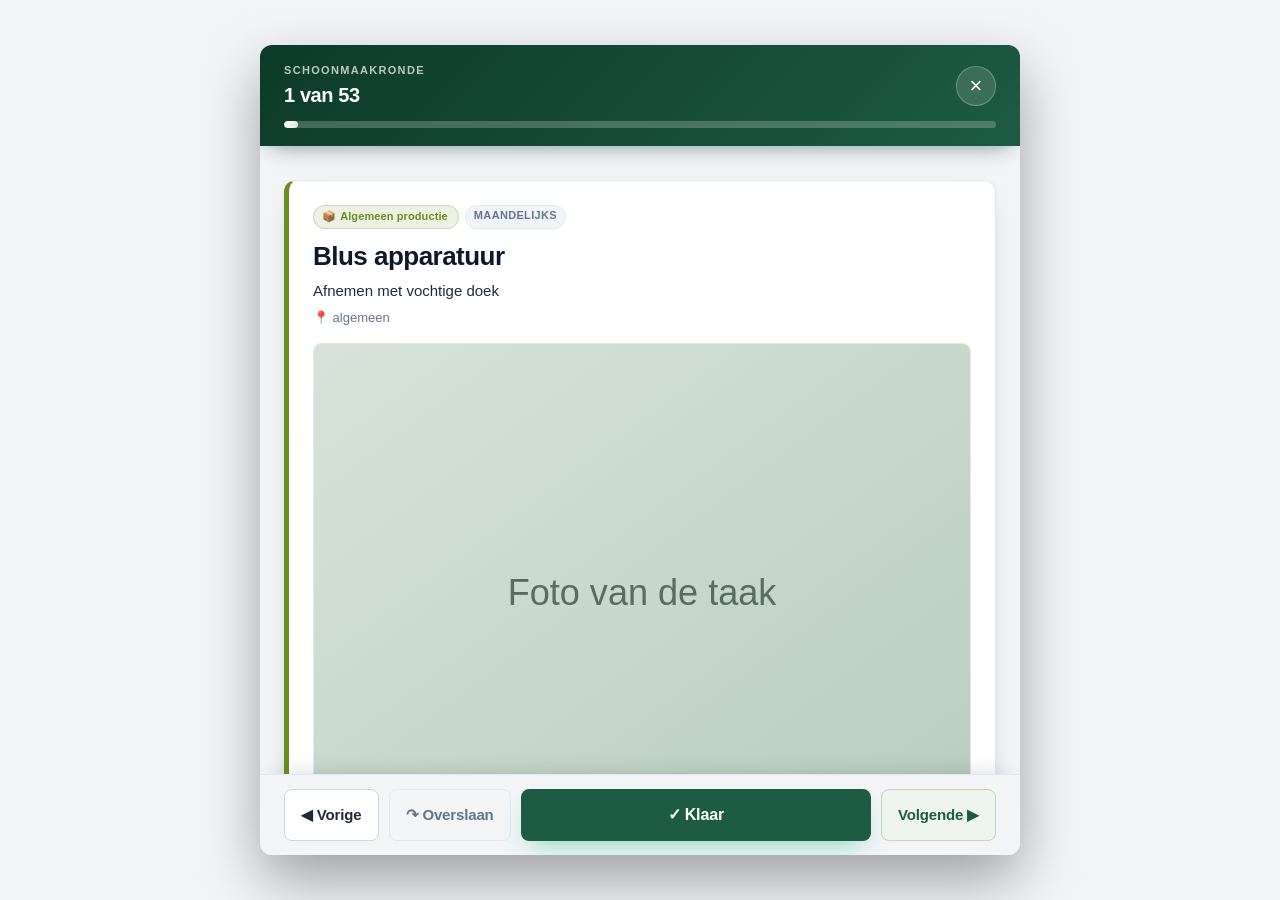
<file: ronde-preview.html>
<!DOCTYPE html>
<html lang="nl">
<head>
  <meta charset="UTF-8">
  <meta name="viewport" content="width=device-width, initial-scale=1.0">
  <title>Ronde-preview (standalone)</title>
  <!-- Standalone visuele check van de Schoonmaakronde-overlay. Geen Firebase,
       puur de echte styles.css op statische sample-markup. Niet gelinkt vanuit
       de app; alleen voor visuele review (zoals keuringen-preview.html). -->
  <link rel="stylesheet" href="styles.css">
</head>
<body>
  <div class="round-overlay show" style="background:var(--bg-page);">
    <div class="round-content">
      <header class="round-header">
        <div class="round-header-top">
          <div class="round-title-block">
            <span class="round-title">Schoonmaakronde</span>
            <span class="round-progress-label">1 van 53</span>
          </div>
          <button class="round-close-btn" aria-label="Sluiten">×</button>
        </div>
        <div class="round-progress-bar"><div class="round-progress-fill" style="width:2%"></div></div>
      </header>

      <article class="round-card" style="--area-color:#6b8e23;">
        <div class="round-card-pills">
          <span class="area-badge" style="--area-color:#6b8e23;"><span class="area-icon" aria-hidden="true">📦</span>Algemeen productie</span>
          <span class="today-freq-pill">Maandelijks</span>
        </div>
        <h2 class="round-card-title">Blus apparatuur</h2>
        <p class="round-card-desc">Afnemen met vochtige doek</p>
        <p class="round-card-meta">📍 algemeen</p>
        <div class="round-card-image-wrap">
          <img src="data:image/svg+xml,%3Csvg xmlns='http://www.w3.org/2000/svg' viewBox='0 0 800 600'%3E%3Cdefs%3E%3ClinearGradient id='g' x1='0' y1='0' x2='1' y2='1'%3E%3Cstop offset='0' stop-color='%23d7e3da'/%3E%3Cstop offset='1' stop-color='%23b9cdbe'/%3E%3C/linearGradient%3E%3C/defs%3E%3Crect width='800' height='600' fill='url(%23g)'/%3E%3Ctext x='400' y='318' font-family='sans-serif' font-size='44' fill='%235a6b60' text-anchor='middle'%3EFoto van de taak%3C/text%3E%3C/svg%3E" class="round-card-image" alt="">
        </div>
        <dl class="round-card-details">
          <div class="round-detail"><dt>Wanneer</dt><dd>Tijdens productie</dd></div>
          <div class="round-detail"><dt>Methode</dt><dd>Handmatig</dd></div>
          <div class="round-detail"><dt>Middel</dt><dd>Vochtige doek</dd></div>
          <div class="round-detail"><dt>PBM</dt><dd>🧤 Handschoenen</dd></div>
        </dl>
        <div class="round-note-block">
          <label class="round-note-label" for="np">Opmerking</label>
          <textarea id="np" class="round-note-input" rows="2" placeholder="Optioneel: opmerking bij deze afvink…"></textarea>
        </div>
      </article>

      <footer class="round-footer">
        <button class="round-btn round-btn-prev">◀ Vorige</button>
        <button class="round-btn round-btn-skip">↷ Overslaan</button>
        <button class="round-btn round-btn-check">✓ Klaar</button>
        <button class="round-btn round-btn-next">Volgende ▶</button>
      </footer>
    </div>
  </div>
</body>
</html>
</file>
<file: styles.css>
/* ============================================================================
   DESIGN TOKENS — single source of truth for colors, spacing, radius, shadows
   ============================================================================
   The light-theme values live in :root; dark-mode values come from
   body.dark-mode lower in this file.

   PALETTE — SAGE (HACCP Clean design refresh, May 2026):
   Forest-sage greens. sage-700 (#1d5b42) is primary — buttons, accents,
   active states. Replaces the previous emerald palette (#1d5b42 etc).
   The legacy --brand-* tokens are kept as aliases so existing rules
   (which use --brand-500, --brand-700, etc.) continue to work and pick
   up the new colors automatically.

   - Sage scale: 8 steps from near-white to deepest forest
   - Semantic: amber for warnings (formerly --warning), alert/red for
     overdue and dangerous actions (formerly --danger), info-blue for
     informational chips, violet for catch-all department
   - Typography: General Sans (sans-serif) + JetBrains Mono (codes,
     numbers, task IDs)
*/
:root {
  /* Sticky-stack offsets — updated by JS at runtime */
  --sticky-header-h: 77px;
  --sticky-plan-tabs-h: 0px;
  --sticky-tabs-h: 45px;

  /* === Sage brand palette (PRIMARY) === */
  --sage-50:  #eef4ee;
  --sage-100: #dde8dd;
  --sage-200: #c0d4bf;
  --sage-300: #9bbb9a;
  --sage-500: #3b8a6a;
  --sage-600: #2b6f53;
  --sage-700: #1d5b42;   /* primary brand color — buttons, active states */
  --sage-900: #0d3a29;

  /* === Legacy --brand-* aliases (used throughout existing CSS) === */
  --brand-50:  var(--sage-50);
  --brand-100: var(--sage-100);
  --brand-200: var(--sage-200);
  --brand-400: var(--sage-300);
  --brand-500: var(--sage-700);   /* primary action color → now deep sage */
  --brand-600: var(--sage-900);   /* hover state, darker */
  --brand-700: var(--sage-700);   /* headers, strong text */
  --brand-900: var(--sage-900);

  /* === Surface neutrals (light mode) === */
  --bg-page: #f3f5f7;
  --bg-card: #ffffff;
  --bg-subtle: #f8fafc;
  --bg-muted: #f1f5f9;
  --bg-hover: #e2e8f0;

  --text-primary: #0f172a;
  --text-body: #1e293b;
  --text-muted: #64748b;
  --text-faint: #94a3b8;

  /* Design alias — many new components use these short names */
  --text: var(--text-primary);
  --text-mute: var(--text-muted);

  --border: #e2e8f0;
  --border-strong: #cbd5e1;

  /* === Semantic === */
  --danger:  #c0392b;
  --danger-bg: #fee2e2;
  --danger-soft: #fca5a5;
  --warning: #d97706;
  --warning-bg: #fef3c7;
  --warning-soft: #fde68a;
  --info: #0ea5e9;
  --info-bg: #e0f2fe;

  /* Design alias names (amber = warning, alert = danger) */
  --amber:      var(--warning);
  --amber-bg:   var(--warning-bg);
  --amber-soft: var(--warning-soft);
  --alert:      var(--danger);
  --alert-bg:   var(--danger-bg);
  --alert-soft: var(--danger-soft);
  --alert-600:  #9b2018;

  /* Department palette (used by progress bars and area badges) */
  --dept-facilitair: var(--sage-700);
  --dept-operator:   #f97316;     /* orange for operator tasks */
  --dept-overig:     #8b5cf6;     /* violet for catch-all */

  /* === Typography === */
  --f-sans: 'General Sans', -apple-system, BlinkMacSystemFont, 'Segoe UI', Inter, Arial, sans-serif;
  --f-mono: 'JetBrains Mono', 'SF Mono', Menlo, Monaco, Consolas, monospace;

  /* === Spacing scale (4px base) === */
  --sp-1: 4px; --sp-2: 8px; --sp-3: 12px; --sp-4: 16px;
  --sp-5: 20px; --sp-6: 24px; --sp-8: 32px; --sp-10: 40px;

  /* === Radii === */
  --r-sm: 4px; --r-md: 6px; --r-lg: 8px; --r-xl: 12px; --r-pill: 999px;
  /* Design alias (numeric scale used in some new components) */
  --r-2: 4px; --r-3: 6px; --r-4: 8px; --r-5: 12px;

  /* === Shadows — layered for depth hierarchy === */
  --shadow-sm: 0 1px 2px rgba(15, 23, 42, 0.04);
  --shadow-md: 0 1px 3px rgba(15, 23, 42, 0.06), 0 1px 2px rgba(15, 23, 42, 0.04);
  --shadow-lg: 0 4px 12px rgba(15, 23, 42, 0.08), 0 2px 4px rgba(15, 23, 42, 0.04);
  --shadow-xl: 0 12px 28px rgba(15, 23, 42, 0.12), 0 4px 8px rgba(15, 23, 42, 0.06);

  /* === Animation === */
  --ease-out: cubic-bezier(0.16, 1, 0.3, 1);
  --ease-spring: cubic-bezier(0.34, 1.56, 0.64, 1);
}

/* Dark-mode token overrides — applied automatically when body.dark-mode is set.
   The existing per-element dark rules further down still work; these are just
   the canonical sources for new work.
   Sage palette on dark backgrounds needs to be lifted considerably — the
   default sage-700 (#1d5b42) is too dark to read against slate-900. */
body.dark-mode {
  /* Surfaces (slate-900 → slate-700) */
  --bg-page:      #0f172a;
  --bg-card:      #1e293b;
  --bg-subtle:    #172033;
  --bg-muted:     #1e293b;
  --bg-hover:     #334155;
  /* Text (slate-100 → slate-500) */
  --text-primary: #f1f5f9;
  --text-body:    #e2e8f0;
  --text-muted:   #94a3b8;
  --text-faint:   #64748b;
  --text:         #f1f5f9;
  --text-mute:    #94a3b8;
  /* Borders */
  --border:        #334155;
  --border-strong: #475569;
  /* Lifted sage for legibility on dark surfaces */
  --sage-50:  #1a2e26;
  --sage-100: #1f3a30;
  --sage-200: #2b5040;
  --sage-300: #3d7059;
  --sage-500: #5dae87;
  --sage-700: #7cc29c;
  --sage-900: #b6e0c6;
  --brand-500: var(--sage-700);
  --brand-600: var(--sage-500);
  --brand-700: var(--sage-700);
  --dept-facilitair: var(--sage-700);
  /* Alerts/warnings/info (brighter for dark bg) */
  --danger:       #f87171;
  --danger-bg:    #422006;
  --danger-soft:  #7f1d1d;
  --warning:      #fbbf24;
  --warning-bg:   #422006;
  --info:         #38bdf8;
  --info-bg:      #164e63;
  --amber:        #fbbf24;
  --amber-bg:     #422006;
  --amber-soft:   #78350f;
  --alert:        #f87171;
  --alert-bg:     #422006;
  --alert-soft:   #7f1d1d;
  --alert-600:    #fca5a5;
  /* Heavier shadows on dark to keep elevation visible */
  --shadow-sm: 0 1px 2px rgba(0, 0, 0, 0.4);
  --shadow-md: 0 2px 6px rgba(0, 0, 0, 0.45);
  --shadow-lg: 0 6px 16px rgba(0, 0, 0, 0.5);
  --shadow-xl: 0 12px 32px rgba(0, 0, 0, 0.6);
}

/* Visually hidden but available to screen readers */
.sr-only {
  position: absolute;
  width: 1px;
  height: 1px;
  padding: 0;
  margin: -1px;
  overflow: hidden;
  clip: rect(0, 0, 0, 0);
  white-space: nowrap;
  border: 0;
}

/* Prevent any element from causing horizontal scroll / zoom-out on mobile.
   This is the single most important rule for mobile layout stability — if
   any child is wider than the viewport, it gets clipped rather than
   expanding the page width and causing the browser to zoom out.
   On iOS Safari, overflow-x:hidden alone is not always sufficient —
   adding width:100% ensures the browser's initial viewport calculation
   matches the device width rather than the content width. */
html {
  overflow-x: hidden;
  width: 100%;
}
body {
  max-width: 100%;
  overflow-x: hidden;
  width: 100%;
}

* { box-sizing: border-box; margin: 0; padding: 0; }
body {
  font-family: var(--f-sans);
  background: var(--bg-page);
  color: var(--text-body);
  font-size: 14px;
  line-height: 1.4;
}

/* ============================================================================
   HEADER — sage-design layout (May 2026 refresh)
   ============================================================================
   3-column flex: brand (logo + title + week) | live stats | actions rail.
   Falls back to wrap on narrow screens. The previous `.header-controls`
   class is kept as an alias so any inline JS that still produces it keeps
   working unchanged.
*/
header,
header.app-header {
  background: linear-gradient(135deg, var(--sage-900) 0%, var(--sage-700) 100%);
  color: white;
  padding: 12px 22px;
  box-shadow: 0 2px 6px rgba(0,0,0,0.10);
  position: sticky;
  top: 0;
  z-index: 50;
}
.header-row {
  display: flex;
  justify-content: space-between;
  align-items: center;
  flex-wrap: wrap;
  gap: 14px;
}

/* === Brand (logo + title block) === */
.header-brand,           /* legacy alias */
.brand {
  display: flex;
  align-items: center;
  gap: 12px;
  min-width: 0;
  flex: 0 1 auto;
}
.brand-logo {
  height: 40px;
  width: auto;
  flex-shrink: 0;
  display: block;
}
.brand-text { min-width: 0; }
.brand-title {
  display: flex;
  align-items: center;
  gap: 10px;
  flex-wrap: wrap;
}
header h1 {
  font-size: 18px;
  font-weight: 600;
  letter-spacing: -0.2px;
  color: #fff;
}
.brand-code {
  font-family: var(--f-mono);
  font-size: 10.5px;
  font-weight: 500;
  color: rgba(255,255,255,0.65);
  letter-spacing: 0.2px;
  padding: 2px 7px;
  border: 1px solid rgba(255,255,255,0.18);
  border-radius: var(--r-md);
  white-space: nowrap;
}
header .subtitle {
  font-size: 11.5px;
  opacity: 0.78;
  margin-top: 3px;
  display: flex;
  gap: 8px;
  align-items: center;
}

/* === Header stats pills (today done / overdue / week %) === */
.header-stats {
  display: flex;
  gap: 8px;
  align-items: center;
  flex: 1 1 auto;
  justify-content: center;
  flex-wrap: wrap;
}
.stat {
  display: inline-flex;
  align-items: baseline;
  gap: 6px;
  padding: 5px 11px 5px 9px;
  background: rgba(255,255,255,0.10);
  border: 1px solid rgba(255,255,255,0.14);
  border-radius: var(--r-pill);
  font-size: 12px;
  color: rgba(255,255,255,0.90);
  cursor: pointer;
  transition: background 120ms var(--ease-out), border-color 120ms var(--ease-out);
  white-space: nowrap;
}
.stat:hover { background: rgba(255,255,255,0.16); border-color: rgba(255,255,255,0.22); }
.stat-dot {
  width: 6px; height: 6px; border-radius: 50%;
  background: rgba(255,255,255,0.5);
  align-self: center;
}
.stat--sage .stat-dot  { background: #bff5d0; }
.stat--alert .stat-dot { background: #ffb4ab; }
.stat-value {
  font-family: var(--f-mono);
  font-weight: 600;
  font-size: 12.5px;
  color: #fff;
}
.stat-label {
  font-size: 11px;
  color: rgba(255,255,255,0.70);
}
.stat--alert {
  background: rgba(192, 57, 43, 0.22);
  border-color: rgba(255, 180, 171, 0.35);
}
.stat--alert:hover {
  background: rgba(192, 57, 43, 0.32);
  border-color: rgba(255, 180, 171, 0.55);
}

/* === Right rail (lang, dark, sync, user, menu) === */
.header-controls,        /* legacy alias */
.header-right {
  display: flex;
  gap: 6px;
  align-items: center;
  flex-wrap: wrap;
  flex: 0 0 auto;
}
.icon-btn {
  background: rgba(255,255,255,0.10);
  border: 1px solid rgba(255,255,255,0.16);
  color: #fff;
  height: 32px;
  min-width: 32px;
  padding: 0 9px;
  border-radius: var(--r-md);
  font-size: 12px;
  cursor: pointer;
  display: inline-flex; align-items: center; justify-content: center;
  gap: 5px;
  transition: background 120ms var(--ease-out), border-color 120ms var(--ease-out);
}
.icon-btn:hover { background: rgba(255,255,255,0.18); border-color: rgba(255,255,255,0.24); }

/* Language picker: native <select> dressed up to match .icon-btn. Appearance
   is reset so it sits flush in the header; a custom caret replaces the OS one.
   The popup <option>s are forced to dark-on-light so they stay readable
   regardless of the (dark) header colour and dark mode. */
.lang-select {
  -webkit-appearance: none;
  -moz-appearance: none;
  appearance: none;
  padding: 0 22px 0 9px;
  background-color: rgba(255,255,255,0.10);
  background-image: url("data:image/svg+xml,%3Csvg xmlns='http://www.w3.org/2000/svg' width='10' height='6' viewBox='0 0 10 6'%3E%3Cpath d='M1 1l4 4 4-4' fill='none' stroke='%23ffffff' stroke-width='1.5' stroke-linecap='round' stroke-linejoin='round'/%3E%3C/svg%3E");
  background-repeat: no-repeat;
  background-position: right 7px center;
  background-size: 9px 6px;
  text-align: left;
}
.lang-select:hover { background-color: rgba(255,255,255,0.18); border-color: rgba(255,255,255,0.24); }
.lang-select:focus-visible { outline: 2px solid rgba(255,255,255,0.55); outline-offset: 1px; }
.lang-select option { color: #1f2937; background: #ffffff; }

/* Sync-pill — replaces the old subtitle-embedded .cloud-status. The legacy
   class is kept so existing CSS / state styling still applies. */
.sync-pill {
  font-size: 11px;
  font-weight: 500;
  padding: 4px 10px;
  border-radius: var(--r-pill);
  background: rgba(255,255,255,0.10);
  border: 1px solid rgba(255,255,255,0.16);
  color: rgba(255,255,255,0.85);
  white-space: nowrap;
}
.sync-pill.connected {
  background: rgba(123, 226, 167, 0.18);
  border-color: rgba(123, 226, 167, 0.35);
  color: #c4f0d3;
}
.sync-pill.disconnected {
  background: rgba(252, 165, 165, 0.18);
  border-color: rgba(252, 165, 165, 0.32);
  color: #fed7d7;
}

/* User-pill (avatar + name + chevron-ish). Clickable — opens user modal. */
.user-pill {
  display: inline-flex;
  align-items: center;
  gap: 7px;
  padding: 3px 11px 3px 3px;
  background: rgba(255,255,255,0.10);
  border: 1px solid rgba(255,255,255,0.16);
  border-radius: var(--r-pill);
  color: #fff;
  font-size: 12px;
  cursor: pointer;
  height: 32px;
  transition: background 120ms var(--ease-out), border-color 120ms var(--ease-out);
}
.user-pill:hover { background: rgba(255,255,255,0.18); border-color: rgba(255,255,255,0.24); }
.user-pill .avatar {
  width: 24px; height: 24px;
  border-radius: 50%;
  background: rgba(255,255,255,0.25);
  color: #fff;
  display: grid;
  place-items: center;
  font-size: 10.5px;
  font-weight: 600;
  letter-spacing: 0.4px;
  font-family: var(--f-mono);
}
.user-pill .user-name {
  max-width: 110px;
  overflow: hidden;
  text-overflow: ellipsis;
  white-space: nowrap;
  font-weight: 500;
}

/* Compact mobile layout: hide stats and user-name when space is tight. */
@media (max-width: 900px) {
  .header-stats { display: none; }
  .user-pill .user-name { max-width: 80px; }
}
@media (max-width: 640px) {
  .brand-code { display: none; }
  .user-pill .user-name { display: none; }
  .sync-pill { display: none; }
}

/* Plan tabs bar — selector for multiple imported plans */
.plan-tabs-bar {
  display: flex;
  gap: 6px;
  padding: 10px 22px;
  background: var(--bg-card);
  border-bottom: 1px solid var(--border);
  flex-wrap: wrap;
  align-items: center;
  position: sticky;
  top: var(--sticky-header-h);
  z-index: 49;
}
.plan-tab {
  display: inline-flex;
  align-items: center;
  gap: 6px;
  padding: 5px 12px;
  background: var(--bg-muted);
  color: var(--text-muted);
  border: 1px solid var(--border);
  border-radius: var(--r-pill);
  font-size: 12.5px;
  font-weight: 500;
  cursor: pointer;
  font-family: inherit;
  transition: background 120ms var(--ease-out), color 120ms var(--ease-out), border-color 120ms var(--ease-out);
}
.plan-tab:hover {
  background: var(--bg-hover);
  color: var(--text-body);
  border-color: var(--border-strong);
}
.plan-tab.active {
  background: var(--sage-700);
  color: #fff;
  border-color: var(--sage-700);
  font-weight: 600;
}
.plan-tab .plan-tab-delete {
  display: none;
  margin-left: 2px;
  color: rgba(255,255,255,0.85);
  font-size: 13px;
  padding: 0 2px;
  border: none;
  background: transparent;
  cursor: pointer;
  line-height: 1;
}
.plan-tab.active .plan-tab-delete { display: inline; }
.plan-tab.active .plan-tab-delete:hover { color: #fff; }
.plan-tab-rename {
  margin-left: 2px;
  color: inherit;
  opacity: 0.55;
  font-size: 11px;
  padding: 0 2px;
  border: none;
  background: transparent;
  cursor: pointer;
  line-height: 1;
  transition: opacity 0.15s;
}
.plan-tab:hover .plan-tab-rename { opacity: 0.85; }
.plan-tab.active .plan-tab-rename { color: #fff; opacity: 0.7; }
.plan-tab-single { color: var(--text-faint); font-size: 12px; padding: 6px 12px; font-style: italic; }
.btn {
  background: rgba(255,255,255,0.15);
  color: white;
  border: 1px solid rgba(255,255,255,0.25);
  padding: 7px 14px;
  border-radius: 6px;
  cursor: pointer;
  font-size: 13px;
  font-weight: 500;
  transition: all 0.15s;
  display: inline-flex;
  align-items: center;
  gap: 6px;
}
.btn:hover { background: rgba(255,255,255,0.25); }
.btn-primary {
  background: var(--sage-700);
  border-color: var(--sage-700);
}
.btn-primary:hover { background: var(--sage-900); border-color: var(--sage-900); }
.btn-unlocked {
  background: #fbbf24 !important;
  border-color: #f59e0b !important;
  color: #422006 !important;
}
.btn-unlocked:hover {
  background: #f59e0b !important;
  border-color: #d97706 !important;
}
.tabs {
  background: white;
  border-bottom: 1px solid var(--border);
  display: flex;
  align-items: stretch;
  padding: 0;
  box-shadow: 0 1px 3px rgba(0,0,0,0.04);
  position: sticky;
  top: calc(var(--sticky-header-h) + var(--sticky-plan-tabs-h));
  z-index: 48;
  -webkit-overflow-scrolling: touch;
}
/* Inner scroll container holds the tab buttons. The filter button stays
   pinned at the right side of the tabs row, outside the scroll area. */
.tabs-scroll {
  display: flex;
  flex: 1;
  min-width: 0;
  overflow-x: auto;
  padding: 0 24px;
  -webkit-overflow-scrolling: touch;
  scrollbar-width: thin;
}
/* Filter button — always at the right end of the tabs row, pinned. */
.tabs-filter-btn {
  flex-shrink: 0;
  display: inline-flex;
  align-items: center;
  gap: 6px;
  padding: 0 16px;
  border: none;
  border-left: 1px solid var(--border);
  background: white;
  color: var(--text-muted);
  font-size: 13px;
  font-weight: 500;
  cursor: pointer;
  transition: all 0.15s;
  position: relative;
  white-space: nowrap;
  font-family: inherit;
}
.tabs-filter-btn:hover { background: var(--bg-subtle); color: #1d5b42; }
.tabs-filter-btn.active {
  background: #ecf3ee;
  color: #1d5b42;
  font-weight: 600;
}
.tabs-filter-icon { font-size: 14px; line-height: 1; }
.tabs-filter-label { font-size: 13px; }
/* Small colored dot indicator when filters are active (anything non-default) */
.tabs-filter-dot {
  position: absolute;
  top: 8px;
  right: 8px;
  width: 8px;
  height: 8px;
  background: #f59e0b;
  border-radius: 50%;
  box-shadow: 0 0 0 2px white;
}

/* Overdue-overview button — red-tinted twin of the filter button. Sits on
   the right side of the tabs row and only renders when there's overdue work,
   so its mere presence is meaningful. The count chip echoes the per-row dots. */
.tabs-overdue-btn {
  flex-shrink: 0;
  display: inline-flex;
  align-items: center;
  gap: 6px;
  padding: 0 14px;
  border: none;
  border-left: 1px solid var(--border);
  background: #fff5f5;
  color: #b91c1c;
  font-size: 13px;
  font-weight: 600;
  cursor: pointer;
  transition: background 0.15s;
  white-space: nowrap;
  font-family: inherit;
  position: relative;
}
.tabs-overdue-btn:hover { background: #fee2e2; }
.tabs-overdue-icon { font-size: 14px; line-height: 1; }
.tabs-overdue-label { font-size: 13px; }
.tabs-overdue-count {
  background: var(--alert);
  color: white;
  border-radius: 10px;
  padding: 1px 8px;
  font-size: 11px;
  font-weight: 700;
  line-height: 1.4;
  min-width: 20px;
  text-align: center;
}

/* On mobile we just adjust padding — keep position:sticky from desktop */
@media (max-width: 720px) {
  .tabs-scroll { padding: 0 4px 0 8px; }
  .tabs-filter-btn { padding: 0 12px; }
  /* Hide the label text on very narrow screens, keep just the icon */
  .tabs-filter-label { display: none; }
  .tabs-filter-icon { font-size: 16px; }
  /* Same compact treatment for the overdue button — keep the count visible
     because that's the most useful piece of info on a small screen. */
  .tabs-overdue-btn { padding: 0 10px; gap: 4px; }
  .tabs-overdue-label { display: none; }
  .tabs-overdue-icon { font-size: 16px; }
}
.tab {
  padding: 10px 16px;
  border: none;
  background: none;
  cursor: pointer;
  font-size: 13px;
  font-weight: 500;
  color: var(--text-muted);
  border-bottom: 2.5px solid transparent;
  white-space: nowrap;
  transition: all 0.15s var(--ease-out);
  display: flex;
  flex-direction: column;
  align-items: stretch;
  justify-content: center;
  gap: 4px;
  min-width: 90px;
  /* Niet laten krimpen: anders worden de tabs smaller dan hun tekst en valt
   * het telbadge over het volgende label heen. De rij (.tabs-scroll) scrollt
   * dan horizontaal i.p.v. te overlappen. */
  flex-shrink: 0;
  font-family: inherit;
}
.tab:hover { color: var(--sage-700); background: var(--bg-subtle); }
.tab.active { color: var(--sage-700); border-bottom-color: var(--sage-700); font-weight: 600; }
.tab-label-row {
  display: flex;
  align-items: center;
  gap: 7px;
  justify-content: center;
}
.tab-count {
  background: var(--bg-muted);
  color: var(--text-muted);
  padding: 1px 7px;
  border-radius: var(--r-pill);
  font-size: 10.5px;
  font-weight: 600;
  font-family: var(--f-mono);
  letter-spacing: 0.2px;
}
.tab.active .tab-count { background: var(--sage-100); color: var(--sage-700); }

/* ============================================================================
   AUX-TABS — Methodieken / Middelen / Beheer / Versiebeheer (May 2026)
   ============================================================================
   Sit after the main freq tabs with a thin separator. Muted by default
   (italic, lighter color), brighten on hover, get the standard active
   border-bottom when selected.
*/
.freqs-sep {
  display: inline-block;
  width: 1px;
  height: 24px;
  background: var(--border);
  margin: 0 10px;
  align-self: center;
  flex-shrink: 0;
}
.tab--aux {
  color: var(--text-faint);
  font-weight: 500;
  font-style: italic;
  min-width: auto;
  padding: 10px 14px;
}
.tab--aux:hover { color: var(--sage-700); font-style: normal; }
.tab--aux.active { color: var(--sage-700); border-bottom-color: var(--sage-700); font-style: normal; font-weight: 600; }

/* ============================================================================
   AUX-VIEW — shared layout for Methodieken / Middelen / Beheer
   ============================================================================
*/
.aux-view {
  padding: 22px 24px;
  max-width: 1200px;
  margin: 0 auto;
}
.aux-header {
  display: flex;
  justify-content: space-between;
  align-items: flex-start;
  gap: 16px;
  margin-bottom: 18px;
  flex-wrap: wrap;
}
.aux-header h2 {
  font-size: 22px;
  font-weight: 700;
  color: var(--text-primary);
  letter-spacing: -0.01em;
  margin: 0 0 4px;
}
.aux-subtitle {
  font-size: 13px;
  color: var(--text-muted);
  margin: 0;
}
.aux-table-wrap {
  background: var(--bg-card);
  border: 1px solid var(--border);
  border-radius: var(--r-lg);
  overflow: hidden;
  box-shadow: var(--shadow-sm);
}
.aux-table {
  width: 100%;
  border-collapse: collapse;
  font-size: 13px;
}
.aux-table thead {
  background: var(--bg-subtle);
}
.aux-table th {
  text-align: left;
  padding: 11px 14px;
  font-size: 11px;
  font-weight: 600;
  color: var(--text-muted);
  text-transform: uppercase;
  letter-spacing: 0.4px;
  border-bottom: 1px solid var(--border);
}
.aux-table td {
  padding: 13px 14px;
  border-bottom: 1px solid var(--bg-muted);
  vertical-align: top;
}
.aux-table tbody tr:last-child td { border-bottom: 0; }
.aux-table tbody tr:hover { background: var(--bg-subtle); }
.aux-code {
  font-family: var(--f-mono);
  font-size: 11.5px;
  color: var(--text-muted);
  font-weight: 600;
  white-space: nowrap;
}
.aux-name {
  font-size: 13.5px;
  font-weight: 600;
  color: var(--text-primary);
  margin-bottom: 2px;
}
.aux-meta {
  font-size: 11.5px;
  color: var(--text-muted);
}
.aux-empty { font-size: 11px; color: var(--text-faint); }

/* Step list shown inside <details> on each method row */
.method-steps-details summary {
  font-size: 12px;
  color: var(--sage-700);
  cursor: pointer;
  font-weight: 500;
  list-style: none;
  user-select: none;
}
.method-steps-details summary::-webkit-details-marker { display: none; }
.method-steps-details[open] summary { color: var(--sage-900); margin-bottom: 8px; }
.method-step-list {
  display: flex;
  flex-direction: column;
  gap: 6px;
  padding-left: 2px;
}
.method-step {
  display: flex;
  align-items: flex-start;
  gap: 10px;
  font-size: 12.5px;
  color: var(--text-body);
  line-height: 1.45;
}
.method-step-num {
  flex-shrink: 0;
  width: 20px;
  height: 20px;
  border-radius: 50%;
  background: var(--sage-100);
  color: var(--sage-700);
  font-family: var(--f-mono);
  font-size: 10.5px;
  font-weight: 700;
  display: grid;
  place-items: center;
  margin-top: 1px;
}

/* ============================================================================
   BEHEER VIEW — card grid for admin actions
   ============================================================================
*/
.beheer-grid {
  display: grid;
  grid-template-columns: repeat(auto-fill, minmax(260px, 1fr));
  gap: 14px;
}
.beheer-card {
  background: var(--bg-card);
  border: 1px solid var(--border);
  border-radius: var(--r-lg);
  padding: 18px 18px 16px;
  text-align: left;
  cursor: pointer;
  transition: transform 0.15s var(--ease-out), border-color 0.15s var(--ease-out), box-shadow 0.15s var(--ease-out);
  font-family: inherit;
  display: flex;
  flex-direction: column;
  gap: 6px;
}
.beheer-card:hover {
  transform: translateY(-1px);
  border-color: var(--sage-300);
  box-shadow: var(--shadow-md);
}
.beheer-card:active { transform: translateY(0); }
.beheer-card-icon {
  width: 40px;
  height: 40px;
  border-radius: var(--r-md);
  background: var(--sage-50);
  display: grid;
  place-items: center;
  font-size: 20px;
  margin-bottom: 6px;
}
.beheer-card h4 {
  font-size: 14px;
  font-weight: 600;
  color: var(--text-primary);
  margin: 0;
  letter-spacing: -0.01em;
}
.beheer-card p {
  font-size: 12.5px;
  color: var(--text-muted);
  line-height: 1.45;
  margin: 0;
}
.beheer-card--danger .beheer-card-icon {
  background: var(--alert-bg);
}
.beheer-card--danger:hover {
  border-color: var(--alert-soft);
}
.beheer-card--active {
  border-color: var(--amber);
  background: var(--amber-bg);
}
.beheer-card--active .beheer-card-icon {
  background: rgba(255,255,255,0.5);
}

/* Mobile: aux views get slightly tighter padding */
@media (max-width: 720px) {
  .aux-view { padding: 16px 12px; }
  .aux-header h2 { font-size: 18px; }
  .aux-table th, .aux-table td { padding: 10px 10px; }
}
/* Per-department progress bars under each tab.
   Two thin stacked bars: green for Facilitair, blue for Operator. Each bar
   only renders when the department has tasks in this tab — see renderTabs.
   The fill animates smoothly when checks change so progress feels responsive. */
.tab-progress {
  display: flex;
  flex-direction: column;
  gap: 2px;
  padding: 0 2px;
}
.dept-bar {
  display: block;
  height: 3px;
  background: var(--border);
  border-radius: 2px;
  overflow: hidden;
  position: relative;
}
.dept-bar-fill {
  display: block;
  height: 100%;
  border-radius: 2px;
  transition: width 0.4s cubic-bezier(0.4, 0, 0.2, 1);
}
/* Facilitair = green (matches the brand color family) */
.dept-bar-fac .dept-bar-fill { background: #1d5b42; }
/* Operator = warm orange so the two bars are clearly distinguishable
   even for users with green-blue color-vision deficiency */
.dept-bar-op .dept-bar-fill  { background: #f59e0b; }
/* On the active tab, slightly darker fill so it stands out from the rest */
.tab.active .dept-bar-fac .dept-bar-fill { background: #0d3a29; }
.tab.active .dept-bar-op .dept-bar-fill  { background: #d97706; }
.filters-bar {
  background: white;
  padding: 0 24px;
  border-bottom: 0 solid var(--border);
  display: flex;
  flex-wrap: wrap;
  gap: 10px;
  align-items: center;
  /* Slide-in/out animation: collapsed by default, opens via .open class */
  max-height: 0;
  opacity: 0;
  overflow: hidden;
  transform: translateY(-8px);
  transition:
    max-height 0.3s cubic-bezier(0.4, 0, 0.2, 1),
    opacity 0.25s ease,
    transform 0.3s cubic-bezier(0.4, 0, 0.2, 1),
    padding 0.3s cubic-bezier(0.4, 0, 0.2, 1),
    border-bottom-width 0.3s ease;
}
.filters-bar.open {
  max-height: 240px;
  opacity: 1;
  transform: translateY(0);
  padding: 12px 24px;
  border-bottom-width: 1px;
  /* Allow dropdown menus to overflow once the bar is open */
  overflow: visible;
}

/* Tab content fade-in: runs once when content is (re)rendered after a tab switch */
@keyframes tab-content-fade-in {
  from { opacity: 0; transform: translateY(8px); }
  to   { opacity: 1; transform: translateY(0); }
}
.tab-content-fadein > * {
  animation: tab-content-fade-in 0.28s cubic-bezier(0.4, 0, 0.2, 1) both;
}

/* Check-bounce: triggered on the *just-clicked* checkbox so the user gets a
   tactile confirmation that their action registered. The class is added by
   wireCheckboxes() and auto-removed after the animation finishes. */
@keyframes check-bounce-in {
  0%   { transform: scale(1); }
  35%  { transform: scale(1.25); }
  70%  { transform: scale(0.92); }
  100% { transform: scale(1); }
}
@keyframes check-flash {
  0%   { box-shadow: 0 0 0 0 rgba(29, 91, 66, 0.45); }
  60%  { box-shadow: 0 0 0 8px rgba(29, 91, 66, 0); }
  100% { box-shadow: 0 0 0 0 rgba(29, 91, 66, 0); }
}
.check-box.just-checked,
.task-card-check.just-checked {
  animation: check-bounce-in 0.4s cubic-bezier(0.34, 1.56, 0.64, 1),
             check-flash 0.55s ease-out;
}
/* Unchecking gets a softer animation — just a brief fade-out, no bounce */
@keyframes check-fade-out {
  0%   { opacity: 0.4; }
  100% { opacity: 1; }
}
.check-box.just-unchecked,
.task-card-check.just-unchecked {
  animation: check-fade-out 0.25s ease-out;
}
.filter-group { display: flex; align-items: center; gap: 6px; }
.filter-group label { font-size: 11.5px; color: var(--text-muted); font-weight: 500; text-transform: uppercase; letter-spacing: 0.3px; }
select, input[type="text"] {
  padding: 7px 11px;
  border: 1px solid var(--border-strong);
  border-radius: var(--r-md);
  font-size: 13px;
  background: var(--bg-card);
  color: var(--text-body);
  font-family: inherit;
  transition: border-color 120ms var(--ease-out), box-shadow 120ms var(--ease-out);
}
select:focus, input[type="text"]:focus {
  outline: none;
  border-color: var(--sage-700);
  box-shadow: 0 0 0 3px rgba(29, 91, 66, 0.12);
}
input[type="text"] { min-width: 200px; }
.main-content { padding: 16px 24px; }
.task-table-wrapper {
  background: white;
  border-radius: 8px;
  box-shadow: 0 1px 3px rgba(0,0,0,0.06);
  overflow-x: auto;
  border: 1px solid var(--border);
}
table {
  width: 100%;
  border-collapse: collapse;
  font-size: 13px;
}
thead {
  background: var(--bg-subtle);
  position: sticky;
  top: 0;
  z-index: 10;
}
th {
  padding: 10px 10px;
  text-align: left;
  font-weight: 600;
  color: var(--text-muted);
  border-bottom: 2px solid var(--border);
  font-size: 12px;
  text-transform: uppercase;
  letter-spacing: 0.3px;
  white-space: nowrap;
}
td {
  padding: 10px 10px;
  border-bottom: 1px solid var(--bg-muted);
  vertical-align: top;
}
tr:hover td { background: var(--bg-subtle); }
tr.task-done td { background: var(--sage-50); }
tr.task-done:hover td { background: var(--sage-100); }
tr.task-overdue td {
  background: var(--alert-bg);
  border-left: 3px solid var(--alert);
}
tr.task-overdue:hover td { background: #fcd9d9; }
tr.task-overdue.task-done td {
  background: var(--sage-50); /* if done, the sage wins — overdue means not done */
  border-left-color: transparent;
}
/* Compact overdue indicator — a small round red badge with just a warning glyph.
   The full count and details now live in the central overdue overview modal,
   so the per-row badge only needs to flag *that* something is overdue. */
.overdue-badge {
  display: inline-flex;
  align-items: center;
  justify-content: center;
  background: var(--alert);
  color: white;
  width: 18px;
  height: 18px;
  border-radius: 50%;
  font-size: 11px;
  font-weight: 700;
  margin-left: 4px;
  box-shadow: 0 1px 2px rgba(192, 57, 43, 0.35);
  cursor: help;
  flex-shrink: 0;
  vertical-align: middle;
}
.area-badge {
  display: inline-block;
  background: #eef2ff;
  color: #4338ca;
  padding: 2px 8px;
  border-radius: 4px;
  font-size: 11px;
  font-weight: 500;
  white-space: nowrap;
}
.performer-badge {
  display: inline-block;
  background: #fef3c7;
  color: #92400e;
  padding: 2px 8px;
  border-radius: 4px;
  font-size: 11px;
  white-space: nowrap;
}
.performer-badge.operator { background: #d8e5de; color: #264b3f; }
.performer-badge.extern { background: #f3e8ff; color: #6b21a8; }
.product-link {
  background: #dfede7;
  color: #2b6f53;
  padding: 4px 10px;
  border-radius: 4px;
  cursor: pointer;
  text-decoration: none;
  font-size: 12px;
  border: 1px solid #c5dfd5;
  font-weight: 500;
  display: inline-block;
  transition: all 0.15s;
  white-space: nowrap;
}
.product-link:hover { background: #c5dfd5; border-color: #7dd3fc; }
.product-link.no-msds { background: var(--bg-muted); color: var(--text-muted); border-color: var(--border); cursor: default; }
.product-link.no-msds:hover { background: var(--bg-muted); border-color: var(--border); }
/* Checkbox column */
.check-cell { text-align: center; padding: 6px 4px; vertical-align: middle; }
.check-col-group { border-left: 1px solid var(--border); }
.check-col-group.first { border-left: 1px solid var(--border-strong); }
.check-box {
  width: 22px;
  height: 22px;
  border: 2px solid var(--border-strong);
  border-radius: var(--r-sm);
  cursor: pointer;
  display: inline-flex;
  align-items: center;
  justify-content: center;
  transition: all 0.15s var(--ease-out);
  background: var(--bg-card);
  user-select: none;
}
.check-box:hover { border-color: var(--sage-500); background: var(--sage-50); }
.check-box.checked {
  background: var(--sage-700);
  border-color: var(--sage-700);
  color: white;
}
.check-box.checked::after { content: '✓'; font-weight: bold; font-size: 15px; }
/* Corrected check-marks (added after the fact by a superuser) get a small
   blue dot in the top-right corner — keeps the green ✓ of "done" but
   signals "this was corrected later" so readers of historical data know
   it wasn't real-time. */
.check-box.corrected,
.task-card-check.corrected {
  position: relative;
}
.check-box.corrected::before,
.task-card-check.corrected::before {
  content: '';
  position: absolute;
  top: 1px;
  right: 1px;
  width: 6px;
  height: 6px;
  border-radius: 50%;
  background: #0ea5e9;
  box-shadow: 0 0 0 1.5px white;
  z-index: 1;
}
body.dark-mode .check-box.corrected::before,
body.dark-mode .task-card-check.corrected::before {
  background: #38bdf8;
  box-shadow: 0 0 0 1.5px var(--text-primary);
}
.check-col-header {
  font-size: 10px;
  padding: 8px 6px;
  text-align: center;
  min-width: 40px;
  color: var(--text-muted);
  border-left: 1px solid var(--border);
}
.check-col-header.today { background: #fef3c7; color: #92400e; font-weight: 700; }
.check-col-header.current { background: #d8e5de; color: #264b3f; font-weight: 700; }
.freq-section-header {
  background: var(--bg-subtle);
  font-weight: 600;
  color: var(--text-muted);
}
.row-num { color: var(--text-faint); font-size: 11px; font-weight: 500; }
.task-title { font-weight: 500; color: var(--text-primary); }
.task-sub { color: var(--text-muted); font-size: 12px; margin-top: 2px; }
.task-desc { color: var(--text-muted); font-size: 12px; margin-top: 3px; line-height: 1.4; }

/* Modal */
.modal-backdrop {
  position: fixed;
  inset: 0;
  background: rgba(15,23,42,0.55);
  /* Boven de round-overlay (z-index 1000) zodat info-modals (MSDS, foto-
   * lightbox, etc.) ook tijdens een actieve schoonmaakronde zichtbaar zijn. */
  z-index: 1100;
  display: flex;
  align-items: center;
  justify-content: center;
  padding: 20px;
  opacity: 0;
  pointer-events: none;
  transition: opacity 0.2s;
  overflow: hidden;
  overscroll-behavior: contain;
}
.modal-backdrop.show { opacity: 1; pointer-events: auto; }
/* Lock the page behind an open modal so a swipe can't pan the background.
   :has() is supported on iOS Safari 16.4+ / all current evergreen browsers. */
body:has(.modal-backdrop.show) {
  overflow: hidden;
  touch-action: none;
}
.modal {
  background: var(--bg-card);
  border-radius: var(--r-xl);
  max-width: 640px;
  width: 100%;
  max-height: 85vh;
  overflow-y: auto;
  overflow-x: hidden;
  touch-action: pan-y;
  overscroll-behavior: contain;
  box-shadow: var(--shadow-xl);
  transform: translateY(10px);
  transition: transform 0.2s var(--ease-out);
}
.modal-backdrop.show .modal { transform: translateY(0); }
.modal-header {
  padding: 18px 24px;
  border-bottom: 1px solid var(--border);
  display: flex;
  justify-content: space-between;
  align-items: start;
  background: linear-gradient(135deg, var(--sage-900) 0%, var(--sage-700) 100%);
  color: white;
  border-radius: var(--r-xl) var(--r-xl) 0 0;
}
.modal-header h2 { font-size: 18px; font-weight: 600; letter-spacing: -0.01em; }
.modal-header .modal-sub {
  font-size: 12px;
  color: rgba(255,255,255,0.75);
  margin-top: 3px;
  font-weight: 400;
}
.modal-header .close {
  background: rgba(255,255,255,0.10);
  border: 1px solid rgba(255,255,255,0.16);
  color: white;
  font-size: 16px;
  cursor: pointer;
  line-height: 1;
  width: 28px;
  height: 28px;
  border-radius: var(--r-md);
  opacity: 0.85;
  display: inline-flex; align-items: center; justify-content: center;
  flex-shrink: 0;
  transition: opacity 120ms var(--ease-out), background 120ms var(--ease-out);
}
.modal-header .close:hover { opacity: 1; background: rgba(255,255,255,0.20); }
.modal-body { padding: 20px 24px; }
.msds-section { margin-bottom: 16px; }
.msds-section h3 {
  font-size: 11px;
  color: var(--text-muted);
  text-transform: uppercase;
  letter-spacing: 0.4px;
  margin-bottom: 4px;
  font-weight: 600;
}
.msds-section p { font-size: 14px; color: var(--text-primary); line-height: 1.5; }
.msds-warning {
  background: var(--alert-bg);
  border-left: 4px solid var(--alert);
  padding: 10px 14px;
  border-radius: 4px;
  color: #991b1b;
  font-size: 13px;
  margin-top: 16px;
}
.msds-warning strong { display: block; margin-bottom: 4px; }
.msds-note {
  color: var(--text-faint);
  font-size: 11px;
  margin-top: 14px;
  font-style: italic;
}
.hazard-symbols {
  display: flex;
  gap: 8px;
  flex-wrap: wrap;
  margin-top: 6px;
}
.hazard-badge {
  display: inline-flex;
  align-items: center;
  gap: 6px;
  background: #fee2e2;
  border: 1px solid #fecaca;
  color: #991b1b;
  padding: 4px 10px;
  border-radius: 20px;
  font-size: 12px;
  font-weight: 500;
}

/* Changelog tab */
.changelog-view { max-width: 900px; margin: 0 auto; }
.version-entry {
  background: white;
  border-radius: 8px;
  padding: 16px 20px;
  margin-bottom: 14px;
  box-shadow: 0 1px 3px rgba(0,0,0,0.06);
  border-left: 4px solid #1d5b42;
}
.version-header {
  display: flex;
  justify-content: space-between;
  align-items: center;
  margin-bottom: 10px;
  flex-wrap: wrap;
  gap: 8px;
}
.version-header h3 {
  font-size: 16px;
  color: #1d5b42;
  font-weight: 600;
}
.version-date { font-size: 12px; color: var(--text-muted); }
.version-changes { list-style: none; }
.version-changes li {
  padding: 4px 0 4px 20px;
  position: relative;
  color: var(--text-muted);
  font-size: 13px;
  line-height: 1.5;
}
.version-changes li::before {
  content: '•';
  color: #1d5b42;
  position: absolute;
  left: 6px;
  font-weight: bold;
}
.add-changelog {
  background: white;
  border-radius: 8px;
  padding: 20px;
  box-shadow: 0 1px 3px rgba(0,0,0,0.06);
  margin-bottom: 20px;
}
.add-changelog h3 { margin-bottom: 12px; color: #1d5b42; font-size: 15px; }
.add-changelog input, .add-changelog textarea {
  width: 100%;
  padding: 8px 12px;
  border: 1px solid var(--border-strong);
  border-radius: 5px;
  font-size: 13px;
  font-family: inherit;
  margin-bottom: 10px;
}
.add-changelog textarea { min-height: 80px; resize: vertical; }
.add-changelog .form-row { display: flex; gap: 10px; }
.add-changelog .form-row > * { flex: 1; }
.btn-green {
  background: #3b8a6a;
  color: white;
  border: none;
  padding: 8px 20px;
  border-radius: 5px;
  cursor: pointer;
  font-weight: 500;
  font-size: 13px;
}
.btn-green:hover { background: #1d5b42; }
.btn-delete {
  background: var(--alert-bg);
  color: #991b1b;
  border: 1px solid #fecaca;
  padding: 4px 10px;
  border-radius: 4px;
  cursor: pointer;
  font-size: 11px;
  margin-left: 8px;
}
.btn-delete:hover { background: #fee2e2; }

/* Responsive table widths */
.col-row { width: 40px; }
.col-location { min-width: 135px; max-width: 180px; }
.col-task { min-width: 280px; }
.col-performer { min-width: 90px; }
.col-method { min-width: 110px; }
.col-product { min-width: 110px; }
.col-score { min-width: 65px; text-align: center; }

/* Merged location cell: area badge on first line, werkplek on second */
.loc-area-row {
  display: flex;
  flex-wrap: wrap;
  gap: 3px;
  align-items: center;
}
.loc-werkplek {
  font-size: 11px;
  color: var(--text-muted);
  margin-top: 3px;
  font-style: italic;
}

/* Active state for toggled-on header buttons (e.g. Versiebeheer when viewing it) */
.btn-active {
  background: #d8e5de !important;
  color: #1f3a32 !important;
  border-color: #a8c7bd !important;
  font-weight: 600;
}
.btn-active:hover { background: #cad9d1 !important; }
.col-score { min-width: 65px; text-align: center; }

/* Score cell (Vervuiling × Zone × Afstand) */
.score-cell {
  display: flex;
  flex-direction: column;
  align-items: center;
  gap: 0;
  padding: 2px 4px;
  border-radius: var(--r-md);
  min-width: 50px;
  cursor: help;
}
.score-cell.empty {
  color: var(--text-faint);
  font-weight: 500;
  padding: 6px;
  cursor: default;
}
.score-cell .score-value {
  font-weight: 700;
  font-size: 15px;
  line-height: 1.2;
  font-family: var(--f-mono);
}
.score-cell .score-breakdown {
  font-size: 10px;
  color: var(--text-faint);
  font-family: var(--f-mono);
  line-height: 1;
  margin-top: 1px;
}
.score-cell.score-low {
  background: var(--sage-100);
  color: var(--sage-900);
}
.score-cell.score-low .score-breakdown { color: var(--sage-300); }
.score-cell.score-med {
  background: var(--amber-bg);
  color: #92400e;
}
.score-cell.score-med .score-breakdown { color: #fcd34d; }
.score-cell.score-high {
  background: var(--alert-bg);
  color: var(--alert-600);
}
.score-cell.score-high .score-breakdown { color: var(--alert-soft); }

/* ============================================================================
   CHIP SYSTEM — additive (May 2026 sage refresh)
   ============================================================================
   Small pill-shaped labels for inline metadata (area, performer, tags). New
   class names from the design prototype. Existing badges (.area-badge,
   .performer-badge, .task-card-tag) keep working — chip is an addition,
   not a replacement.
*/
.chip {
  display: inline-flex;
  align-items: center;
  gap: 4px;
  padding: 2px 9px;
  border-radius: var(--r-pill);
  font-size: 11px;
  font-weight: 500;
  white-space: nowrap;
  line-height: 1.6;
  font-family: inherit;
}
.chip--sage  { background: var(--sage-100);    color: var(--sage-700);   border: 1px solid var(--sage-200); }
.chip--info  { background: var(--info-bg);     color: #075985;           border: 1px solid #bae6fd; }
.chip--amber { background: var(--amber-bg);    color: #92400e;           border: 1px solid var(--amber-soft); }
.chip--alert { background: var(--alert-bg);    color: var(--alert-600);  border: 1px solid var(--alert-soft); }
.chip--ghost { background: var(--bg-muted);    color: var(--text-muted); border: 1px solid var(--border); }
.chip--solid-alert {
  background: var(--alert);
  color: #fff;
  border: 1px solid var(--alert);
  font-weight: 600;
}

.empty-state {
  text-align: center;
  padding: 40px 20px;
  color: var(--text-faint);
  font-size: 14px;
}
.period-info {
  background: #f0f9ff;
  border: 1px solid #c5dfd5;
  color: #0c4a6e;
  padding: 10px 16px;
  border-radius: 6px;
  margin-bottom: 12px;
  font-size: 13px;
  display: flex;
  align-items: center;
  gap: 8px;
  flex-wrap: wrap;
  /* Prevent the bar from overflowing its container on narrow viewports */
  min-width: 0;
  overflow: hidden;
}
.period-info-hint {
  color: var(--text-muted);
  font-size: 12px;
  /* Hide the hint text on very narrow screens to save space */
  white-space: nowrap;
  overflow: hidden;
  text-overflow: ellipsis;
  flex-shrink: 1;
  min-width: 0;
}
.period-picker {
  /* Push the picker to the right on desktop; on mobile it wraps to its own row */
  margin-left: auto;
  display: flex;
  align-items: center;
  gap: 8px;
  flex-wrap: nowrap;
  min-width: 0;
}
.period-picker-label {
  font-size: 12px;
  color: var(--text-muted);
  white-space: nowrap;
  flex-shrink: 0;
}
.period-info.hist {
  background: #fef3c7;
  border-color: #fcd34d;
}
.period-info strong { color: #2b6f53; }
.period-info.hist strong { color: #92400e; }
.period-picker-select {
  padding: 5px 8px;
  font-size: 12px;
  border: 1px solid var(--border-strong);
  border-radius: 4px;
  background: white;
  font-family: inherit;
  cursor: pointer;
  /* Let the select shrink on narrow screens rather than overflowing */
  min-width: 0;
  max-width: 180px;
  flex-shrink: 1;
}
.period-picker-select:focus {
  outline: none;
  border-color: #1d5b42;
  box-shadow: 0 0 0 2px rgba(46,79,68,0.12);
}

/* On mobile: hide the hint text and stack the picker below the date label */
@media (max-width: 600px) {
  .period-info {
    padding: 8px 12px;
    gap: 6px;
  }
  .period-info-hint { display: none; }
  .period-picker {
    margin-left: 0;
    width: 100%;
    justify-content: flex-end;
  }
  .period-picker-select { max-width: 140px; }
  .print-btn { padding: 5px 10px; font-size: 12px; }
}

/* Print button in the period bar — matches the existing toolbar style.
   Slightly accented so the user can find it quickly when they need it. */
.print-btn {
  background: #1d5b42;
  color: white;
  border: 1px solid #1d5b42;
  padding: 5px 12px;
  font-size: 12px;
  border-radius: 4px;
  cursor: pointer;
  font-family: inherit;
  font-weight: 600;
  transition: background 0.15s;
  white-space: nowrap;
}
.print-btn:hover { background: #2b6f53; border-color: #2b6f53; }
.print-btn:active { transform: translateY(1px); }
@media (max-width: 720px) {
  /* On mobile the period-info wraps; let the print button drop to its own line if needed */
  .print-btn { padding: 6px 10px; font-size: 11px; }
}
.historical-banner {
  background: #fef3c7;
  border: 1px solid #fcd34d;
  color: #92400e;
  padding: 10px 14px;
  border-radius: 6px;
  margin-bottom: 12px;
  font-size: 13px;
  display: flex;
  align-items: center;
  gap: 10px;
  flex-wrap: wrap;
}
.historical-banner.future {
  background: var(--bg-muted);
  border-color: var(--border-strong);
  color: var(--text-body);
}
/* Correction mode banner */
.historical-banner.correction {
  background: #ecfeff;
  border: 1px solid #67e8f9;
  color: #155e75;
}
body.dark-mode .historical-banner.correction {
  background: #164e63;
  border-color: #0e7490;
  color: #cffafe;
}
/* On narrow screens, stack the banner content vertically and make the
   "return" button full-width so it doesn't overflow sideways */
@media (max-width: 600px) {
  .historical-banner {
    flex-direction: column;
    align-items: flex-start;
    gap: 8px;
  }
  .historical-banner .btn {
    margin-left: 0 !important;
    width: 100%;
    text-align: center;
  }
}

/* Bulk selection column + visual */
.col-bulk-select { width: 36px; min-width: 36px; max-width: 36px; text-align: center; padding: 0 4px; vertical-align: middle; }
.bulk-select-cb {
  display: inline-block;
  width: 18px;
  height: 18px;
  border: 2px solid var(--border-strong);
  border-radius: 4px;
  background: white;
  cursor: pointer;
  vertical-align: middle;
  position: relative;
  transition: all 0.12s ease;
}
.bulk-select-cb:hover { border-color: #1d5b42; }
.bulk-select-cb.checked {
  background: #1d5b42;
  border-color: #1d5b42;
}
.bulk-select-cb.checked::after {
  content: '✓';
  position: absolute;
  top: -3px;
  left: 2px;
  color: white;
  font-size: 14px;
  font-weight: 700;
  line-height: 1;
}
tr.row-selected { background: #ecf3ee !important; }
tr.row-selected td { border-color: #c5dfd5; }

/* Sticky controls wrapper — pins BOTH the filter/new-task bar AND the bulk
   action bar in the scroll stack, right below the header/plan-tabs/freq-tabs.
   Together with those, the entire top control region stays visible while the
   user scrolls through the task list. */
.sticky-controls {
  position: sticky;
  top: calc(var(--sticky-header-h) + var(--sticky-plan-tabs-h) + var(--sticky-tabs-h));
  z-index: 47;
  background: var(--bg-subtle);
  padding-top: 4px;
  margin: 0 -20px 8px;
  padding-left: 20px;
  padding-right: 20px;
  box-shadow: 0 4px 12px rgba(0,0,0,0.08);
}
/* When the filter bar is closed but bulk-action-bar is also hidden, the
   sticky-controls wrapper has nothing visible — collapse it to zero height
   so it doesn't take any vertical space. */
.sticky-controls.filters-collapsed {
  background: transparent;
  box-shadow: none;
  padding: 0;
  margin: 0;
}
.sticky-controls.filters-collapsed:empty,
.sticky-controls.filters-collapsed:has(.bulk-action-bar[style*="display:none"]),
.sticky-controls.filters-collapsed:has(.bulk-action-bar[style*="display: none"]) {
  display: none;
}

/* Mobile-specific overrides for sticky controls (the filter bar).
   The header and tabs already use position:sticky from the base styles —
   that works fine on mobile too. We only need to fix the negative
   margins on .sticky-controls which would push it outside the
   containing block on narrow viewports. */
@media (max-width: 720px) {
  .sticky-controls {
    margin: 0 0 8px;
    padding-left: 12px;
    padding-right: 12px;
  }
}

/* When the .mobile-fixed-bars class is added to <body> by JS, the header
   and tabs use fixed positioning instead of sticky. This is more reliable
   on mobile browsers but requires JS to manage the body padding so content
   doesn't slide underneath the fixed bars. The class is only added when
   we detect a touch device on a narrow viewport. */
body.mobile-fixed-bars > header {
  position: fixed;
  top: 0;
  left: 0;
  right: 0;
  width: 100%;
  z-index: 50;
}
body.mobile-fixed-bars .plan-tabs-bar {
  position: fixed;
  top: var(--mobile-header-h, 56px);
  left: 0;
  right: 0;
  width: 100%;
  z-index: 49;
}
body.mobile-fixed-bars .tabs {
  position: fixed;
  top: calc(var(--mobile-header-h, 56px) + var(--mobile-plan-tabs-h, 0px));
  left: 0;
  right: 0;
  width: 100%;
  background: white;
  z-index: 48;
  padding: 0 8px;
}
/* Body gets pushed down by the exact total height of the fixed bars,
   measured by JS and stored in --mobile-bars-total-h. This includes the
   header, plan-tabs, freq-tabs and filter-bar (when open). On today-tab
   the freq-tabs are hidden so their height is 0 and not counted. */
body.mobile-fixed-bars {
  padding-top: var(--mobile-bars-total-h, 60px);
}
/* The filter bar (.sticky-controls) is the 4th fixed element, sitting
   immediately below the frequency tabs. It's full-width and matches the
   body background so the content underneath is invisible while it pins. */
body.mobile-fixed-bars .sticky-controls {
  position: fixed;
  top: calc(var(--mobile-header-h, 56px) + var(--mobile-plan-tabs-h, 0px) + var(--mobile-tabs-h, 44px));
  left: 0;
  right: 0;
  width: 100%;
  margin: 0;
  padding: 8px 12px;
  z-index: 47;
  background: var(--bg-subtle);
  box-shadow: 0 4px 12px rgba(0,0,0,0.08);
}
/* When filters are collapsed on mobile, hide the sticky bar entirely so
   the body padding is shorter and the user gets more screen real estate. */
body.mobile-fixed-bars .sticky-controls.filters-collapsed {
  display: none;
}

/* Op mobile-fixed-bars-mode zijn alle bars al fixed en zorgt body
 * padding-top voor de juiste offset. De today-header mag dan niet
 * ook nog sticky zijn — dat zou hem dubbel positioneren en een
 * grote lege ruimte veroorzaken. */
body.mobile-fixed-bars .today-header {
  position: static;
  top: auto;
}


/* MSDS link editor inside the modal */
.msds-link-editor {
  display: flex;
  gap: 8px;
  margin-top: 8px;
}
.msds-link-editor input[type="url"] {
  flex: 1;
  padding: 8px 12px;
  border: 1px solid var(--border-strong);
  border-radius: 6px;
  font-size: 13px;
  font-family: inherit;
  min-width: 0;
}
.msds-link-editor input[type="url"]:focus {
  outline: none;
  border-color: #1d5b42;
  box-shadow: 0 0 0 3px rgba(46,79,68,0.12);
}
.msds-link-editor .btn {
  flex-shrink: 0;
  padding: 8px 14px;
  font-size: 13px;
}

/* MSDS uploaded-file display inside the modal */
.msds-file-block {
  margin: 16px 0 8px;
  padding: 14px;
  background: var(--bg-subtle);
  border: 1px solid var(--border);
  border-radius: 8px;
}
.msds-file-block h3 {
  font-size: 13px;
  font-weight: 700;
  color: #1d5b42;
  margin: 0 0 10px;
  text-transform: uppercase;
  letter-spacing: 0.4px;
}
.msds-file-card {
  display: flex;
  align-items: center;
  gap: 12px;
  background: white;
  padding: 10px 12px;
  border: 1px solid var(--border-strong);
  border-radius: 6px;
}
.msds-file-icon { font-size: 28px; flex-shrink: 0; }
.msds-file-info { flex: 1; min-width: 0; }
.msds-file-name {
  font-size: 13px;
  font-weight: 600;
  color: var(--text-primary);
  overflow: hidden;
  text-overflow: ellipsis;
  white-space: nowrap;
}
.msds-file-meta { font-size: 11px; color: var(--text-muted); margin-top: 2px; }
.msds-file-actions { display: flex; gap: 4px; flex-shrink: 0; }
.msds-file-empty {
  color: var(--text-muted);
  font-style: italic;
  font-size: 13px;
  margin: 0 0 6px;
}

/* PPE / PBM icons next to product name */
.pbm-icons {
  display: inline-flex;
  gap: 2px;
  margin-top: 2px;
  font-size: 13px;
  line-height: 1;
}
.pbm-icon {
  display: inline-flex;
  align-items: center;
  justify-content: center;
  width: 20px;
  height: 20px;
  background: #fff7ed;
  border: 1px solid #fed7aa;
  border-radius: 4px;
  cursor: help;
  font-size: 12px;
}
.pbm-icon:hover { background: #ffedd5; }

/* Onboarding tour */
.onboard-overlay {
  position: fixed;
  inset: 0;
  background: rgba(15, 23, 42, 0.45);
  z-index: 9000;
  pointer-events: auto;
}
/* Tooltip lives as a direct body child so it's never clipped by the overlay's
   stacking context. z-index must be higher than .onboard-highlight (9001). */
.onboard-tooltip {
  position: fixed;
  background: white;
  border-radius: 12px;
  padding: 20px 22px;
  width: 320px;
  max-width: calc(100vw - 24px);
  box-shadow: 0 16px 48px rgba(0, 0, 0, 0.28);
  z-index: 9100;
  pointer-events: auto;
}
@keyframes onboardFadeIn {
  from { opacity: 0; transform: translateY(6px); }
  to   { opacity: 1; transform: translateY(0); }
}
.onboard-tooltip h3 {
  margin: 0 0 8px;
  font-size: 16px;
  color: #1d5b42;
  font-weight: 700;
}
.onboard-tooltip p {
  margin: 0 0 16px;
  font-size: 13px;
  color: var(--text-muted);
  line-height: 1.55;
}
.onboard-footer {
  display: flex;
  align-items: center;
  justify-content: space-between;
}
.onboard-progress {
  font-size: 12px;
  color: var(--text-faint);
  font-weight: 600;
}
/* Glowing ring on the highlighted element. z-index places it above the
   overlay backdrop (9000) but below the tooltip (9100). */
.onboard-highlight {
  position: relative;
  z-index: 9050 !important;
  border-radius: 4px;
  animation: onboardPulse 1.4s ease-in-out infinite;
}
@keyframes onboardPulse {
  0%, 100% { box-shadow: 0 0 0 4px rgba(245,158,11,.7), 0 0 0 9px rgba(245,158,11,.25); }
  50%       { box-shadow: 0 0 0 5px rgba(245,158,11,.9), 0 0 0 14px rgba(245,158,11,.12); }
}

/* Password modal */
.password-input-wrapper {
  position: relative;
}
.password-input-wrapper input {
  width: 100%;
  box-sizing: border-box;
  padding: 10px 44px 10px 12px;
  font-size: 15px;
  border: 2px solid var(--border);
  border-radius: 8px;
  font-family: inherit;
  letter-spacing: 0.1em;
  transition: border-color 0.15s ease, box-shadow 0.15s ease;
  background: var(--bg-subtle);
}
.password-input-wrapper input:focus {
  outline: none;
  border-color: #1d5b42;
  box-shadow: 0 0 0 3px rgba(46, 79, 68, 0.12);
  background: white;
}
.password-input-wrapper input.error {
  border-color: var(--alert);
  box-shadow: 0 0 0 3px rgba(220, 38, 38, 0.1);
  animation: shake 0.4s ease;
}
@keyframes shake {
  0%, 100% { transform: translateX(0); }
  20% { transform: translateX(-6px); }
  40% { transform: translateX(6px); }
  60% { transform: translateX(-4px); }
  80% { transform: translateX(4px); }
}
.password-toggle-btn {
  position: absolute;
  right: 0;
  top: 0;
  height: 100%;
  width: 44px;
  background: none;
  border: none;
  cursor: pointer;
  font-size: 16px;
  color: var(--text-faint);
  display: flex;
  align-items: center;
  justify-content: center;
  border-radius: 0 8px 8px 0;
  transition: color 0.12s;
}
.password-toggle-btn:hover { color: var(--text-muted); }
.password-modal-error {
  color: var(--alert);
  font-size: 13px;
  margin-top: 8px;
  display: flex;
  align-items: center;
  gap: 6px;
}
.password-modal-error::before { content: '⚠ '; }

/* Edit mode active banner — persistent strip below the sticky controls.
   Visible only while state.editUnlocked is true. Uses a warm orange/amber
   palette to stand out from the regular UI without alarming the user. */
.edit-mode-banner {
  display: none;
  background: #fef3c7;
  border: 1px solid #fcd34d;
  border-left: 4px solid #f59e0b;
  color: #92400e;
  padding: 10px 16px;
  margin: 0 0 10px;
  border-radius: 6px;
  font-size: 13px;
  font-weight: 500;
  align-items: center;
  gap: 12px;
  position: relative;
}
.edit-mode-banner.show { display: flex; }
.edit-mode-banner-text { flex: 1; }
.edit-mode-banner-close {
  background: #f59e0b;
  color: white;
  border: none;
  padding: 6px 12px;
  border-radius: 4px;
  font-size: 12px;
  font-weight: 600;
  cursor: pointer;
  font-family: inherit;
  white-space: nowrap;
}
.edit-mode-banner-close:hover { background: #d97706; }
/* Subtle pulse on first appearance to draw attention */
@keyframes editPulse {
  0% { box-shadow: 0 0 0 0 rgba(245, 158, 11, 0.4); }
  100% { box-shadow: 0 0 0 8px rgba(245, 158, 11, 0); }
}
.edit-mode-banner.show {
  animation: editPulse 1.2s ease-out;
}

/* Sidebar — slide-in menu from the right */
.sidebar-backdrop {
  position: fixed;
  inset: 0;
  background: rgba(15, 23, 42, 0.4);
  z-index: 90;
  opacity: 0;
  pointer-events: none;
  transition: opacity 0.2s ease;
}
.sidebar-backdrop.show {
  opacity: 1;
  pointer-events: auto;
}
.sidebar {
  position: fixed;
  top: 0;
  right: 0;
  height: 100vh;
  width: 320px;
  max-width: 90vw;
  background: white;
  z-index: 95;
  box-shadow: -4px 0 16px rgba(0,0,0,0.15);
  transform: translateX(100%);
  transition: transform 0.25s cubic-bezier(0.4, 0, 0.2, 1);
  display: flex;
  flex-direction: column;
}
.sidebar.open { transform: translateX(0); }
.sidebar-header {
  padding: 16px 20px;
  border-bottom: 1px solid var(--border);
  display: flex;
  align-items: center;
  justify-content: space-between;
  background: linear-gradient(135deg, #1d5b42 0%, #2b6f53 100%);
  color: white;
}
.sidebar-header h2 { font-size: 16px; margin: 0; font-weight: 600; }
.sidebar-close {
  background: rgba(255,255,255,0.15);
  border: none;
  color: white;
  width: 32px;
  height: 32px;
  border-radius: 6px;
  cursor: pointer;
  font-size: 22px;
  line-height: 1;
}
.sidebar-close:hover { background: rgba(255,255,255,0.25); }
.sidebar-body {
  flex: 1;
  overflow-y: auto;
  padding: 8px 0;
}
.sidebar-userblock {
  padding: 14px 20px;
  border-bottom: 1px solid var(--border);
  display: flex;
  align-items: center;
  gap: 12px;
}
.sidebar-user-icon {
  width: 40px;
  height: 40px;
  border-radius: 50%;
  background: #ecf3ee;
  display: flex;
  align-items: center;
  justify-content: center;
  font-size: 20px;
  color: #1d5b42;
  flex-shrink: 0;
}
.sidebar-user-text { min-width: 0; flex: 1; }
.sidebar-user-name {
  font-weight: 600;
  font-size: 13px;
  color: var(--text-primary);
  overflow: hidden;
  text-overflow: ellipsis;
  white-space: nowrap;
}
.sidebar-user-cloud {
  font-size: 11px;
  color: #1d5b42;
  margin-top: 2px;
  font-weight: 600;
}
.sidebar-user-cloud.disconnected { color: var(--alert); }
.sidebar-section-title {
  font-size: 10px;
  font-weight: 700;
  color: var(--text-faint);
  text-transform: uppercase;
  letter-spacing: 0.6px;
  padding: 14px 20px 6px;
}
.sidebar-item {
  width: 100%;
  background: none;
  border: none;
  text-align: left;
  padding: 11px 20px;
  display: flex;
  align-items: center;
  gap: 14px;
  cursor: pointer;
  font-size: 14px;
  font-family: inherit;
  color: var(--text-primary);
  transition: background 0.12s ease;
}
.sidebar-item:hover { background: var(--bg-muted); }
.sidebar-item.active {
  background: #ecf3ee;
  color: #1d5b42;
  font-weight: 600;
  border-left: 3px solid #1d5b42;
  padding-left: 17px;
}
.sidebar-item.sidebar-danger { color: var(--alert); }
.sidebar-item.sidebar-danger:hover { background: var(--alert-bg); }
.sidebar-icon {
  font-size: 16px;
  width: 24px;
  text-align: center;
  flex-shrink: 0;
}
.sidebar-label { flex: 1; }
/* Header kebab button */
.btn.btn-icon {
  padding: 6px 10px;
  font-size: 18px;
  line-height: 1;
  letter-spacing: 2px;
}

/* Role badges and user management */
.role-info-box {
  background: #f0f9ff;
  border-left: 4px solid #1d5b42;
  padding: 12px 14px;
  border-radius: 0 6px 6px 0;
  margin-bottom: 16px;
  font-size: 13px;
}
.role-badge {
  display: inline-block;
  padding: 3px 10px;
  border-radius: 12px;
  font-size: 12px;
  font-weight: 600;
}
.role-superuser { background: #fef3c7; color: #92400e; }
.role-admin { background: #dbeafe; color: #1e40af; }
.role-user { background: var(--bg-muted); color: var(--text-muted); }
.user-mgmt-table {
  width: 100%;
  border-collapse: collapse;
  font-size: 13px;
}
.user-mgmt-table th {
  background: var(--bg-muted);
  text-align: left;
  padding: 10px 12px;
  border-bottom: 2px solid var(--border-strong);
  font-weight: 600;
  color: var(--text-body);
}
.user-mgmt-table td {
  padding: 10px 12px;
  border-bottom: 1px solid var(--bg-muted);
  vertical-align: middle;
}
.user-mgmt-table tr:hover td { background: var(--bg-subtle); }
.btn-mini {
  background: white;
  border: 1px solid var(--border-strong);
  padding: 4px 10px;
  border-radius: 4px;
  font-size: 12px;
  cursor: pointer;
  font-family: inherit;
  margin-right: 4px;
  color: var(--text-muted);
}
.btn-mini:hover { background: var(--bg-subtle); border-color: var(--text-faint); }
.btn-mini.active {
  background: #1d5b42;
  color: white;
  border-color: #1d5b42;
  font-weight: 600;
}

/* Auth overlay — full-screen lockout until login completes */
.auth-overlay {
  position: fixed;
  inset: 0;
  background: linear-gradient(135deg, #1d5b42 0%, #2b6f53 100%);
  z-index: 9999;
  display: flex;
  align-items: center;
  justify-content: center;
  padding: 20px;
}
.auth-overlay.hidden { display: none; }
/* Generic visibility utility — used by JS-driven show/hide where inline
   style="display:none" would otherwise conflict with `style.display = ''`
   not being able to fully clear the inline attribute. */
.btn.hidden, button.hidden { display: none !important; }
.auth-card {
  background: white;
  border-radius: 12px;
  padding: 32px;
  max-width: 420px;
  width: 100%;
  box-shadow: 0 20px 60px rgba(0,0,0,0.3);
}
.auth-brand { text-align: center; margin-bottom: 24px; }
.auth-brand h1 { font-size: 22px; color: #1d5b42; margin: 0 0 4px; font-weight: 700; }
.auth-brand p { color: var(--text-muted); font-size: 13px; margin: 0; }
.auth-loading { text-align: center; padding: 30px 0; }
.auth-spinner {
  width: 40px;
  height: 40px;
  margin: 0 auto 16px;
  border: 4px solid var(--bg-muted);
  border-top-color: #1d5b42;
  border-radius: 50%;
  animation: spin 0.8s linear infinite;
}
@keyframes spin { to { transform: rotate(360deg); } }
.auth-loading p { color: var(--text-muted); font-size: 13px; margin: 0; }

/* Inline spinner op knoppen tijdens een actie (bv. inloggen). */
.btn.is-loading {
  display: inline-flex;
  align-items: center;
  justify-content: center;
  gap: 8px;
  cursor: progress;
}
.btn-spinner {
  width: 16px;
  height: 16px;
  flex: none;
  border: 2px solid color-mix(in srgb, currentColor 30%, transparent);
  border-top-color: currentColor;
  border-radius: 50%;
  animation: spin 0.7s linear infinite;
}
@media (prefers-reduced-motion: reduce) {
  .btn-spinner { animation-duration: 1.6s; }
}
.auth-form h2 { font-size: 18px; margin: 0 0 6px; color: var(--text-primary); }
.auth-form-sub { color: var(--text-muted); font-size: 13px; margin: 0 0 20px; }
.auth-form .form-group { margin-bottom: 14px; }
.auth-form label { display: block; font-size: 13px; font-weight: 600; color: var(--text-body); margin-bottom: 4px; }
.auth-form input[type=email],
.auth-form input[type=password] {
  width: 100%;
  padding: 10px 12px;
  border: 1px solid var(--border-strong);
  border-radius: 6px;
  font-size: 14px;
  font-family: inherit;
  box-sizing: border-box;
}
.auth-form input:focus {
  outline: none;
  border-color: #1d5b42;
  box-shadow: 0 0 0 3px rgba(46,79,68,0.12);
}
.auth-error {
  background: var(--alert-bg);
  border: 1px solid var(--alert-soft);
  color: #991b1b;
  padding: 8px 12px;
  border-radius: 6px;
  font-size: 13px;
  margin-bottom: 12px;
}
.auth-actions { display: flex; flex-direction: column; gap: 8px; margin-top: 16px; }
.auth-actions .btn-primary {
  background: #1d5b42;
  color: white;
  border: none;
  padding: 12px;
  border-radius: 6px;
  font-size: 14px;
  font-weight: 600;
  cursor: pointer;
  font-family: inherit;
}
.auth-actions .btn-primary:hover { background: #243f37; }
.btn-link {
  background: none;
  border: none;
  color: #1d5b42;
  cursor: pointer;
  font-size: 13px;
  text-decoration: underline;
  padding: 6px;
  font-family: inherit;
}
.btn-link:hover { color: #243f37; }
.auth-extra { text-align: center; margin-top: 8px; }
.auth-reset-success {
  text-align: center;
  padding: 12px 0;
}
.auth-reset-icon {
  font-size: 56px;
  margin-bottom: 12px;
  animation: resetIconBounce 0.6s cubic-bezier(0.34, 1.56, 0.64, 1);
}
@keyframes resetIconBounce {
  0% { transform: scale(0); opacity: 0; }
  100% { transform: scale(1); opacity: 1; }
}
.auth-reset-success h2 {
  font-size: 18px;
  color: var(--text-primary);
  margin: 0 0 8px;
}
.auth-reset-success p {
  color: var(--text-muted);
  font-size: 13px;
  margin: 0 0 8px;
  line-height: 1.5;
}
.auth-reset-success .auth-reset-email {
  font-size: 15px;
  color: #1d5b42;
  background: #ecf3ee;
  padding: 8px 12px;
  border-radius: 6px;
  display: inline-block;
  margin: 8px 0;
}
.auth-reset-success .auth-reset-hint {
  font-size: 12px;
  color: var(--text-faint);
  margin-top: 16px;
}
.auth-offline { text-align: center; padding: 20px 0; }
.auth-offline h2 { color: #92400e; font-size: 16px; margin: 0 0 8px; }
.auth-offline p { color: var(--text-muted); font-size: 13px; margin: 0 0 16px; }
/* Note: the old .cloud-status block has been removed — the sync-pill rules in
   the header section above now handle .cloud-status.connected /
   .cloud-status.disconnected via the dual-class output from
   updateCloudStatusBadge(). */

/* QR codes modal grid */
.qr-codes-grid {
  display: grid;
  grid-template-columns: repeat(auto-fill, minmax(220px, 1fr));
  gap: 14px;
  max-height: 60vh;
  overflow-y: auto;
  padding: 4px;
}
.qr-card {
  border: 1px solid var(--border-strong);
  border-radius: 8px;
  padding: 12px;
  text-align: center;
  background: white;
  transition: all 0.15s;
}
.qr-card:hover { border-color: #1d5b42; box-shadow: 0 2px 8px rgba(46,79,68,0.12); }
.qr-card-area { font-weight: 700; font-size: 14px; color: #1d5b42; line-height: 1.3; }
.qr-card-workplace { font-size: 12px; color: var(--text-muted); margin-top: 2px; line-height: 1.3; }
.qr-image { margin: 10px 0; display: flex; justify-content: center; }
.qr-image svg { width: 100%; height: auto; max-width: 180px; }
.qr-card-meta { font-size: 11px; color: var(--text-muted); }

/* Bulk action bar — rendered inline inside the sticky-controls wrapper, right
   after the "new task" bar. No longer independently sticky: its parent handles
   stickiness so the filter row and bulk row move as a single unit. */
.bulk-action-bar {
  background: #1d5b42;
  color: white;
  padding: 10px 20px;
  display: flex;
  align-items: center;
  gap: 12px;
  border-bottom: 2px solid #1f3a32;
  margin-top: 6px;
  margin-bottom: 0;
  border-radius: 6px;
}
.bulk-action-bar .bulk-count {
  font-weight: 600;
  font-size: 14px;
  margin-right: auto;
}
.bulk-action-bar .btn {
  padding: 6px 12px;
  font-size: 13px;
  background: rgba(255,255,255,0.12);
  color: white;
  border: 1px solid rgba(255,255,255,0.25);
}
.bulk-action-bar .btn:hover { background: rgba(255,255,255,0.2); }
.bulk-action-bar .btn.btn-danger {
  background: var(--alert);
  border-color: #991b1b;
}
.bulk-action-bar .btn.btn-danger:hover { background: #b91c1c; }

/* Bulk-delete confirmation modal content */
/* Help / handleiding modal — typography for richly-formatted explanation */
.help-content { font-size: 14px; line-height: 1.6; color: var(--text-primary); }
.help-content h3 {
  font-size: 16px;
  font-weight: 700;
  color: #1d5b42;
  margin: 22px 0 8px;
  padding-bottom: 6px;
  border-bottom: 2px solid #c5dfd5;
}
.help-content h3:first-child { margin-top: 0; }
.help-content h4 {
  font-size: 14px;
  font-weight: 700;
  color: #2b6f53;
  margin: 14px 0 6px;
}
.help-content p { margin: 0 0 10px; }
.help-content ul, .help-content ol { margin: 6px 0 12px; padding-left: 22px; }
.help-content li { margin-bottom: 4px; }
.help-content code, .help-content kbd {
  background: var(--bg-muted);
  padding: 1px 6px;
  border-radius: 3px;
  font-size: 12px;
  font-family: Menlo, Monaco, monospace;
  color: var(--text-muted);
  border: 1px solid var(--border);
}
.help-content .help-callout {
  background: #f0f9ff;
  border-left: 4px solid #2b6f53;
  padding: 10px 14px;
  border-radius: 0 6px 6px 0;
  margin: 10px 0;
  font-size: 13px;
}
.help-content .help-callout.warn {
  background: #fef3c7;
  border-left-color: #d97706;
}
.help-content table {
  width: 100%;
  border-collapse: collapse;
  margin: 8px 0 14px;
  font-size: 13px;
}
.help-content table th {
  background: var(--bg-muted);
  text-align: left;
  padding: 8px 10px;
  border-bottom: 2px solid var(--border-strong);
  font-weight: 600;
  color: var(--text-body);
}
.help-content table td {
  padding: 8px 10px;
  border-bottom: 1px solid var(--bg-muted);
  vertical-align: top;
}
.help-content table tr:hover td { background: var(--bg-subtle); }
.help-score-badge {
  display: inline-flex;
  align-items: center;
  justify-content: center;
  /* Auto-width with sensible minimum: a single digit ("1") still looks
     like a square chip, but multi-character labels like "10–24" or "≥25"
     expand horizontally and stay legible instead of overflowing the box. */
  min-width: 22px;
  height: 22px;
  padding: 0 7px;
  border-radius: 4px;
  font-weight: 700;
  color: white;
  font-size: 12px;
  margin-right: 4px;
  /* Inset shadow + outline keeps the chip legible against light *and* dark
     surfaces (the help modal can be either depending on the theme). The
     small drop-shadow lifts it off the page; the inset border gives it a
     defined edge so amber/yellow chips don't bleed into amber callouts. */
  box-shadow: 0 1px 2px rgba(0, 0, 0, 0.15),
              inset 0 0 0 1px rgba(0, 0, 0, 0.08);
  /* Slight text-shadow for legibility when chip colour is light (yellow/lime) */
  text-shadow: 0 1px 0 rgba(0, 0, 0, 0.15);
  white-space: nowrap;
}

/* Dashboard */
.dashboard { padding: 16px 4px 24px; max-width: 1200px; margin: 0 auto; }
.dashboard-header { margin-bottom: 16px; }
.dashboard-header h2 { font-size: 22px; font-weight: 700; color: var(--sage-700); margin: 0 0 4px; letter-spacing: -0.01em; }
.dashboard-subtitle { color: var(--text-muted); font-size: 13px; margin: 0; }
.dashboard-grid {
  display: grid;
  grid-template-columns: repeat(auto-fit, minmax(260px, 1fr));
  gap: 12px;
}
.dashboard-grid-2 {
  display: grid;
  grid-template-columns: repeat(auto-fit, minmax(380px, 1fr));
  gap: 12px;
  margin-top: 16px;
}
.dashboard-card {
  background: var(--bg-card);
  border: 1px solid var(--border);
  border-radius: var(--r-lg);
  padding: 16px;
  box-shadow: var(--shadow-sm);
  transition: box-shadow 0.15s var(--ease-out), border-color 0.15s var(--ease-out);
}
.dashboard-card:hover {
  box-shadow: var(--shadow-md);
  border-color: var(--sage-200);
}
.dashboard-card h3 {
  font-size: 11px;
  font-weight: 700;
  color: var(--text-muted);
  margin: 0 0 10px;
  text-transform: uppercase;
  letter-spacing: 0.5px;
}
.kpi-big.kpi-alert { border-color: var(--alert-soft); background: linear-gradient(180deg, var(--bg-card) 0%, var(--alert-bg) 100%); }
.kpi-label { font-size: 11px; color: var(--text-muted); text-transform: uppercase; letter-spacing: 0.4px; font-weight: 600; }
.kpi-value { font-size: 36px; font-weight: 700; line-height: 1; margin: 6px 0 4px; font-family: var(--f-mono); letter-spacing: -0.02em; color: var(--text-primary); }
.kpi-sub { font-size: 12px; color: var(--text-muted); }
.kpi-bar { height: 6px; background: var(--bg-muted); border-radius: var(--r-pill); margin-top: 10px; overflow: hidden; }
.kpi-bar-fill { height: 100%; background: var(--sage-500); border-radius: var(--r-pill); transition: width 0.4s var(--ease-out); }

.dashboard-table { width: 100%; border-collapse: collapse; font-size: 13px; }
.dashboard-table th { background: var(--bg-subtle); text-align: left; padding: 9px 10px; border-bottom: 1px solid var(--border); font-weight: 600; color: var(--text-muted); font-size: 11px; text-transform: uppercase; letter-spacing: 0.4px; }
.dashboard-table td { padding: 9px 10px; border-bottom: 1px solid var(--bg-muted); }
.dashboard-table tr:last-child td { border-bottom: none; }
.dashboard-table tr:hover td { background: var(--bg-subtle); }
.dashboard-table a { color: var(--sage-700); text-decoration: none; font-weight: 500; }
.dashboard-table a:hover { text-decoration: underline; }
.dashboard-progress {
  position: relative;
  height: 18px;
  background: var(--bg-muted);
  border-radius: var(--r-sm);
  overflow: hidden;
}
.dashboard-progress-fill { height: 100%; background: var(--sage-500); transition: width 0.4s var(--ease-out); }
.dashboard-progress-label {
  position: absolute;
  right: 6px;
  top: 0;
  line-height: 18px;
  font-size: 11px;
  font-weight: 600;
  color: var(--text-primary);
  font-family: var(--f-mono);
}
.dashboard-list { margin: 0; padding-left: 24px; }
.dashboard-list li { margin-bottom: 8px; }
.skip-row { display: flex; justify-content: space-between; align-items: flex-start; gap: 12px; }
.skip-task strong { display: block; color: var(--text-primary); font-size: 13px; font-weight: 600; }
.skip-meta { color: var(--text-muted); font-size: 11px; }
.skip-stats { text-align: right; flex-shrink: 0; }
.skip-count { display: block; color: var(--alert); font-weight: 700; font-size: 14px; }
.skip-label { color: var(--text-muted); font-size: 10px; }
.dashboard-empty { color: var(--text-muted); font-style: italic; font-size: 13px; }

.risk-bars { display: flex; flex-direction: column; gap: 8px; }
.risk-bar-row { display: grid; grid-template-columns: 80px 40px 1fr; align-items: center; gap: 8px; font-size: 12px; }
.risk-label { color: white; padding: 2px 8px; border-radius: 3px; font-weight: 600; font-size: 11px; text-align: center; }
.risk-count { font-weight: 700; color: var(--text-primary); text-align: right; }
.risk-bar { height: 12px; background: var(--bg-muted); border-radius: 3px; overflow: hidden; }
.risk-bar-fill { height: 100%; transition: width 0.4s ease; }

.bulk-delete-warning {
  background: var(--alert-bg);
  border: 1px solid var(--alert-soft);
  color: #991b1b;
  padding: 10px 12px;
  border-radius: 6px;
  margin-bottom: 12px;
  font-size: 13px;
  line-height: 1.5;
}
.bulk-delete-list {
  max-height: 280px;
  overflow-y: auto;
  margin: 0;
  padding: 0 0 0 4px;
  list-style: none;
  border: 1px solid var(--border);
  border-radius: 6px;
}
.bulk-delete-list li {
  padding: 6px 10px;
  font-size: 12px;
  color: var(--text-body);
  border-bottom: 1px solid var(--bg-muted);
}
.bulk-delete-list li:last-child { border-bottom: none; }
/* Visual hint that checkboxes are read-only in historical mode */
.task-view-container[data-historical="true"] .check-box {
  cursor: not-allowed;
  opacity: 0.85;
}
.task-view-container[data-historical="true"] .check-box:not(.checked) {
  opacity: 0.5;
}

/* Toast */
.toast-container {
  position: fixed;
  bottom: 24px;
  right: 24px;
  z-index: 200;
  display: flex;
  flex-direction: column;
  gap: 8px;
}

/* Floating Action Button — quick access to Add Task on mobile.
   Hidden by default; the @media block below shows it only on narrow viewports.
   Body classes (set by JS) further hide it on dashboard/changelog tabs and
   while a modal is open. */
.fab-add-task {
  display: none;
  position: fixed;
  bottom: 80px;     /* sits above the safe-area on mobile */
  right: 18px;
  width: 56px;
  height: 56px;
  border-radius: 50%;
  border: none;
  background: linear-gradient(135deg, #1d5b42 0%, #2b6f53 100%);
  color: white;
  box-shadow: 0 6px 18px rgba(46, 79, 68, 0.45);
  cursor: pointer;
  z-index: 90;          /* below modals (100) but above sticky bars */
  font-family: inherit;
  align-items: center;
  justify-content: center;
  -webkit-tap-highlight-color: transparent;
  transition: transform 0.18s ease, box-shadow 0.18s ease;
}
.fab-add-task .fab-icon {
  font-size: 30px;
  line-height: 1;
  font-weight: 300;
  margin-top: -2px;     /* visual centering of the + glyph */
}
.fab-add-task:active { transform: scale(0.94); box-shadow: 0 4px 10px rgba(46, 79, 68, 0.5); }
@media (max-width: 720px) {
  .fab-add-task { display: flex; }
}
/* Hide on tabs where adding a task makes no sense */
body.tab-dashboard .fab-add-task,
body.tab-changelog .fab-add-task,
body.tab-all .fab-add-task { display: none; }

/* ============================================================
   "ALLE" VIEW — read-only cross-frequency overzicht
   ============================================================ */
/* Frequentie-badge per rij in de Alle-lijst. */
.freq-badge {
  display: inline-block;
  padding: 2px 8px;
  border-radius: var(--radius-pill, 999px);
  font-size: 11px;
  font-weight: 600;
  white-space: nowrap;
  background: var(--sage-100, #e2ece7);
  color: var(--sage-900, #264b3f);
}
.freq-badge.freq-daily     { background: #d8e5de; color: #264b3f; }
.freq-badge.freq-weekly    { background: #dbeafe; color: #1e40af; }
.freq-badge.freq-monthly   { background: #ede9fe; color: #5b21b6; }
.freq-badge.freq-bimonthly { background: #fae8ff; color: #86198f; }
.freq-badge.freq-quarterly { background: #fef3c7; color: #92400e; }
.freq-badge.freq-semiannual{ background: #ffedd5; color: #9a3412; }
.freq-badge.freq-annual    { background: #fee2e2; color: #991b1b; }

.all-table .col-frequency { width: 1%; white-space: nowrap; }

/* Mobiele kaarten op de Alle-view (read-only). */
.all-cards-mobile { display: none; }
.all-cards-mobile .task-card-head {
  display: flex;
  align-items: center;
  justify-content: space-between;
  gap: 8px;
  margin-bottom: 6px;
}
.all-cards-mobile .task-card-title { font-weight: 600; margin-bottom: 4px; }
.all-cards-mobile .task-card-sub { font-size: 13px; color: var(--ink-soft, #64748b); margin-top: 2px; }
@media (max-width: 720px) {
  .all-table { display: none; }
  .all-cards-mobile { display: block; }
}


/* ===== Overdue overview modal =====
   Centralised drill-down list of all overdue tasks across all frequencies.
   Triggered by the red "⚠ Achterstand" button in the tabs row. */
.overdue-empty {
  text-align: center;
  padding: 32px 16px;
  color: #1d5b42;
  font-size: 15px;
  font-weight: 500;
}
/* Cap the modal body height on desktop so a long list scrolls inside the
   modal rather than pushing the modal taller than the viewport. Mobile
   already has a similar cap further down in the @media query. */
#overdue-modal .modal-body {
  max-height: 60vh;
  overflow-y: auto;
}
.overdue-group {
  margin-bottom: 20px;
}
.overdue-group:last-child { margin-bottom: 0; }
.overdue-group-header {
  display: flex;
  align-items: center;
  gap: 10px;
  padding: 8px 12px;
  background: var(--alert-bg);
  border-left: 3px solid var(--alert);
  border-radius: 4px 4px 0 0;
  margin-bottom: 0;
}
.overdue-group-title {
  font-size: 14px;
  font-weight: 700;
  color: #1d5b42;
}
.overdue-group-count {
  background: var(--alert);
  color: white;
  border-radius: 10px;
  padding: 1px 8px;
  font-size: 11px;
  font-weight: 700;
}
.overdue-group-goto {
  margin-left: auto;
  background: white;
  border: 1px solid var(--border-strong);
  color: var(--text-muted);
  padding: 4px 10px;
  border-radius: 4px;
  font-size: 12px;
  font-weight: 600;
  cursor: pointer;
  font-family: inherit;
  transition: all 0.15s;
}
.overdue-group-goto:hover {
  background: #1d5b42;
  border-color: #1d5b42;
  color: white;
}
.overdue-list {
  list-style: none;
  margin: 0;
  padding: 0;
  border: 1px solid #fecaca;
  border-top: none;
  border-radius: 0 0 4px 4px;
}
.overdue-list-item {
  padding: 10px 12px;
  border-bottom: 1px solid #fee2e2;
  cursor: pointer;
  transition: background 0.12s;
  display: flex;
  flex-direction: column;
  gap: 2px;
  position: relative;
}
.overdue-list-item:last-child { border-bottom: none; }
.overdue-list-item:hover { background: var(--alert-bg); }
.overdue-list-item:active { background: #fee2e2; }
.overdue-list-loc {
  font-size: 12px;
  color: var(--text-muted);
  font-weight: 500;
}
.overdue-list-task {
  font-size: 13px;
  color: var(--text-primary);
  font-weight: 500;
}
.overdue-list-performer {
  position: absolute;
  top: 10px;
  right: 12px;
  font-size: 11px;
  color: var(--text-muted);
  background: #fef3c7;
  padding: 2px 8px;
  border-radius: 4px;
  font-weight: 500;
}
@media (max-width: 720px) {
  .overdue-list-performer {
    position: static;
    align-self: flex-start;
    margin-top: 4px;
  }
}

/* ===== Pull-to-refresh indicator =====
   Sits above the header, hidden by default. JS sets the transform during
   the drag to make it appear to pull down with the user's finger, then
   rotate as they reach the threshold. */
.ptr-indicator {
  position: fixed;
  top: -40px;       /* hidden above the viewport when not active */
  left: 50%;
  transform: translateX(-50%);
  width: 36px;
  height: 36px;
  border-radius: 50%;
  background: white;
  box-shadow: 0 2px 8px rgba(0,0,0,0.15);
  display: flex;
  align-items: center;
  justify-content: center;
  z-index: 95;      /* below modals (100) so a modal still overlays the indicator */
  opacity: 0;
  pointer-events: none;
  transition: opacity 0.18s ease;
}
.ptr-indicator.visible { opacity: 1; }
.ptr-indicator.ready { background: #1d5b42; color: white; }
.ptr-spinner { font-size: 18px; line-height: 1; font-weight: bold; color: #1d5b42; }
.ptr-indicator.ready .ptr-spinner { color: white; }
/* (Card swipe-to-check feedback removed at user's request — cards now stay
   completely fixed in place. The touch handler in app.js no longer triggers
   any horizontal movement on cards.) */
.toast {
  background: var(--text-primary);
  color: white;
  padding: 12px 20px;
  border-radius: 6px;
  box-shadow: 0 4px 12px rgba(0,0,0,0.2);
  font-size: 13px;
  animation: slideIn 0.25s ease-out;
  max-width: 400px;
}
.toast.success { background: #1d5b42; }
.toast.error { background: var(--alert); }
/* Toasts with an inline action button (e.g. "Undo") use a flex layout so the
   button sits to the right of the text and stays vertically centered. */
.toast.has-action {
  display: flex;
  align-items: center;
  gap: 12px;
  padding: 10px 12px 10px 16px;
}
.toast.has-action .toast-text { flex: 1; }
.toast-action {
  background: rgba(255, 255, 255, 0.18);
  color: inherit;
  border: 1px solid rgba(255, 255, 255, 0.35);
  padding: 5px 12px;
  border-radius: 5px;
  font-size: 12px;
  font-weight: 600;
  cursor: pointer;
  font-family: inherit;
  transition: background 0.15s;
  white-space: nowrap;
}
.toast-action:hover { background: rgba(255, 255, 255, 0.3); }
.toast-action:active { transform: translateY(1px); }
@keyframes slideIn {
  from { transform: translateX(100%); opacity: 0; }
  to { transform: translateX(0); opacity: 1; }
}

/* Add task form */
.form-grid {
  display: grid;
  grid-template-columns: 1fr 1fr;
  gap: 12px;
  margin-bottom: 14px;
}
.form-grid .full-width { grid-column: 1 / -1; }
.form-field { display: flex; flex-direction: column; gap: 4px; }
.form-field label {
  font-size: 11px;
  font-weight: 600;
  color: var(--text-muted);
  text-transform: uppercase;
  letter-spacing: 0.3px;
}
.form-field label .required { color: var(--alert); }
.form-field label .optional-hint {
  font-size: 11px;
  font-weight: 400;
  color: var(--text-faint);
  font-style: italic;
  margin-left: 4px;
}
.form-field input, .form-field select, .form-field textarea {
  padding: 8px 10px;
  border: 1px solid var(--border-strong);
  border-radius: 5px;
  font-size: 13px;
  font-family: inherit;
  background: white;
  width: 100%;
}
.form-field textarea { min-height: 60px; resize: vertical; }
.form-field input:focus, .form-field select:focus, .form-field textarea:focus {
  outline: none;
  border-color: #1d5b42;
  box-shadow: 0 0 0 2px rgba(30,77,139,0.12);
}
.form-hint { font-size: 11px; color: var(--text-faint); margin-top: 2px; }

/* Score inputs in add/edit modal */
.score-inputs-row {
  display: flex;
  align-items: stretch;
  gap: 8px;
  background: var(--bg-subtle);
  padding: 10px 12px;
  border: 1px solid var(--border);
  border-radius: 6px;
}
.score-input-cell {
  display: flex;
  flex-direction: column;
  gap: 2px;
  flex: 1;
  min-width: 0;
}
.score-input-cell input {
  width: 100%;
  padding: 6px 8px;
  font-size: 14px;
  text-align: center;
  font-weight: 600;
  border: 1px solid var(--border-strong);
  border-radius: 4px;
  background: white;
}
.score-input-cell input:focus {
  outline: none;
  border-color: #1d5b42;
  box-shadow: 0 0 0 2px rgba(30,77,139,0.12);
}
.score-input-label {
  font-size: 10px;
  color: var(--text-muted);
  text-align: center;
  font-weight: 500;
  text-transform: uppercase;
  letter-spacing: 0.3px;
}
.score-input-sep {
  display: flex;
  align-items: flex-start;
  padding-top: 8px;
  font-size: 16px;
  font-weight: 600;
  color: var(--text-muted);
}
.score-input-result {
  display: flex;
  align-items: center;
  justify-content: center;
  min-width: 52px;
  padding: 6px 10px;
  font-size: 18px;
  font-weight: 700;
  color: #1d5b42;
  background: white;
  border: 1px solid var(--border-strong);
  border-radius: 4px;
}
.score-input-result.empty {
  color: var(--border-strong);
}

/* New score-picker with dropdowns (replaces .score-inputs-row) */
.score-picker {
  background: var(--bg-subtle);
  border: 1px solid var(--border);
  border-radius: 6px;
  padding: 12px 14px;
  display: flex;
  flex-direction: column;
  gap: 8px;
}
.score-picker-row {
  display: grid;
  grid-template-columns: 100px 1fr;
  gap: 12px;
  align-items: center;
}
.score-picker-label {
  font-size: 12px;
  color: var(--text-muted);
  font-weight: 600;
  text-align: right;
  text-transform: uppercase;
  letter-spacing: 0.3px;
}
.score-picker-row select {
  width: 100%;
  padding: 7px 10px;
  font-size: 13px;
  border: 1px solid var(--border-strong);
  border-radius: 4px;
  background: white;
  cursor: pointer;
  font-weight: 500;
  font-family: inherit;
}
.score-picker-row select:focus {
  outline: none;
  border-color: #1d5b42;
  box-shadow: 0 0 0 2px rgba(30,77,139,0.12);
}
.score-picker-result {
  display: grid;
  grid-template-columns: 100px 1fr;
  gap: 12px;
  align-items: center;
  padding-top: 10px;
  margin-top: 4px;
  border-top: 1px dashed var(--border-strong);
}
.score-picker-total {
  font-size: 22px;
  font-weight: 700;
  color: #1d5b42;
  padding: 2px 0;
}
.score-picker-total.empty {
  color: var(--border-strong);
  font-size: 18px;
  font-weight: 500;
}

/* Info button (next to score label) */
.info-btn {
  display: inline-flex;
  align-items: center;
  justify-content: center;
  width: 18px;
  height: 18px;
  border-radius: 50%;
  background: #dfede7;
  color: #2b6f53;
  border: 1px solid #c5dfd5;
  font-size: 11px;
  font-weight: 700;
  cursor: pointer;
  margin-left: 6px;
  vertical-align: middle;
  padding: 0;
  line-height: 1;
  font-family: inherit;
}
.info-btn:hover { background: #c5dfd5; }
.info-btn-active {
  background: #2b6f53;
  color: white;
  border-color: #2b6f53;
}
.score-info-panel {
  background: #ecf3ee;
  border: 1px solid #cad9d1;
  border-radius: 6px;
  padding: 12px 14px;
  margin-bottom: 8px;
  font-size: 12px;
  line-height: 1.5;
}
.score-info-item {
  display: flex;
  gap: 8px;
  align-items: baseline;
  padding: 4px 0;
  color: #1f3a32;
}
.score-info-item strong {
  min-width: 78px;
  font-weight: 600;
  color: #264b3f;
  flex-shrink: 0;
}
.score-info-item span {
  flex: 1;
  color: var(--text-body);
}
.score-info-formula {
  margin-top: 8px;
  padding-top: 8px;
  border-top: 1px dashed #cad9d1;
  color: #1f3a32;
  font-style: italic;
  font-size: 11px;
}
.modal-footer {
  padding: 14px 24px;
  border-top: 1px solid var(--border);
  display: flex;
  justify-content: flex-end;
  gap: 8px;
  background: var(--bg-subtle);
  border-radius: 0 0 var(--r-xl) var(--r-xl);
}
.btn-cancel {
  background: var(--bg-card);
  color: var(--text-muted);
  border: 1px solid var(--border-strong);
  padding: 8px 18px;
  border-radius: var(--r-md);
  cursor: pointer;
  font-size: 13px;
  font-weight: 500;
  transition: background 120ms var(--ease-out), border-color 120ms var(--ease-out);
}
.btn-cancel:hover { background: var(--bg-muted); border-color: var(--text-muted); }
.btn-save {
  background: var(--sage-700);
  color: white;
  border: 1px solid var(--sage-700);
  padding: 8px 20px;
  border-radius: var(--r-md);
  cursor: pointer;
  font-size: 13px;
  font-weight: 500;
  transition: background 120ms var(--ease-out), border-color 120ms var(--ease-out);
}
.btn-save:hover { background: var(--sage-900); border-color: var(--sage-900); }
.add-btn-bar {
  background: var(--sage-700);
  color: white;
  border: none;
  padding: 7px 14px;
  border-radius: var(--r-md);
  cursor: pointer;
  font-size: 13px;
  font-weight: 500;
  display: inline-flex;
  align-items: center;
  gap: 6px;
  transition: background 120ms var(--ease-out);
}
.add-btn-bar:hover { background: var(--sage-900); }
.custom-badge {
  display: inline-block;
  background: #fce7f3;
  color: #9f1239;
  padding: 1px 6px;
  border-radius: 3px;
  font-size: 10px;
  font-weight: 600;
  margin-left: 4px;
  vertical-align: middle;
}
.row-delete-btn {
  background: none;
  border: none;
  color: var(--alert);
  cursor: pointer;
  padding: 2px 4px;
  font-size: 14px;
  opacity: 0.6;
  transition: opacity 0.15s;
}
.row-delete-btn:hover { opacity: 1; }
.row-edit-btn {
  background: none;
  border: none;
  cursor: pointer;
  padding: 2px 4px;
  font-size: 14px;
  opacity: 0.55;
  transition: opacity 0.15s;
}
.row-edit-btn:hover { opacity: 1; }
.row-actions {
  display: flex;
  gap: 2px;
  margin-top: 4px;
}
.edited-badge {
  display: inline-block;
  background: #fef9c3;
  color: #854d0e;
  padding: 1px 6px;
  border-radius: 3px;
  font-size: 10px;
  font-weight: 600;
  margin-left: 4px;
  vertical-align: middle;
}

/* Update button (in header) */
.btn-has-changes {
  background: #f97316 !important;
  border-color: #ea580c !important;
  color: white !important;
  font-weight: 600;
}
.btn-has-changes:hover {
  background: #ea580c !important;
  border-color: #c2410c !important;
}
.update-badge {
  display: inline-flex;
  align-items: center;
  justify-content: center;
  min-width: 20px;
  height: 20px;
  padding: 0 6px;
  background: white;
  color: #ea580c;
  border-radius: 10px;
  font-size: 11px;
  font-weight: 700;
  margin-left: 6px;
}

/* Update modal: list of pending changes */
.update-summary-header {
  margin-bottom: 14px;
  padding-bottom: 12px;
  border-bottom: 1px solid var(--border);
}
.summary-count {
  display: flex;
  align-items: center;
  gap: 10px;
  font-size: 14px;
  color: var(--text-muted);
  font-weight: 500;
}
.count-bubble {
  display: inline-flex;
  align-items: center;
  justify-content: center;
  min-width: 28px;
  height: 28px;
  padding: 0 8px;
  background: #f97316;
  color: white;
  border-radius: 14px;
  font-size: 13px;
  font-weight: 700;
}
.pending-list {
  display: flex;
  flex-direction: column;
  gap: 10px;
  margin-bottom: 18px;
  max-height: 320px;
  overflow-y: auto;
  padding-right: 4px;
}
.pending-item {
  display: flex;
  gap: 10px;
  padding: 10px 12px;
  border-radius: 6px;
  border: 1px solid var(--border);
  background: white;
}
.pending-item.change-add { border-left: 4px solid #3b8a6a; background: #eef4ee; }
.pending-item.change-edit { border-left: 4px solid #f59e0b; background: #fffbeb; }
.pending-item.change-delete { border-left: 4px solid var(--alert); background: var(--alert-bg); }
.change-badge {
  display: inline-flex;
  align-items: center;
  padding: 3px 8px;
  border-radius: 4px;
  font-size: 11px;
  font-weight: 600;
  white-space: nowrap;
  height: fit-content;
}
.badge-add { background: #dde8dd; color: #0d3a29; border: 1px solid #9bbb9a; }
.badge-edit { background: #fef3c7; color: #92400e; border: 1px solid #fcd34d; }
.badge-delete { background: #fee2e2; color: #991b1b; border: 1px solid var(--alert-soft); }
.pending-body { flex: 1; min-width: 0; }
.pending-title {
  font-weight: 600;
  color: var(--text-primary);
  font-size: 13px;
  margin-bottom: 3px;
}
.pending-sub {
  font-size: 12px;
  color: var(--text-muted);
}
.diff-list {
  list-style: none;
  margin: 6px 0 0 0;
  padding: 0;
}
.diff-list li {
  font-size: 12px;
  padding: 3px 0;
  color: var(--text-muted);
  line-height: 1.5;
}
.diff-list strong { color: var(--text-body); font-weight: 600; margin-right: 4px; }
.diff-old {
  display: inline-block;
  background: var(--alert-bg);
  color: #991b1b;
  padding: 1px 6px;
  border-radius: 3px;
  text-decoration: line-through;
  margin: 0 2px;
}
.diff-new {
  display: inline-block;
  background: #eef4ee;
  color: #0d3a29;
  padding: 1px 6px;
  border-radius: 3px;
  font-weight: 500;
  margin: 0 2px;
}
.diff-arrow {
  color: var(--text-faint);
  margin: 0 2px;
}
.update-meta {
  display: grid;
  grid-template-columns: 1fr 1fr;
  gap: 12px;
  padding: 14px;
  background: var(--bg-subtle);
  border-radius: 6px;
  border: 1px solid var(--border);
}
.update-meta .full-width { grid-column: 1 / -1; }

/* Update-modal footer warning state (shown when user clicks Annuleren with pending changes) */
.modal-footer.is-warning {
  background: #fffbeb;
  border-top: 1px solid #fde68a;
  flex-wrap: wrap;
  gap: 8px;
}
.update-warning-text {
  flex: 1 1 100%;
  display: flex;
  align-items: center;
  gap: 10px;
  color: #78350f;
  font-size: 13px;
  font-weight: 500;
  padding: 4px 0;
  min-width: 0;
}
.update-warning-text .warning-icon {
  font-size: 20px;
  flex-shrink: 0;
}
.btn-discard {
  background: var(--alert-bg);
  color: #991b1b;
  border: 1px solid var(--alert-soft);
  padding: 8px 18px;
  border-radius: 5px;
  cursor: pointer;
  font-size: 13px;
  font-weight: 600;
  display: inline-flex;
  align-items: center;
  gap: 6px;
}
.btn-discard:hover { background: #fee2e2; border-color: #f87171; }
.btn-keep {
  background: #3b8a6a;
  color: white;
  border: 1px solid #1d5b42;
  padding: 8px 20px;
  border-radius: 5px;
  cursor: pointer;
  font-size: 13px;
  font-weight: 600;
  display: inline-flex;
  align-items: center;
  gap: 6px;
}
.btn-keep:hover { background: #1d5b42; border-color: #0d3a29; }

/* Reset confirmation modal */
.modal-header-danger {
  background: linear-gradient(135deg, #b91c1c 0%, var(--alert) 100%) !important;
}
.reset-warning-box {
  display: flex;
  gap: 12px;
  padding: 14px;
  background: var(--alert-bg);
  border: 1px solid #fecaca;
  border-radius: 6px;
  margin-bottom: 16px;
  align-items: flex-start;
}
.reset-warning-icon {
  font-size: 32px;
  line-height: 1;
  flex-shrink: 0;
}
.reset-warning-text strong {
  display: block;
  color: #991b1b;
  font-size: 14px;
  margin-bottom: 4px;
  font-weight: 600;
}
.reset-warning-text p {
  color: #7f1d1d;
  font-size: 13px;
  line-height: 1.5;
}
.reset-info-list {
  background: var(--bg-subtle);
  border: 1px solid var(--border);
  border-radius: 6px;
  overflow: hidden;
  margin-bottom: 14px;
}
.reset-info-row {
  display: flex;
  justify-content: space-between;
  align-items: center;
  padding: 10px 14px;
  border-bottom: 1px solid var(--border);
  font-size: 13px;
  gap: 10px;
}
.reset-info-row:last-child { border-bottom: none; }
.reset-info-label {
  color: var(--text-muted);
  font-weight: 500;
}
.reset-info-value {
  color: var(--text-primary);
  font-weight: 600;
  text-align: right;
}
.reset-info-big {
  font-size: 18px;
  color: var(--alert);
  font-weight: 700;
}
.reset-final-warning {
  text-align: center;
  font-size: 12px;
  color: #991b1b;
  font-style: italic;
  padding: 8px;
  background: var(--alert-bg);
  border-radius: 4px;
}

/* Changelog display (improved) */
.version-entry.auto-entry { border-left-color: #f97316; }
.auto-badge {
  display: inline-block;
  background: #fff7ed;
  color: #c2410c;
  padding: 2px 8px;
  border-radius: 10px;
  font-size: 10px;
  font-weight: 600;
  margin-left: 8px;
  border: 1px solid #fed7aa;
  vertical-align: middle;
  text-transform: uppercase;
  letter-spacing: 0.4px;
}
.structured-changes {
  list-style: none;
  padding: 0;
  margin: 0;
  display: flex;
  flex-direction: column;
  gap: 8px;
}
.structured-changes > li {
  padding: 8px 10px;
  border-radius: 5px;
  background: var(--bg-subtle);
  border-left: 3px solid var(--border-strong);
  display: flex;
  gap: 10px;
  align-items: flex-start;
}
.structured-changes > li.ch-add { border-left-color: #3b8a6a; background: #eef4ee; }
.structured-changes > li.ch-edit { border-left-color: #f59e0b; background: #fffbeb; }
.structured-changes > li.ch-delete { border-left-color: var(--alert); background: var(--alert-bg); }
.structured-changes > li.ch-note { border-left-color: #1d5b42; background: #ecf3ee; font-style: italic; }
.structured-changes .ch-body { flex: 1; min-width: 0; font-size: 13px; color: var(--text-body); }
.structured-changes .ch-body strong { color: var(--text-primary); }
.structured-changes .ch-meta { font-size: 11px; color: var(--text-muted); margin-top: 2px; }
.structured-changes .ch-body .diff-list li { font-size: 11px; padding: 2px 0; }
.version-author {
  font-size: 12px;
  color: var(--text-muted);
  font-weight: 500;
  background: var(--bg-muted);
  padding: 2px 8px;
  border-radius: 10px;
}

@media (max-width: 900px) {
  header { padding: 12px 16px; }
  header h1 { font-size: 16px; }
  /* top wordt door updateStickyOffsets() gemeten (--sticky-header-h +
   * --sticky-plan-tabs-h) — geen hardcoded waarde, anders schuiven de tabs
   * onder een header die naar 2 regels wrapt op smalle schermen. */
  .tabs { padding: 0 16px; }
  .tab { padding: 6px 10px; font-size: 12px; min-width: 80px; }
  .filters-bar.open { padding: 10px 16px; }
  .main-content { padding: 10px 16px; }
  input[type="text"] { min-width: 140px; }
}

/* ============================================================
   MOBILE CARD VIEW — replaces the table on screens < 720px
   ============================================================ */
.task-cards-wrapper {
  display: none; /* hidden by default — only mobile shows it */
  padding: 10px 12px;
  gap: 10px;
  flex-direction: column;
}
.task-card {
  background: var(--bg-card);
  border: 1px solid var(--border);
  border-radius: var(--r-lg);
  padding: 12px 14px;
  box-shadow: var(--shadow-sm);
  display: flex;
  flex-direction: column;
  gap: 10px;
  transition: border-color 0.15s var(--ease-out), box-shadow 0.15s var(--ease-out);
}
.task-card.task-done {
  background: var(--sage-50);
  border-color: var(--sage-200);
}
.task-card.task-overdue {
  border-color: var(--alert-soft);
  border-left: 4px solid var(--alert);
  background: var(--alert-bg);
}
.task-card-header {
  display: flex;
  gap: 10px;
  align-items: flex-start;
}
.task-card-num {
  font-size: 11px;
  font-weight: 700;
  color: var(--text-faint);
  background: var(--bg-muted);
  padding: 3px 7px;
  border-radius: var(--r-sm);
  flex-shrink: 0;
  font-variant-numeric: tabular-nums;
  font-family: var(--f-mono);
  margin-top: 2px;
}
.task-card-titles { flex: 1; min-width: 0; }
.task-card-location {
  font-size: 11px;
  color: var(--text-muted);
  font-weight: 600;
  margin-bottom: 2px;
  text-transform: uppercase;
  letter-spacing: 0.4px;
}
.task-card-task {
  font-size: 14px;
  color: var(--text-primary);
  font-weight: 600;
  line-height: 1.35;
}
.task-card-score {
  flex-shrink: 0;
  width: 38px;
  height: 38px;
  border-radius: 50%;
  display: flex;
  align-items: center;
  justify-content: center;
  font-weight: 700;
  font-size: 14px;
  font-variant-numeric: tabular-nums;
  font-family: var(--f-mono);
}
.task-card-score.score-low  { background: var(--sage-100); color: var(--sage-900); }
.task-card-score.score-med  { background: var(--amber-bg); color: #92400e; }
.task-card-score.score-high { background: var(--alert-bg); color: var(--alert-600); }
/* Edit / delete actions in the card header — only shown in edit mode or for
   custom tasks. Sized as proper touch targets (36px) for iOS. */
.task-card-actions {
  display: flex;
  gap: 4px;
  flex-shrink: 0;
  align-self: flex-start;
}
.card-edit-btn,
.card-delete-btn {
  width: 36px;
  height: 36px;
  border-radius: var(--r-md);
  border: 1px solid var(--border);
  background: var(--bg-subtle);
  cursor: pointer;
  font-size: 16px;
  display: inline-flex;
  align-items: center;
  justify-content: center;
  padding: 0;
  -webkit-tap-highlight-color: transparent;
  transition: background 0.15s var(--ease-out), border-color 0.15s var(--ease-out);
}
.card-edit-btn:active,
.card-delete-btn:active { background: var(--bg-hover); transform: scale(0.94); }
.card-delete-btn { border-color: var(--alert-soft); }
.task-card-meta {
  display: flex;
  flex-wrap: wrap;
  gap: 6px;
}
.task-card-tag {
  font-size: 11px;
  background: var(--bg-muted);
  color: var(--text-muted);
  padding: 4px 8px;
  border-radius: var(--r-pill);
  font-weight: 500;
}
.task-card-tag.task-card-product {
  background: var(--sage-50);
  color: var(--sage-700);
  cursor: pointer;
  font-weight: 600;
}
.task-card-tag.task-card-product:active { background: var(--sage-100); }
.task-card-checks {
  display: grid;
  gap: 8px;
  grid-template-columns: repeat(auto-fit, minmax(72px, 1fr));
  margin-top: 4px;
}
.task-card-check {
  min-height: 38px;
  padding: 8px 10px;
  border: 1.5px solid var(--sage-200);
  border-radius: var(--r-pill);
  background: var(--bg-card);
  display: flex;
  flex-direction: row;
  align-items: center;
  justify-content: center;
  gap: 5px;
  cursor: pointer;
  transition: background 0.15s var(--ease-out), border-color 0.15s var(--ease-out), color 0.15s var(--ease-out), transform 0.1s var(--ease-out);
  -webkit-tap-highlight-color: transparent;
  font-weight: 600;
}
.task-card-check:hover:not(.checked) {
  background: var(--sage-50);
  border-color: var(--sage-500);
}
.task-card-check.current:not(.checked) {
  border-color: var(--sage-500);
  border-width: 2px;
  background: var(--sage-50);
}
.task-card-check.checked {
  background: var(--sage-700);
  border-color: var(--sage-700);
  color: white;
}
.task-card-check:active { transform: scale(0.96); }
.task-card-check .check-icon {
  font-size: 13px;
  line-height: 1;
  font-weight: 700;
  display: inline-flex;
  align-items: center;
  min-height: 0;
}
/* Hide the empty check-icon span when not checked — keeps label centered */
.task-card-check:not(.checked) .check-icon { display: none; }
.task-card-check .check-label {
  font-size: 12.5px;
  font-weight: 600;
  color: inherit;
  opacity: 1;
  line-height: 1;
}
.task-card-check.checked .check-label { color: white; }

/* The mobile breakpoint — switch from table to cards under 720px */
@media (max-width: 720px) {
  .task-table-wrapper { display: none; }
  .task-cards-wrapper { display: flex; }
  /* Make the header more compact on phones */
  header { padding: 10px 12px; }
  header .header-content { gap: 8px; }
  header h1 { font-size: 15px; }
  .subtitle { font-size: 10px; }
  .header-controls .btn { padding: 6px 10px; font-size: 12px; }
  /* Sidebar should be wider on small screens */
  .sidebar { width: 100%; max-width: 360px; }
  /* Filters: stack and full width */
  .filters-bar.open { flex-direction: column; align-items: stretch; gap: 8px; padding: 8px 12px; }
  .filter-group { width: 100%; }
  .filter-input { width: 100%; min-width: 0; }
  /* Tabs: smaller padding handled in the fixed-positioning block above */
  .tab { padding: 5px 10px; font-size: 11px; white-space: nowrap; flex-shrink: 0; min-width: 72px; }
  /* Plan tabs row — padding only (positioning handled above) */
  .plan-tabs-bar { padding: 4px 8px; }
  /* Cloud status badge smaller */
  .cloud-status { font-size: 9px; padding: 1px 6px; }
  /* Make modals nearly full-screen on phones. Use dvh (dynamic viewport
     height) so iOS Safari's address bar doesn't push the modal off-screen.
     overflow-x:hidden + box-sizing on fields stops the horizontal pan. */
  .modal-backdrop { padding: 8px; align-items: flex-start; padding-top: max(8px, env(safe-area-inset-top)); }
  .modal {
    max-width: 100% !important;
    width: 100%;
    max-height: calc(100dvh - 16px);
    max-height: calc(100vh - 16px); /* fallback first, dvh overrides below */
    margin: 0;
    overflow-x: hidden;
    touch-action: pan-y;
  }
  @supports (height: 100dvh) {
    .modal { max-height: calc(100dvh - 16px); }
  }
  .modal-body { max-height: none; overflow-y: visible; overflow-x: hidden; }
  /* Keep every field inside the modal width — the usual culprit for the
     "modal scrolls sideways" bug is an input/select wider than the box. */
  .modal input,
  .modal select,
  .modal textarea,
  .modal .form-row,
  .modal .form-group {
    max-width: 100%;
    box-sizing: border-box;
  }
  /* Edit-mode banner takes full width with smaller text */
  .edit-mode-banner { font-size: 12px; padding: 8px 12px; }
  .edit-mode-banner-close { padding: 5px 8px; font-size: 11px; }
  /* Auth overlay: card uses more screen */
  .auth-card { padding: 22px 18px; }
}

/* For very small screens (older / smaller phones) */
@media (max-width: 380px) {
  .task-card-checks { grid-template-columns: repeat(auto-fit, minmax(70px, 1fr)); }
  .task-card { padding: 10px 12px; }
  .task-card-task { font-size: 13px; }
}

/* ============================================================================
   ANTI-FLASH FADE for full re-renders
   ============================================================================
   When something genuinely needs the whole content to refresh (taak toevoegd,
   bulk delete, plan import etc.) we now wrap the renderApp() call so the new
   content fades in instead of snapping into place. The class is added by the
   render path and auto-removes once the animation completes. Skipping this
   class — e.g. for tab switches that already do their own fade — is fine. */
@keyframes anti-flash-fade {
  from { opacity: 0.65; }
  to   { opacity: 1; }
}
#filters-and-content.refreshing {
  animation: anti-flash-fade 0.18s ease-out;
}

/* ============================================================================
   DARK MODE
   ============================================================================
   Applied via body.dark-mode. Rather than refactoring every existing color
   into CSS variables (the original styles use ~470 hard-coded color values),
   we override the most visible surfaces with dark equivalents. New light-mode
   work doesn't need to know about dark mode; only when introducing a new
   surface that visibly clashes do we need to add a matching override here.

   Color palette:
     bg primary       #0f172a  (page background)
     bg secondary     var(--text-primary)  (cards, modals)
     bg tertiary      var(--text-body)  (inputs, hover)
     border           var(--text-body)
     text primary     var(--border)
     text secondary   var(--text-faint)
     text muted       var(--text-muted)
     accent green     #7cc29c  (replaces #1d5b42 / #1d5b42 where readable)
     accent red       #f87171
     accent orange    #fbbf24
============================================================================ */
body.dark-mode {
  background: #0f172a;
  color: var(--text-body);
}
/* HEADER & top bars ---------------------------------------------- */
body.dark-mode header {
  background: var(--bg-card);
  border-bottom: 1px solid var(--border);
  color: var(--text-body);
}
body.dark-mode header h1 { color: var(--text-body); }
body.dark-mode .subtitle { color: var(--text-faint); }
body.dark-mode .cloud-status.disconnected { background: var(--bg-hover); color: #fbbf24; }
body.dark-mode .cloud-status.connected { background: #0d3a29; color: #7cc29c; }

/* TABS ----------------------------------------------------------- */
body.dark-mode .tabs {
  background: var(--bg-card);
  border-bottom: 1px solid var(--border);
}
body.dark-mode .tab { color: var(--text-faint); }
body.dark-mode .tab:hover { background: var(--bg-hover); color: var(--text-body); }
body.dark-mode .tab.active { color: #7cc29c; border-bottom-color: #7cc29c; }
body.dark-mode .tab-count { background: var(--bg-hover); color: var(--text-primary); }
body.dark-mode .tab.active .tab-count { background: #0d3a29; color: #7cc29c; }
/* Department progress bars: keep coloured fills, dark track */
body.dark-mode .dept-bar { background: var(--bg-hover); }
/* Filter button */
body.dark-mode .tabs-filter-btn {
  background: var(--bg-card);
  color: var(--text-faint);
  border-left-color: var(--border);
}
body.dark-mode .tabs-filter-btn:hover { background: var(--bg-hover); color: #7cc29c; }
body.dark-mode .tabs-filter-btn.active { background: #0d3a29; color: #7cc29c; }
/* Overdue button */
body.dark-mode .tabs-overdue-btn {
  background: #422006;
  color: var(--alert-soft);
  border-left-color: var(--border);
}
body.dark-mode .tabs-overdue-btn:hover { background: #7f1d1d; }
body.dark-mode .tabs-filter-dot { box-shadow: 0 0 0 2px var(--text-primary); }

/* PLAN TABS BAR -------------------------------------------------- */
body.dark-mode .plan-tabs-bar {
  background: #0f172a;
  border-bottom: 1px solid var(--border);
}
body.dark-mode .plan-tab {
  background: var(--bg-card);
  color: var(--text-faint);
  border-color: var(--border);
}
body.dark-mode .plan-tab:hover { background: var(--bg-hover); color: var(--text-body); }
body.dark-mode .plan-tab.active {
  background: #0d3a29;
  color: #7cc29c;
  border-color: #7cc29c;
}

/* FILTER BAR ----------------------------------------------------- */
body.dark-mode .filters-bar {
  background: var(--bg-card);
  border-bottom-color: var(--border);
}
body.dark-mode .filters-bar.open { border-bottom-color: var(--border); }
body.dark-mode .filter-group label { color: var(--text-faint); }
body.dark-mode .filter-input {
  background: #0f172a;
  color: var(--text-body);
  border-color: var(--border);
}
body.dark-mode .filter-input:focus { border-color: #7cc29c; }
body.dark-mode .sticky-controls { background: #0f172a; }

/* MAIN CONTENT --------------------------------------------------- */
body.dark-mode .main-content { background: #0f172a; color: var(--text-body); }
body.dark-mode .period-info {
  background: var(--bg-card);
  color: var(--text-primary);
  border-color: var(--border);
}
body.dark-mode .period-info strong { color: #7cc29c; }
body.dark-mode .period-info.hist { background: #422006; color: #fbbf24; }
body.dark-mode .period-info.hist strong { color: #fbbf24; }
body.dark-mode .period-picker-select {
  background: #0f172a;
  color: var(--text-body);
  border-color: var(--border);
}
body.dark-mode .historical-banner {
  background: #422006;
  color: #fcd34d;
  border-color: #92400e;
}

/* TABLE ---------------------------------------------------------- */
body.dark-mode .task-table { background: var(--bg-card); color: var(--text-body); }
body.dark-mode .task-table thead th {
  background: #0f172a;
  color: var(--text-primary);
  border-bottom-color: var(--border);
}
body.dark-mode .task-table tbody tr { border-bottom-color: var(--border); }
body.dark-mode .task-table tbody tr:hover td { background: var(--bg-hover); }
body.dark-mode .task-table tbody tr.task-done td {
  background: #0d3a29;
  color: var(--text-faint);
}
body.dark-mode .task-table tbody tr.task-done:hover td { background: #0d3a29; }
body.dark-mode .task-table tbody tr.row-selected td {
  background: #1e3a8a;
}
body.dark-mode .task-table td { border-color: var(--border); }
body.dark-mode .task-title { color: var(--text-body); }
body.dark-mode .task-desc { color: var(--text-faint); }
body.dark-mode .task-meta { color: var(--text-faint); }
body.dark-mode .ruimte-badge { background: var(--bg-hover); color: var(--text-primary); }
body.dark-mode .werkplek-badge { background: #1e3a8a; color: #93c5fd; }
/* Overdue rows: keep red but slightly muted */
body.dark-mode tr.task-overdue td { background: #422006; }
body.dark-mode tr.task-overdue:hover td { background: #7f1d1d; }
body.dark-mode tr.task-overdue.task-done td { background: #0d3a29; }

/* CHECK BOXES ---------------------------------------------------- */
body.dark-mode .check-box {
  background: #0f172a;
  border-color: var(--border-strong);
}
body.dark-mode .check-box.checked { background: #1d5b42; border-color: #1d5b42; }
body.dark-mode .check-box:hover { border-color: #7cc29c; }

/* MOBILE TASK CARDS --------------------------------------------- */
body.dark-mode .task-card {
  background: var(--bg-card);
  border-color: var(--border);
  color: var(--text-body);
}
body.dark-mode .task-card.task-done {
  background: var(--sage-50);
  opacity: 0.95;
}
body.dark-mode .task-card.task-overdue { background: var(--alert-bg); }
body.dark-mode .task-card.task-overdue.task-done { background: var(--sage-50); }
body.dark-mode .task-card-location { color: var(--text-faint); }
body.dark-mode .task-card-task { color: var(--text-body); }
body.dark-mode .task-card-num { color: var(--text-muted); background: var(--bg-hover); }
body.dark-mode .task-card-meta { color: var(--text-faint); }
body.dark-mode .task-card-meta-item {
  background: var(--bg-hover);
  color: var(--text-primary);
}
body.dark-mode .task-card-tag {
  background: var(--bg-hover);
  color: var(--text-muted);
}
body.dark-mode .task-card-tag.task-card-product {
  background: var(--sage-50);
  color: var(--sage-700);
}
/* Pills — match the card surface so unchecked pills don't "sink" below it.
   The sage-200 border (dark sage in this mode) gives them shape. */
body.dark-mode .task-card-check {
  background: var(--bg-hover);
  border-color: var(--sage-200);
  color: var(--text-body);
}
body.dark-mode .task-card-check:hover:not(.checked) {
  background: var(--sage-50);
  border-color: var(--sage-500);
}
body.dark-mode .task-card-check.current:not(.checked) {
  background: var(--sage-50);
  border-color: var(--sage-500);
}
/* Checked: keep a DEEP sage (light-mode value) so white text stays readable.
   Using --sage-700 (lifted light sage in dark mode) would put white on light. */
body.dark-mode .task-card-check.checked {
  background: #1d5b42;
  border-color: #1d5b42;
  color: white;
}
body.dark-mode .task-card-slots { border-top-color: var(--border); }
body.dark-mode .task-card-slot-label { color: var(--text-faint); }
/* Note badge: ditch the hardcoded sky-blue for has-note */
body.dark-mode .card-note-btn {
  background: var(--bg-card);
  border-color: var(--sage-300);
  color: var(--sage-700);
}
body.dark-mode .card-note-btn.has-note {
  background: var(--info-bg);
  border-color: var(--info);
  color: var(--info);
}
body.dark-mode .card-edit-btn,
body.dark-mode .card-delete-btn {
  background: var(--bg-hover);
  border-color: var(--border-strong);
}
body.dark-mode .card-delete-btn { border-color: var(--alert-soft); }

/* BUTTONS -------------------------------------------------------- */
body.dark-mode .btn {
  background: var(--bg-hover);
  color: var(--text-body);
  border-color: var(--border-strong);
}
body.dark-mode .btn:hover { background: var(--text-muted); }
body.dark-mode .btn.btn-icon { background: var(--bg-hover); color: var(--text-body); }
body.dark-mode .btn-cancel {
  background: var(--bg-hover);
  color: var(--text-primary);
  border-color: var(--border-strong);
}
body.dark-mode .btn-cancel:hover { background: var(--text-muted); }
body.dark-mode .btn-discard {
  background: var(--alert);
  color: white;
  border-color: var(--alert);
}
body.dark-mode .btn-danger { background: var(--alert); color: white; }
body.dark-mode .btn-danger:hover { background: var(--alert); }
/* Print button stays its branded green */
body.dark-mode .print-btn { background: #1d5b42; border-color: #1d5b42; }
body.dark-mode .print-btn:hover { background: #3b8a6a; border-color: #3b8a6a; }
/* "Add task" button */
body.dark-mode .add-btn-bar {
  background: #1d5b42;
  color: white;
  border-color: #1d5b42;
}
body.dark-mode .add-btn-bar:hover { background: #3b8a6a; }

/* MODALS --------------------------------------------------------- */
body.dark-mode .modal-backdrop { background: rgba(0,0,0,0.7); }
body.dark-mode .modal {
  background: var(--bg-card);
  color: var(--text-body);
  border-color: var(--border);
}
body.dark-mode .modal-header {
  border-bottom-color: var(--border);
}
body.dark-mode .modal-header h2 { color: var(--text-body); }
body.dark-mode .modal-header .close { color: var(--text-primary); }
body.dark-mode .modal-header .close:hover { color: #f87171; }
body.dark-mode .modal-body { color: var(--text-primary); }
body.dark-mode .modal-footer {
  border-top-color: var(--border);
  background: #0f172a;
}
/* Specifically danger-themed modal headers (signout, bulk delete) */
body.dark-mode .modal-header-danger {
  background: linear-gradient(135deg, #991b1b 0%, #b91c1c 100%) !important;
  color: white !important;
}

/* FORM FIELDS in modals ----------------------------------------- */
body.dark-mode .form-field label { color: var(--text-primary); }
body.dark-mode .form-field input[type="text"],
body.dark-mode .form-field input[type="number"],
body.dark-mode .form-field input[type="email"],
body.dark-mode .form-field input[type="password"],
body.dark-mode .form-field textarea,
body.dark-mode .form-field select {
  background: #0f172a;
  color: var(--text-body);
  border-color: var(--border-strong);
}
body.dark-mode .form-field input:focus,
body.dark-mode .form-field textarea:focus,
body.dark-mode .form-field select:focus {
  border-color: #7cc29c;
  box-shadow: 0 0 0 2px rgba(74, 222, 128, 0.15);
}
body.dark-mode .form-field input::placeholder,
body.dark-mode .form-field textarea::placeholder {
  color: var(--text-muted);
}
body.dark-mode .form-field label .optional-hint { color: var(--text-muted); }

/* SIDEBAR -------------------------------------------------------- */
body.dark-mode .sidebar {
  background: var(--bg-card);
  color: var(--text-body);
  border-left: 1px solid var(--border);
}
body.dark-mode .sidebar-header {
  border-bottom-color: var(--border);
  background: #0f172a;
}
body.dark-mode .sidebar-header h2 { color: var(--text-body); }
body.dark-mode .sidebar-close { color: var(--text-primary); }
body.dark-mode .sidebar-close:hover { color: #f87171; }
body.dark-mode .sidebar-section-title { color: var(--text-faint); }
body.dark-mode .sidebar-item {
  color: var(--text-primary);
  border-bottom-color: var(--border);
}
body.dark-mode .sidebar-item:hover { background: var(--bg-hover); color: #7cc29c; }
body.dark-mode .sidebar-backdrop { background: rgba(0,0,0,0.6); }

/* OVERDUE OVERVIEW MODAL ---------------------------------------- */
body.dark-mode .overdue-empty { color: #7cc29c; }
body.dark-mode .overdue-group-header {
  background: #422006;
  border-left-color: var(--alert);
}
body.dark-mode .overdue-group-title { color: var(--text-body); }
body.dark-mode .overdue-group-goto {
  background: var(--bg-hover);
  color: var(--text-primary);
  border-color: var(--border-strong);
}
body.dark-mode .overdue-group-goto:hover {
  background: #1d5b42;
  color: white;
  border-color: #1d5b42;
}
body.dark-mode .overdue-list {
  background: #0f172a;
  border-color: #7f1d1d;
}
body.dark-mode .overdue-list-item { border-bottom-color: var(--border); }
body.dark-mode .overdue-list-item:hover { background: #422006; }
body.dark-mode .overdue-list-loc { color: var(--text-faint); }
body.dark-mode .overdue-list-task { color: var(--text-body); }
body.dark-mode .overdue-list-performer { background: #422006; color: #fcd34d; }

/* TOAST ---------------------------------------------------------- */
body.dark-mode .toast { background: var(--bg-card); box-shadow: 0 4px 12px rgba(0,0,0,0.5); }
body.dark-mode .toast.success { background: #1d5b42; }
body.dark-mode .toast.error { background: var(--alert); }

/* AUTH OVERLAY (login screen) ----------------------------------- */
body.dark-mode .auth-overlay {
  background: linear-gradient(135deg, #0f172a 0%, var(--bg-card) 100%);
}
body.dark-mode .auth-card {
  background: var(--bg-card);
  color: var(--text-body);
  border: 1px solid var(--border);
}
body.dark-mode .auth-card h1, body.dark-mode .auth-card h2 { color: var(--text-body); }
body.dark-mode .auth-card label { color: var(--text-primary); }
body.dark-mode .auth-card input {
  background: #0f172a;
  color: var(--text-body);
  border-color: var(--border-strong);
}
body.dark-mode .auth-card input:focus { border-color: #7cc29c; }

/* MISC ----------------------------------------------------------- */
body.dark-mode hr { border-color: var(--border); }
body.dark-mode code, body.dark-mode pre {
  background: #0f172a;
  color: var(--text-primary);
}
body.dark-mode .empty-state, body.dark-mode .no-tasks-message {
  color: var(--text-faint);
  background: var(--bg-card);
  border-color: var(--border);
}
/* Scrollbar — only Webkit supports custom scrollbars cross-browser */
body.dark-mode ::-webkit-scrollbar-track { background: #0f172a; }
body.dark-mode ::-webkit-scrollbar-thumb {
  background: var(--text-muted);
  border-radius: 4px;
}
body.dark-mode ::-webkit-scrollbar-thumb:hover { background: var(--text-muted); }

/* PULL-TO-REFRESH indicator on dark bg --------------------------- */
body.dark-mode .ptr-indicator { background: var(--bg-card); }
body.dark-mode .ptr-spinner { color: #7cc29c; }

/* FLOATING ACTION BUTTON (already dark green, lighten slightly) - */
body.dark-mode .fab-add-task {
  background: linear-gradient(135deg, #1d5b42 0%, #3b8a6a 100%);
  box-shadow: 0 6px 18px rgba(29, 91, 66, 0.55);
}

/* TABS-OVERDUE COUNT chip — keep pure red */
body.dark-mode .tabs-overdue-count { background: var(--alert); color: white; }

/* Bulk-action bar at top of task list --------------------------- */
body.dark-mode .bulk-action-bar {
  background: #1e3a8a;
  color: #dbeafe;
  border-bottom-color: var(--border);
}
body.dark-mode .bulk-count { color: #dbeafe; }

/* Edit-mode banner --------------------------------------------- */
body.dark-mode .edit-mode-banner {
  background: #422006;
  color: #fcd34d;
  border-color: #92400e;
}

/* Sticky offsets background needs to match too ------------------ */
body.dark-mode body.mobile-fixed-bars { background: #0f172a; }

/* ============================================================================
   DARK MODE — additional surfaces that were missed in the first pass
   ============================================================================
   The plan table itself uses bare <table>/<thead>/<th>/<td> selectors (no
   class), so the earlier .task-table overrides didn't catch it. Same goes
   for the table wrapper and several other background-white surfaces. */

/* The wrapper that visually contains the entire task table — was pure white. */
body.dark-mode .task-table-wrapper {
  background: var(--bg-card);
  border-color: var(--border);
  box-shadow: 0 1px 3px rgba(0,0,0,0.4);
}
/* Bare-element table styling — applies to the main task table and any
   sub-tables that don't have a class of their own. */
body.dark-mode .task-table-wrapper table { background: var(--bg-card); color: var(--text-body); }
body.dark-mode .task-table-wrapper thead {
  background: #0f172a;
}
body.dark-mode .task-table-wrapper th {
  color: var(--text-primary);
  border-bottom-color: var(--border);
}
body.dark-mode .task-table-wrapper td {
  border-bottom-color: var(--border);
  color: var(--text-body);
}
body.dark-mode .task-table-wrapper tr:hover td { background: var(--bg-hover); }
body.dark-mode .task-table-wrapper tr.task-done td { background: #0d3a29; color: var(--text-faint); }
body.dark-mode .task-table-wrapper tr.task-done:hover td { background: #0d3a29; }
body.dark-mode .task-table-wrapper tr.task-overdue td {
  background: #422006;
  border-left-color: var(--alert);
}
body.dark-mode .task-table-wrapper tr.task-overdue:hover td { background: #7f1d1d; }
body.dark-mode .task-table-wrapper tr.task-overdue.task-done td { background: #0d3a29; }

/* Empty state inside the table wrapper (when filters return zero results) */
body.dark-mode .task-table-wrapper .empty-state {
  background: var(--bg-card);
  color: var(--text-faint);
}

/* Generic form controls — selects/inputs that aren't inside .form-field */
body.dark-mode select,
body.dark-mode input[type="text"],
body.dark-mode input[type="number"],
body.dark-mode input[type="email"],
body.dark-mode input[type="password"],
body.dark-mode input[type="search"],
body.dark-mode textarea {
  background: #0f172a;
  color: var(--text-body);
  border-color: var(--border-strong);
}
body.dark-mode select:focus,
body.dark-mode input:focus,
body.dark-mode textarea:focus {
  border-color: #7cc29c;
  outline: none;
}
body.dark-mode input::placeholder,
body.dark-mode textarea::placeholder { color: var(--text-muted); }

/* Area / werkplek badges — were pale blue/indigo on white */
body.dark-mode .area-badge {
  background: #1e3a8a;
  color: #bfdbfe;
}

/* Dashboard cards — used on the dashboard tab, were white */
body.dark-mode .dashboard-card {
  background: var(--bg-card);
  border-color: var(--border);
  color: var(--text-body);
}
body.dark-mode .dashboard-card h3,
body.dark-mode .dashboard-card h4 { color: var(--text-body); }
body.dark-mode .dashboard-table { background: var(--bg-card); color: var(--text-body); }
body.dark-mode .dashboard-table th {
  background: #0f172a;
  color: var(--text-primary);
  border-bottom-color: var(--border);
}
body.dark-mode .dashboard-table td { border-color: var(--border); }
body.dark-mode .dashboard-table tr:hover td { background: var(--bg-hover); }

/* Changelog version entries — each version block was a white card */
body.dark-mode .version-entry {
  background: var(--bg-card);
  border-color: var(--border);
  color: var(--text-body);
}
body.dark-mode .version-entry h3,
body.dark-mode .version-entry h4 { color: var(--text-body); }
body.dark-mode .add-changelog {
  background: var(--bg-card);
  border-color: var(--border);
  color: var(--text-body);
}

/* QR code card on the QR-share modal */
body.dark-mode .qr-card {
  background: var(--bg-card);
  border-color: var(--border);
  color: var(--text-body);
}
/* Important: keep the QR code itself with white background — QR scanners
   need high contrast and a black-on-white code is universally readable. */
body.dark-mode .qr-card .qr-image,
body.dark-mode .qr-card canvas,
body.dark-mode .qr-card img {
  background: white;
  padding: 8px;
  border-radius: 4px;
}

/* User-management table */
body.dark-mode .user-mgmt-table { background: var(--bg-card); color: var(--text-body); }
body.dark-mode .user-mgmt-table th {
  background: #0f172a;
  color: var(--text-primary);
  border-bottom-color: var(--border);
}
body.dark-mode .user-mgmt-table td { border-color: var(--border); }

/* Bulk-select checkbox cells */
body.dark-mode .bulk-select-cb {
  background: #0f172a;
  border-color: var(--border-strong);
}

/* Mini buttons used inside table rows (edit, delete pencil etc.) */
body.dark-mode .btn-mini {
  background: var(--bg-hover);
  color: var(--text-body);
  border-color: var(--border-strong);
}
body.dark-mode .btn-mini:hover { background: var(--text-muted); }

/* Score input cells in the add-task form */
body.dark-mode .score-input-cell input,
body.dark-mode .score-picker-row select {
  background: #0f172a;
  color: var(--text-body);
  border-color: var(--border-strong);
}
body.dark-mode .score-input-result {
  background: var(--bg-card);
  border-color: var(--border-strong);
  color: var(--text-body);
}

/* Onboarding tooltip (the "Welcome" walkthrough) */
body.dark-mode .onboard-tooltip {
  background: var(--bg-card);
  color: var(--text-body);
  border-color: var(--border);
}

/* Sticky controls wrapper that holds the bulk-action bar */
body.dark-mode .sticky-controls.filters-collapsed { background: transparent; }

/* When mobile fixed bars are active, the gap behind them needs to be dark */
body.dark-mode.mobile-fixed-bars { background: #0f172a; }

/* Defensive fallback — any element that explicitly sets background:white
   inline (and therefore can't be overridden by class selectors) gets
   inverted via a CSS variable trick is risky, so we leave inline styles
   alone. But for the most common offenders we've now covered them above. */

/* ============================================================================
   TASK IMAGES — camera button + upload preview + lightbox
   ============================================================================ */

/* Small camera button next to a task title that has an image */
.task-image-btn {
  display: inline-flex;
  align-items: center;
  justify-content: center;
  background: #e0f2fe;
  color: #0c4a6e;
  border: 1px solid #7dd3fc;
  border-radius: 4px;
  width: 24px;
  height: 22px;
  font-size: 13px;
  margin-left: 6px;
  cursor: pointer;
  vertical-align: middle;
  font-family: inherit;
  padding: 0;
  line-height: 1;
  transition: all 0.15s;
}
.task-image-btn:hover {
  background: #0ea5e9;
  border-color: #0284c7;
  transform: scale(1.08);
}
body.dark-mode .task-image-btn {
  background: #075985;
  color: #e0f2fe;
  border-color: #0ea5e9;
}
body.dark-mode .task-image-btn:hover { background: #0ea5e9; color: white; }

/* Image-upload field inside Add/Edit Task modal */
.image-upload-row {
  display: flex;
  gap: 16px;
  align-items: flex-start;
  flex-wrap: wrap;
}
.image-upload-preview {
  width: 140px;
  height: 100px;
  border: 1px dashed var(--border-strong);
  border-radius: 6px;
  background: var(--bg-subtle);
  display: flex;
  align-items: center;
  justify-content: center;
  overflow: hidden;
  flex-shrink: 0;
}
.image-upload-preview img {
  width: 100%;
  height: 100%;
  object-fit: cover;
  display: block;
}
.image-upload-empty {
  font-size: 12px;
  color: var(--text-faint);
  font-style: italic;
}
.image-upload-actions {
  display: flex;
  flex-direction: column;
  gap: 8px;
  flex: 1;
  min-width: 180px;
}
.image-upload-status {
  font-size: 12px;
  color: #0ea5e9;
  font-style: italic;
  min-height: 16px;
}
body.dark-mode .image-upload-preview {
  background: #0f172a;
  border-color: var(--border-strong);
}
body.dark-mode .image-upload-empty { color: var(--text-muted); }
body.dark-mode .image-upload-status { color: #38bdf8; }

/* ============================================================================
   IMAGE LIGHTBOX — refined visual experience
   ============================================================================
   A refined version of the image-viewer overlay, replacing the older "black
   wall + lone image" design. Key changes:
   - Backdrop blur for depth and context (you can sense the page behind)
   - Three-section frame: header (area context), image, footer (toolbar)
   - Spring entry animation matching the rest of the UI
   - Loading spinner until the image actually loads
   - Auto-fading keyboard hint */

/* Lock body scroll while lightbox is open — prevents iOS rubber-banding */
body.lightbox-open {
  overflow: hidden;
  touch-action: none;
}

.image-lightbox {
  position: fixed;
  inset: 0;
  display: none;
  align-items: center;
  justify-content: center;
  z-index: 1000;
  padding: var(--sp-4);
  background: rgba(15, 23, 42, 0.78);
  backdrop-filter: blur(8px) saturate(0.9);
  -webkit-backdrop-filter: blur(8px) saturate(0.9);
  animation: lb-backdrop-fade 0.22s var(--ease-out);
}
.image-lightbox.show { display: flex; }
@keyframes lb-backdrop-fade {
  from { opacity: 0; backdrop-filter: blur(0); -webkit-backdrop-filter: blur(0); }
  to   { opacity: 1; }
}

/* The frame is the centred card holding the image and its surrounding chrome */
.lightbox-frame {
  display: flex;
  flex-direction: column;
  max-width: min(92vw, 1100px);
  max-height: 92vh;
  border-radius: var(--r-xl);
  background: rgba(255, 255, 255, 0.04);
  box-shadow: 0 24px 64px rgba(0, 0, 0, 0.5),
              0 8px 16px rgba(0, 0, 0, 0.3),
              inset 0 1px 0 rgba(255, 255, 255, 0.05);
  overflow: hidden;
  animation: lb-frame-pop 0.32s var(--ease-spring);
}
@keyframes lb-frame-pop {
  from { opacity: 0; transform: scale(0.94) translateY(6px); }
  to   { opacity: 1; transform: scale(1) translateY(0); }
}

/* Header — area pill + caption */
.lightbox-header {
  flex-shrink: 0;
  padding: var(--sp-4) var(--sp-5);
  background: linear-gradient(180deg, rgba(255,255,255,0.05), rgba(255,255,255,0.02));
  border-bottom: 1px solid rgba(255, 255, 255, 0.08);
  display: flex;
  flex-direction: column;
  gap: var(--sp-2);
  min-width: 0;
}
.lightbox-area-pill {
  display: inline-flex;
  align-items: center;
  gap: 6px;
  padding: 4px 12px 4px 10px;
  border-radius: var(--r-pill);
  background: color-mix(in srgb, var(--area-color, var(--text-faint)) 22%, rgba(0,0,0,0.3));
  color: color-mix(in srgb, var(--area-color, var(--text-faint)) 80%, white);
  border: 1px solid color-mix(in srgb, var(--area-color, var(--text-faint)) 45%, transparent);
  font-size: 12px;
  font-weight: 600;
  letter-spacing: 0.01em;
  width: fit-content;
  max-width: 100%;
}
.lightbox-area-icon { font-size: 14px; }
.lightbox-area-name { white-space: nowrap; overflow: hidden; text-overflow: ellipsis; }
.lightbox-area-sep { opacity: 0.5; }
.lightbox-area-werkplek {
  font-weight: 500;
  opacity: 0.85;
  white-space: nowrap;
  overflow: hidden;
  text-overflow: ellipsis;
}
.lightbox-title {
  color: white;
  font-size: 16px;
  font-weight: 600;
  line-height: 1.35;
  letter-spacing: -0.005em;
  word-break: break-word;
}

/* Image area — fills available space, centered, with loading spinner */
.lightbox-image-area {
  position: relative;
  flex: 1 1 auto;
  display: flex;
  align-items: center;
  justify-content: center;
  min-height: 200px;
  background: rgba(0, 0, 0, 0.35);
  overflow: hidden;
}
.lightbox-image {
  max-width: 100%;
  max-height: 100%;
  object-fit: contain;
  display: block;
  opacity: 0;
  transition: opacity 0.35s ease-out;
  /* Allow native pinch-zoom on touch devices without conflicting with the
     lightbox's tap-to-close handling (which only fires on the backdrop). */
  touch-action: pan-x pan-y pinch-zoom;
  user-select: none;
}
.lightbox-image.loaded { opacity: 1; }

/* Loading spinner — shown while the image is fetching, hidden once loaded */
.lightbox-spinner {
  position: absolute;
  width: 44px;
  height: 44px;
  display: flex;
  align-items: center;
  justify-content: center;
  transition: opacity 0.2s;
}
.lightbox-spinner.hidden { opacity: 0; pointer-events: none; }
.lightbox-spinner-ring {
  width: 100%;
  height: 100%;
  border: 3px solid rgba(255, 255, 255, 0.15);
  border-top-color: rgba(255, 255, 255, 0.85);
  border-radius: 50%;
  animation: lb-spin 0.85s linear infinite;
}
@keyframes lb-spin {
  to { transform: rotate(360deg); }
}

/* Error fallback — shown if the image fails to load */
.lightbox-error {
  position: absolute;
  color: rgba(255, 255, 255, 0.85);
  background: rgba(220, 38, 38, 0.85);
  padding: 10px 16px;
  border-radius: var(--r-md);
  font-size: 13px;
}

/* Footer — toolbar with actions, plus auto-fading keyboard hint */
.lightbox-footer {
  flex-shrink: 0;
  padding: var(--sp-3) var(--sp-5) var(--sp-4);
  background: linear-gradient(0deg, rgba(0,0,0,0.5), rgba(0,0,0,0.15));
  border-top: 1px solid rgba(255, 255, 255, 0.08);
  display: flex;
  flex-direction: column;
  gap: var(--sp-2);
  align-items: center;
}
.lightbox-toolbar {
  display: flex;
  gap: var(--sp-2);
  flex-wrap: wrap;
  justify-content: center;
}

/* Toolbar buttons */
.lightbox-btn {
  display: inline-flex;
  align-items: center;
  gap: 6px;
  padding: 8px 16px;
  border-radius: var(--r-pill);
  font-family: inherit;
  font-size: 13px;
  font-weight: 600;
  cursor: pointer;
  border: 1px solid transparent;
  transition: transform 0.12s var(--ease-out), background 0.12s, border-color 0.12s, box-shadow 0.12s;
  letter-spacing: 0.01em;
}
.lightbox-btn:hover {
  transform: translateY(-1px);
  box-shadow: var(--shadow-md);
}
.lightbox-btn:active { transform: translateY(0); }

.lightbox-btn-secondary {
  background: rgba(255, 255, 255, 0.1);
  color: rgba(255, 255, 255, 0.95);
  border-color: rgba(255, 255, 255, 0.18);
  backdrop-filter: blur(4px);
  -webkit-backdrop-filter: blur(4px);
}
.lightbox-btn-secondary:hover {
  background: rgba(255, 255, 255, 0.18);
  border-color: rgba(255, 255, 255, 0.3);
}
.lightbox-btn-danger {
  background: linear-gradient(135deg, var(--alert) 0%, var(--alert) 100%);
  color: white;
  border-color: rgba(255, 255, 255, 0.15);
  box-shadow: 0 2px 6px rgba(220, 38, 38, 0.35);
}
.lightbox-btn-danger:hover {
  background: linear-gradient(135deg, #f87171 0%, var(--alert) 100%);
  box-shadow: 0 4px 12px rgba(220, 38, 38, 0.45);
}

/* Keyboard hint at the bottom — fades after 3 seconds */
.lightbox-hint {
  font-size: 11px;
  color: rgba(255, 255, 255, 0.55);
  letter-spacing: 0.05em;
  text-transform: uppercase;
  font-weight: 500;
  transition: opacity 0.6s ease;
}
.lightbox-hint.faded { opacity: 0; }

/* Close button — top-right, floating above the frame */
.image-lightbox-close {
  position: absolute;
  top: var(--sp-3);
  right: var(--sp-3);
  width: 40px;
  height: 40px;
  border-radius: 50%;
  background: rgba(255, 255, 255, 0.12);
  border: 1px solid rgba(255, 255, 255, 0.2);
  color: white;
  cursor: pointer;
  font-family: inherit;
  display: flex;
  align-items: center;
  justify-content: center;
  transition: all 0.15s var(--ease-out);
  backdrop-filter: blur(8px);
  -webkit-backdrop-filter: blur(8px);
  z-index: 2;
}
.image-lightbox-close:hover {
  background: rgba(255, 255, 255, 0.2);
  border-color: rgba(255, 255, 255, 0.3);
  transform: scale(1.06) rotate(90deg);
}
.image-lightbox-close:active { transform: scale(0.96) rotate(90deg); }
.image-lightbox-close svg { display: block; }

/* Highlight pulse on a task row when the user clicks "Go to task" */
.lightbox-target-flash {
  animation: lb-target-flash 1.6s var(--ease-out);
}
@keyframes lb-target-flash {
  0%   { box-shadow: 0 0 0 0 rgba(16, 185, 129, 0); background-color: transparent; }
  20%  { box-shadow: 0 0 0 4px rgba(16, 185, 129, 0.5); background-color: rgba(16, 185, 129, 0.12); }
  100% { box-shadow: 0 0 0 0 rgba(16, 185, 129, 0); background-color: transparent; }
}

/* Mobile tweaks */
@media (max-width: 600px) {
  .image-lightbox { padding: var(--sp-2); }
  .lightbox-frame { max-width: 100vw; max-height: 100vh; border-radius: var(--r-md); }
  .lightbox-header { padding: var(--sp-3) var(--sp-4); }
  .lightbox-title { font-size: 14.5px; }
  .lightbox-footer { padding: var(--sp-2) var(--sp-3) var(--sp-3); }
  .lightbox-btn { padding: 7px 14px; font-size: 12.5px; }
  .image-lightbox-close { top: var(--sp-2); right: var(--sp-2); width: 36px; height: 36px; }
}

/* ============================================================================
   PRODUCTS VIEW (Middelen overzicht)
   ============================================================================
   A grid of product cards, each linking to the MSDS modal. Cards collapse to
   a single column on narrow screens. Uploaded-MSDS state gets a green badge
   and a primary-styled button so it's easy to spot which agents already have
   their data sheet attached. */
.products-view { padding: 0 4px; }
.products-header { margin: 8px 0 16px; }
.products-header h2 {
  margin: 0 0 4px;
  font-size: 20px;
  color: #1d5b42;
}
.products-subtitle {
  margin: 0;
  font-size: 13px;
  color: var(--text-muted);
}
.products-grid {
  display: grid;
  grid-template-columns: repeat(auto-fill, minmax(320px, 1fr));
  gap: 14px;
  margin-bottom: 24px;
}
.products-card {
  background: white;
  border: 1px solid var(--border);
  border-radius: 8px;
  padding: 14px 16px;
  display: flex;
  flex-direction: column;
  gap: 10px;
  box-shadow: 0 1px 3px rgba(0, 0, 0, 0.04);
  transition: box-shadow 0.15s, transform 0.15s;
}
.products-card:hover {
  box-shadow: 0 3px 10px rgba(0, 0, 0, 0.08);
}
.products-card-head {
  display: flex;
  justify-content: space-between;
  align-items: flex-start;
  gap: 10px;
}
.products-card-head h3 {
  margin: 0;
  font-size: 16px;
  color: var(--text-primary);
  flex: 1;
}
.products-msds-badge {
  background: #dde8dd;
  color: #0d3a29;
  font-size: 11px;
  font-weight: 600;
  padding: 3px 8px;
  border-radius: 12px;
  white-space: nowrap;
}
.products-card-section {
  font-size: 13px;
  color: var(--text-muted);
  line-height: 1.45;
}
.products-card-section strong {
  color: var(--text-body);
  font-weight: 600;
}
.products-card-actions {
  display: flex;
  justify-content: flex-end;
  margin-top: auto;
  padding-top: 6px;
}
.products-msds-btn {
  background: var(--bg-muted);
  color: var(--text-muted);
  border: 1px solid var(--border-strong);
  border-radius: 6px;
  padding: 8px 16px;
  font-size: 13px;
  font-weight: 600;
  cursor: pointer;
  font-family: inherit;
  transition: all 0.15s;
}
.products-msds-btn:hover {
  background: var(--border);
  border-color: var(--text-faint);
}
.products-msds-btn.has-link {
  background: #1d5b42;
  color: white;
  border-color: #1d5b42;
}
.products-msds-btn.has-link:hover {
  background: #1f3830;
  border-color: #1f3830;
}

/* Dark mode variants */
body.dark-mode .products-header h2 { color: #7cc29c; }
body.dark-mode .products-subtitle { color: var(--text-faint); }
body.dark-mode .products-card {
  background: var(--bg-card);
  border-color: var(--border);
  box-shadow: 0 1px 3px rgba(0, 0, 0, 0.4);
}
body.dark-mode .products-card-head h3 { color: var(--text-body); }
body.dark-mode .products-card-section { color: var(--text-primary); }
body.dark-mode .products-card-section strong { color: var(--text-body); }
body.dark-mode .products-msds-badge {
  background: #0d3a29;
  color: #7cc29c;
}
body.dark-mode .products-msds-btn {
  background: var(--bg-hover);
  color: var(--text-primary);
  border-color: var(--border-strong);
}
body.dark-mode .products-msds-btn:hover {
  background: var(--text-muted);
  border-color: var(--border-strong);
}
body.dark-mode .products-msds-btn.has-link {
  background: #1d5b42;
  border-color: #1d5b42;
  color: white;
}
body.dark-mode .products-msds-btn.has-link:hover {
  background: #3b8a6a;
  border-color: #3b8a6a;
}

/* Hide the floating + button on the products tab — there's nothing to add here */
body.tab-products .fab-add-task { display: none !important; }

/* On narrow phones, single column with smaller padding */
@media (max-width: 480px) {
  .products-grid { grid-template-columns: 1fr; gap: 10px; }
  .products-card { padding: 12px; }
}

/* ============================================================================
   PALETTE UPGRADE — strategic overrides on visible accents
   ============================================================================
   The original styles use #1d5b42 (a conservative dark green) liberally.
   Rather than rewriting all 60+ instances, we override the most visible
   surfaces with the fresher emerald tone for a more modern feel. */

/* Header — keep dark green but warmer */
header { background: linear-gradient(135deg, #0d3a29 0%, #1d5b42 100%) !important; }

/* Active tab indicator: brighter green on the underline */
.tab.active { color: var(--brand-700) !important; border-bottom-color: var(--brand-500) !important; }
.tab .tab-progress { color: var(--brand-700); }

/* Tab count chip */
.tab.active .tab-count {
  background: var(--brand-100);
  color: var(--brand-700);
}

/* Filter button + plan tabs */
.tabs-filter-btn.active { background: var(--brand-100); color: var(--brand-700); }
.plan-tab.active {
  background: var(--brand-100);
  color: var(--brand-700);
  border-color: var(--brand-500);
}

/* Department-bar fill colors — fresher emerald + warmer orange */
.dept-bar-fac .dept-bar-fill {
  background: linear-gradient(90deg, var(--brand-500), var(--brand-400)) !important;
}
.dept-bar-op .dept-bar-fill {
  background: linear-gradient(90deg, var(--dept-operator), #fb923c) !important;
}

/* Buttons — primary action upgrade */
.btn-primary, .add-btn-bar {
  background: linear-gradient(135deg, var(--brand-500) 0%, var(--brand-600) 100%);
  color: white;
  border-color: var(--brand-600);
}
.btn-primary:hover, .add-btn-bar:hover {
  background: linear-gradient(135deg, var(--brand-600) 0%, var(--brand-700) 100%);
  transform: translateY(-1px);
  box-shadow: var(--shadow-md);
}

/* Progress bar fill on dashboard */
.dashboard-progress-fill {
  background: linear-gradient(90deg, var(--brand-500), var(--brand-400)) !important;
}

/* Subtitle / brand color on h2 in product view */
.products-header h2 { color: var(--brand-700) !important; }

/* ============================================================================
   S2 — Visual hierarchy in task rows
   ============================================================================
   Make the task title clearly the most prominent thing in a row, secondary
   text demonstrably secondary, and give rows enough breathing room to read. */

/* Task title: bigger and bolder than before */
.task-title {
  font-size: 15px !important;
  font-weight: 600 !important;
  color: var(--text-primary);
  line-height: 1.35;
  letter-spacing: -0.005em;
}

/* Sub-text demoted to clearly secondary */
.task-desc {
  font-size: 12.5px !important;
  color: var(--text-muted) !important;
  margin-top: 2px;
  line-height: 1.4;
}
.task-sub {
  font-size: 11.5px !important;
  color: var(--text-muted) !important;
  margin-top: 2px;
}

/* More breathing room between rows on desktop */
.task-table tbody td { padding: 12px 10px !important; }

/* Hover: subtle elevation cue */
.task-table tbody tr {
  transition: background 0.12s ease, box-shadow 0.12s ease;
}
.task-table tbody tr:hover {
  box-shadow: inset 0 0 0 9999px rgba(15, 23, 42, 0.02);
}

/* Done rows: muted text but keep the green tint visible */
.task-table tbody tr.task-done .task-title {
  color: var(--text-muted);
  text-decoration: line-through;
  text-decoration-color: var(--text-faint);
  text-decoration-thickness: 1px;
}

/* Mobile cards: same visual hierarchy */
.task-card-task {
  font-size: 14.5px !important;
  font-weight: 600 !important;
  line-height: 1.35;
  color: var(--text-primary);
}
.task-card-location {
  font-size: 11.5px !important;
  color: var(--text-muted);
  text-transform: uppercase;
  letter-spacing: 0.04em;
  font-weight: 500;
}

/* Dark mode: ensure muted text stays readable */
body.dark-mode .task-title { color: var(--text-primary); }
body.dark-mode .task-card-task { color: var(--text-primary); }
body.dark-mode .task-table tbody tr:hover { box-shadow: inset 0 0 0 9999px rgba(255, 255, 255, 0.04); }

/* ============================================================================
   S1 — Per-area visual identity (icon + colour)
   ============================================================================
   Each task row gets a coloured left-border that matches the room. The area
   badge gets the same colour. This dramatically improves scanability — you
   can spot all "Lijn 1" tasks at a glance without reading. */

/* Coloured left-edge accent — uses the per-row CSS variable set in JS */
.task-table tbody tr {
  border-left: 4px solid var(--area-color, transparent);
}
.task-card {
  border-left: 4px solid var(--area-color, transparent);
}

/* Area-icon prefix inside the badge */
.area-icon {
  margin-right: 4px;
  font-size: 1em;
  filter: saturate(0.95);
}

/* Area-badge restyle: tinted background, coloured text */
.area-badge {
  display: inline-flex;
  align-items: center;
  gap: 0;
  padding: 3px 10px 3px 8px;
  border-radius: var(--r-pill);
  font-size: 11px;
  font-weight: 600;
  background: color-mix(in srgb, var(--area-color, var(--text-faint)) 12%, transparent);
  color: var(--area-color, var(--text-muted));
  border: 1px solid color-mix(in srgb, var(--area-color, var(--text-faint)) 25%, transparent);
  letter-spacing: 0.01em;
  white-space: nowrap;
}

/* Mobile-card area icon */
.task-card-location .area-icon {
  font-size: 13px;
  margin-right: 4px;
}

/* In dark mode, color-mix already respects the variable, but boost contrast */
body.dark-mode .area-badge {
  background: color-mix(in srgb, var(--area-color, var(--text-faint)) 22%, var(--bg-card));
  color: color-mix(in srgb, var(--area-color, var(--text-faint)) 80%, white);
  border-color: color-mix(in srgb, var(--area-color, var(--text-faint)) 40%, transparent);
}

/* Make sure the left-border is visible even on hover/done/overdue states */
.task-table tbody tr.task-done { border-left-color: var(--area-color, transparent); }
.task-table tbody tr.task-overdue { border-left-color: var(--danger, var(--alert)) !important; }
.task-card.task-overdue { border-left-color: var(--danger, var(--alert)) !important; }

/* Avoid the left-border on the first column making the row jump — compensate
   first td padding so total width stays consistent. */
.task-table tbody tr > td:first-child { padding-left: 6px; }

/* ============================================================================
   S3 — "All done!" hero state
   ============================================================================
   Shown above the table when every visible task in the current period is
   checked. Friendly green gradient with subtle floating sparkles for a
   tasteful celebration that doesn't get annoying. */
.hero-all-done {
  position: relative;
  display: flex;
  align-items: center;
  gap: var(--sp-4);
  padding: var(--sp-5) var(--sp-6);
  margin: 0 0 var(--sp-4);
  background: linear-gradient(135deg, var(--brand-100) 0%, #dde8dd 50%, #eef4ee 100%);
  border: 1px solid var(--brand-200);
  border-radius: var(--r-lg);
  box-shadow: var(--shadow-md);
  overflow: hidden;
  animation: hero-rise 0.5s var(--ease-out);
}
@keyframes hero-rise {
  from { opacity: 0; transform: translateY(-8px); }
  to   { opacity: 1; transform: translateY(0); }
}
.hero-all-done-icon {
  flex-shrink: 0;
  width: 56px;
  height: 56px;
  border-radius: 50%;
  background: linear-gradient(135deg, var(--brand-500) 0%, var(--brand-600) 100%);
  color: white;
  display: flex;
  align-items: center;
  justify-content: center;
  font-size: 30px;
  font-weight: bold;
  box-shadow: 0 4px 12px rgba(29, 91, 66, 0.4);
  animation: hero-icon-pop 0.6s var(--ease-spring);
}
@keyframes hero-icon-pop {
  0% { transform: scale(0); }
  60% { transform: scale(1.15); }
  100% { transform: scale(1); }
}
.hero-all-done-content { flex: 1; min-width: 0; }
.hero-all-done-title {
  font-size: 18px;
  font-weight: 700;
  color: var(--brand-900);
  margin: 0 0 2px;
  letter-spacing: -0.01em;
}
.hero-all-done-sub {
  font-size: 13.5px;
  color: var(--brand-700);
  line-height: 1.4;
}
.hero-all-done-decor {
  position: absolute;
  inset: 0;
  pointer-events: none;
}
.hero-confetti {
  position: absolute;
  font-size: 16px;
  color: var(--brand-500);
  opacity: 0.5;
  animation: hero-float 3s ease-in-out infinite;
}
.hero-confetti-1 { top: 16px; right: 30%; animation-delay: 0s; }
.hero-confetti-2 { top: 44px; right: 18%; animation-delay: 0.5s; font-size: 13px; }
.hero-confetti-3 { top: 24px; right: 10%; animation-delay: 1s; font-size: 14px; }
@keyframes hero-float {
  0%, 100% { transform: translateY(0) rotate(0deg); opacity: 0.5; }
  50% { transform: translateY(-6px) rotate(15deg); opacity: 0.8; }
}
body.dark-mode .hero-all-done {
  background: linear-gradient(135deg, #0d3a29 0%, #0d3a29 50%, #1d5b42 100%);
  border-color: var(--brand-700);
}
body.dark-mode .hero-all-done-title { color: #dde8dd; }
body.dark-mode .hero-all-done-sub { color: #c0d4bf; }
body.dark-mode .hero-confetti { color: #6ee7b7; }
@media (max-width: 600px) {
  .hero-all-done { padding: var(--sp-4); gap: var(--sp-3); }
  .hero-all-done-icon { width: 44px; height: 44px; font-size: 24px; }
  .hero-all-done-title { font-size: 16px; }
  .hero-all-done-sub { font-size: 12.5px; }
}

/* ============================================================================
   S4 — Empty states with personality
   ============================================================================ */
.empty-state {
  padding: var(--sp-8) var(--sp-6);
  text-align: center;
  display: flex;
  flex-direction: column;
  align-items: center;
  gap: var(--sp-2);
  background: var(--bg-card);
  border-radius: var(--r-lg);
}
.empty-state-icon {
  font-size: 48px;
  opacity: 0.6;
  margin-bottom: var(--sp-2);
  filter: grayscale(0.2);
}
.empty-state-title {
  font-size: 17px;
  font-weight: 700;
  color: var(--text-primary);
}
.empty-state-sub {
  font-size: 13.5px;
  color: var(--text-muted);
  max-width: 360px;
  line-height: 1.5;
}
.empty-state-action {
  margin-top: var(--sp-3);
  padding: 8px 18px;
  background: var(--brand-500);
  color: white;
  border: none;
  border-radius: var(--r-md);
  font-size: 13px;
  font-weight: 600;
  cursor: pointer;
  font-family: inherit;
  transition: background 0.15s, transform 0.15s;
}
.empty-state-action:hover {
  background: var(--brand-600);
  transform: translateY(-1px);
}

body.dark-mode .empty-state-title { color: var(--text-primary); }

/* ============================================================================
   S5 — Softer overdue indicators
   ============================================================================
   The original red badges are functional but a bit aggressive. Warmer tones
   keep visibility without screaming. */
.overdue-badge {
  background: var(--warning-bg) !important;
  color: var(--danger) !important;
  border: 1px solid var(--danger-soft) !important;
  border-radius: var(--r-pill) !important;
  padding: 1px 6px !important;
  font-size: 11px !important;
  font-weight: 600;
}
body.dark-mode .overdue-badge {
  background: #422006 !important;
  color: var(--alert-soft) !important;
  border-color: #b91c1c !important;
}

/* The big "Achterstand X" tabs button: warm-orange-red gradient, less shouty */
.tabs-overdue-btn {
  background: linear-gradient(135deg, var(--alert-bg) 0%, #fee2e2 100%) !important;
  color: var(--danger) !important;
}
.tabs-overdue-btn:hover {
  background: linear-gradient(135deg, #fee2e2 0%, #fecaca 100%) !important;
}
.tabs-overdue-count {
  background: var(--danger) !important;
  color: white;
  font-weight: 700;
  border-radius: var(--r-pill);
  padding: 1px 8px;
  margin-left: 6px;
  font-size: 11px;
}
body.dark-mode .tabs-overdue-btn {
  background: #422006 !important;
  color: var(--alert-soft) !important;
}
body.dark-mode .tabs-overdue-btn:hover {
  background: #7f1d1d !important;
}

/* ============================================================================
   S6 — Subtle gradients on key surfaces
   ============================================================================ */

/* Header gets a richer gradient, already overridden above. Add a soft inner
   glow for depth. */
header { box-shadow: 0 1px 0 rgba(255,255,255,0.08) inset, var(--shadow-md); }

/* FAB: bigger, more clickable shadow */
.fab-add-task {
  background: linear-gradient(135deg, var(--brand-500) 0%, var(--brand-600) 100%) !important;
  box-shadow: 0 8px 24px rgba(16, 185, 129, 0.35), 0 4px 8px rgba(16, 185, 129, 0.25) !important;
  transition: transform 0.2s var(--ease-spring), box-shadow 0.2s !important;
}
.fab-add-task:hover {
  transform: translateY(-2px) scale(1.05);
  box-shadow: 0 12px 28px rgba(16, 185, 129, 0.45), 0 6px 12px rgba(16, 185, 129, 0.3) !important;
}

/* Score chip: subtle gradient based on tier */
.task-card-score.score-high {
  background: linear-gradient(135deg, #fee2e2 0%, #fecaca 100%);
  color: var(--danger);
}
.task-card-score.score-med {
  background: linear-gradient(135deg, #fef3c7 0%, #fde68a 100%);
  color: #b45309;
}
.task-card-score.score-low {
  background: linear-gradient(135deg, var(--brand-100) 0%, #c0d4bf 100%);
  color: var(--brand-700);
}

/* ============================================================================
   S8 — Polished animations & micro-interactions
   ============================================================================ */

/* Stronger checkbox bounce on toggle */
.check-box.just-checked {
  animation: cb-pop-strong 0.45s var(--ease-spring);
}
@keyframes cb-pop-strong {
  0%   { transform: scale(1); }
  35%  { transform: scale(1.25); }
  70%  { transform: scale(0.92); }
  100% { transform: scale(1); }
}
.check-box.just-unchecked {
  animation: cb-shake 0.35s ease;
}
@keyframes cb-shake {
  0%, 100% { transform: scale(1); }
  25%      { transform: scale(0.85) rotate(-3deg); }
  75%      { transform: scale(0.85) rotate(3deg); }
}

/* Progress bar fill: ease-out instead of linear */
.dept-bar-fill, .dashboard-progress-fill {
  transition: width 0.5s var(--ease-out) !important;
}

/* Tab switch: slide-in from right alongside the existing fade-in */
.tab-content-fadein {
  animation: tab-content-fadein 0.32s var(--ease-out);
}
@keyframes tab-content-fadein {
  from { opacity: 0; transform: translateX(8px); }
  to   { opacity: 1; transform: translateX(0); }
}

/* FAB pulse when there are open tasks (used by JS to add/remove .pulse) */
.fab-add-task.pulse::before {
  content: '';
  position: absolute;
  inset: -4px;
  border-radius: 50%;
  border: 2px solid var(--brand-500);
  opacity: 0;
  animation: fab-pulse 2.5s ease-out infinite;
  pointer-events: none;
}
@keyframes fab-pulse {
  0%   { opacity: 0.6; transform: scale(1); }
  100% { opacity: 0;   transform: scale(1.4); }
}

/* Buttons in general: small lift on hover for tactile feedback */
.btn:not([disabled]):hover {
  transform: translateY(-1px);
  transition: transform 0.12s var(--ease-out), background 0.12s, box-shadow 0.12s;
}

/* Modals: smoother entrance */
.modal-backdrop.show .modal,
.modal.show {
  animation: modal-pop 0.22s var(--ease-spring);
}
@keyframes modal-pop {
  from { opacity: 0; transform: scale(0.96) translateY(8px); }
  to   { opacity: 1; transform: scale(1) translateY(0); }
}

/* Toast: slide-up from bottom with bounce */
.toast {
  animation: toast-rise 0.35s var(--ease-spring) !important;
}
@keyframes toast-rise {
  from { opacity: 0; transform: translateY(20px) scale(0.95); }
  to   { opacity: 1; transform: translateY(0) scale(1); }
}

/* ============================================================================
   S9 — Dashboard charts (sparkline + donut)
   ============================================================================ */

/* Sparkline lives inside the KPI card under the big number */
.kpi-spark {
  margin-top: 8px;
  height: 48px;
  width: 100%;
}
.sparkline-svg {
  width: 100%;
  height: 100%;
  display: block;
}

/* Donut chart layout */
.donut-wrap {
  margin-top: 8px;
}
.donut-chart-row {
  display: flex;
  gap: var(--sp-4);
  align-items: center;
  flex-wrap: wrap;
}
.donut-svg {
  width: 160px;
  height: 160px;
  flex-shrink: 0;
}
.donut-total { fill: var(--text-primary); }
.donut-total-label { fill: var(--text-muted); text-transform: uppercase; letter-spacing: 0.05em; }
.donut-legend {
  flex: 1;
  min-width: 140px;
  display: flex;
  flex-direction: column;
  gap: var(--sp-2);
}
.donut-legend-item {
  display: grid;
  grid-template-columns: 12px 1fr auto;
  gap: 8px;
  align-items: center;
  font-size: 13px;
}
.donut-legend-swatch {
  width: 12px;
  height: 12px;
  border-radius: 3px;
  flex-shrink: 0;
}
.donut-legend-label { color: var(--text-body); }
.donut-legend-value { color: var(--text-muted); font-weight: 600; }
.donut-legend-pct { color: var(--text-faint); font-weight: 400; font-size: 11.5px; }
.donut-empty {
  padding: 20px;
  color: var(--text-muted);
  text-align: center;
  font-style: italic;
}

body.dark-mode .donut-total { fill: var(--bg-card); }
body.dark-mode .donut-total-label { fill: var(--text-muted); }
body.dark-mode .donut-legend-label { color: var(--text-body); }
body.dark-mode .donut-legend-value { color: var(--text-muted); }
body.dark-mode .donut-legend-pct { color: var(--text-faint); }

@media (max-width: 480px) {
  .donut-chart-row { flex-direction: column; align-items: center; }
  .donut-legend { width: 100%; }
}

/* ============================================================================
   HELP MODAL — dark-mode overrides
   ============================================================================
   The original help-content styles assume a light surface (white modal,
   light-grey table headers, pastel callouts). In dark mode those colours
   blend into each other and chips with bright fills (yellow/amber) glow
   uncomfortably against the dark backdrop. These overrides restore proper
   contrast across all chips, callouts, tables, and code blocks. */

body.dark-mode .help-content {
  color: var(--text-body);
}
body.dark-mode .help-content h3,
body.dark-mode .help-content h4 {
  color: var(--text-primary);
}
body.dark-mode .help-content p {
  color: var(--text-body);
}
body.dark-mode .help-content code {
  background: rgba(255, 255, 255, 0.08);
  color: #fbbf24;
  border: 1px solid rgba(255, 255, 255, 0.06);
}
body.dark-mode .help-content strong {
  color: var(--text-primary);
}
/* Callouts: tinted dark background instead of pastel */
body.dark-mode .help-content .help-callout {
  background: rgba(56, 189, 248, 0.08);
  color: var(--text-body);
  border-left-color: var(--info);
}
body.dark-mode .help-content .help-callout.warn {
  background: rgba(251, 191, 36, 0.10);
  border-left-color: var(--warning);
}
/* Tables: dark headers, subtle borders */
body.dark-mode .help-content table th {
  background: rgba(255, 255, 255, 0.05);
  color: var(--text-primary);
  border-bottom-color: var(--border-strong);
}
body.dark-mode .help-content table td {
  border-bottom-color: rgba(255, 255, 255, 0.06);
  color: var(--text-body);
}
/* Score badges: keep coloured fill, but boost the inset border for definition
   on the dark backdrop — without this, amber chips visually melt into the
   warm-tinted callouts. */
body.dark-mode .help-score-badge {
  box-shadow: 0 1px 3px rgba(0, 0, 0, 0.4),
              inset 0 0 0 1px rgba(255, 255, 255, 0.18);
  text-shadow: 0 1px 1px rgba(0, 0, 0, 0.4);
}

/* ============================================================================
   CHECK NOTE — opmerking bij een afvinking
   ============================================================================
   A small 💬 / + button appears next to each checked checkbox. Clicking it
   opens the note modal. The button stays tiny and unobtrusive so it doesn't
   clutter the table; it only becomes prominent when there's an actual note. */

/* Wrapper so checkbox + note-button sit side by side */
.check-cell-inner {
  display: flex;
  flex-direction: column;
  align-items: center;
  gap: 3px;
}

/* The note button itself */
.check-note-btn {
  display: inline-flex;
  align-items: center;
  justify-content: center;
  width: 18px;
  height: 18px;
  border-radius: 50%;
  border: 1px solid transparent;
  background: transparent;
  cursor: pointer;
  font-size: 11px;
  font-family: inherit;
  padding: 0;
  line-height: 1;
  transition: all 0.12s;
  color: var(--text-faint);
}
.check-note-btn:hover {
  background: var(--bg-hover);
  border-color: var(--border);
  transform: scale(1.15);
}
/* When a note exists: coloured background to draw attention */
.check-note-btn.has-note {
  background: #eff6ff;
  border-color: #93c5fd;
  font-size: 12px;
  width: 20px;
  height: 20px;
  color: inherit;
}
.check-note-btn.has-note:hover {
  background: #dbeafe;
  border-color: #60a5fa;
}
body.dark-mode .check-note-btn.has-note {
  background: #1e3a5f;
  border-color: #3b82f6;
}
body.dark-mode .check-note-btn:hover {
  background: var(--bg-hover);
}

/* The "+" text inside the button when no note yet */
.check-note-plus {
  font-size: 14px;
  font-weight: 300;
  color: var(--text-faint);
  line-height: 1;
}

/* Mobile card: note button as floating badge in the pill's top-right corner
   instead of stacked below it. Cleaner alignment and saves vertical space. */
.task-card-check-wrap {
  position: relative;
  display: flex;
  flex-direction: column;
  align-items: stretch;
  gap: 4px;
}
.card-note-btn {
  position: absolute;
  top: -6px;
  right: -4px;
  width: 20px;
  height: 20px;
  border-radius: 50%;
  background: var(--bg-card);
  border: 1.5px solid var(--sage-300);
  box-shadow: var(--shadow-sm);
  z-index: 2;
  font-size: 12px;
  padding: 0;
  display: inline-flex;
  align-items: center;
  justify-content: center;
  cursor: pointer;
  color: var(--sage-700);
  transition: transform 0.12s var(--ease-out), border-color 0.12s var(--ease-out);
}
.card-note-btn:hover {
  transform: scale(1.1);
  border-color: var(--sage-500);
}
.card-note-btn.has-note {
  background: var(--info-bg);
  border-color: var(--info);
  color: var(--info);
}
.card-note-btn .check-note-plus {
  font-size: 13px;
  font-weight: 400;
  line-height: 1;
  color: var(--sage-700);
}
/* Short preview of the note text under the mobile card checkbox */
.card-note-preview {
  font-size: 11px;
  color: var(--text-muted);
  font-style: italic;
  text-align: center;
  max-width: 100%;
  overflow: hidden;
  text-overflow: ellipsis;
  white-space: nowrap;
  line-height: 1.3;
}
body.dark-mode .card-note-preview { color: var(--text-muted); }

/* Note-modal: char counter muted */
#note-modal-chars { color: var(--text-muted); }

/* ============================================================
 * VANDAAG-VIEW (PUNT 1) — mobile-first
 * ============================================================
 * De Today-view is een gegroepeerde lijst van openstaande taken voor nu.
 * Alle styling is opgebouwd vanaf 380px-viewport en groeit netjes door op
 * tablet/desktop breedtes via min-width media queries onderaan dit blok.
 */

.today-view {
  padding: 12px;
  max-width: 880px;
  margin: 0 auto;
}

/* Sticky header: titel, count, ronde-knop. Plakt aan de bovenkant onder
 * de plan-tabs en frequentie-tabs zodat de "Begin ronde"-knop altijd
 * binnen handbereik blijft tijdens scrollen. */
.today-header {
  display: flex;
  flex-direction: column;
  gap: 12px;
  align-items: stretch;
  padding: 12px 8px 16px;
  margin-bottom: 8px;
  border-bottom: 1px solid var(--border);
  background: var(--bg-page);
  position: sticky;
  /* Plak onder de app-header + plan-tabs (frequentie-tabs zijn op Today
   * verborgen, dus die hoogte tellen we niet mee). De variabelen worden
   * dynamisch ge-update door updateStickyOffsets(). */
  top: calc(var(--sticky-header-h, 0px) + var(--sticky-plan-tabs-h, 0px));
  z-index: 10;
}

.today-header-text {
  display: flex;
  flex-wrap: wrap;
  align-items: baseline;
  gap: 6px 10px;
  min-width: 0;
}

.today-header-title {
  font-size: 17px;
  font-weight: 600;
  color: var(--text-primary);
  margin: 0;
  letter-spacing: -0.01em;
}

.today-header-count {
  font-size: 13px;
  color: var(--text-muted);
  font-weight: 500;
}

.today-header-actions {
  display: flex;
  flex-wrap: wrap;
  gap: 8px;
}

/* Ronde-knop — primaire CTA op deze view. Groot, met spring-animatie
 * en subtiele schaduw zodat hij eruit springt. Op mobile vol-breed. */
.today-round-btn {
  flex: 1;
  min-height: 48px;
  padding: 12px 18px;
  font-size: 15px;
  font-weight: 600;
  border-radius: var(--r-lg);
  border: none;
  cursor: pointer;
  transition: transform 160ms var(--ease-spring), box-shadow 160ms;
  letter-spacing: -0.01em;
}
.today-round-btn-start,
.today-round-btn-resume {
  background: linear-gradient(135deg, var(--brand-500), var(--brand-700));
  color: #fff;
  box-shadow: var(--shadow-md);
}
.today-round-btn-start:hover,
.today-round-btn-resume:hover {
  transform: translateY(-1px);
  box-shadow: var(--shadow-lg);
}
.today-round-btn-start:active,
.today-round-btn-resume:active {
  transform: translateY(0);
}
.today-round-btn-new {
  background: var(--bg-card);
  color: var(--text-body);
  border: 1px solid var(--border-strong);
  box-shadow: var(--shadow-sm);
}
.today-round-btn-new:hover {
  background: var(--bg-hover);
}

/* Groepering op `wanneer` — elke groep is een kaart met een sticky
 * sub-header (zodat je tijdens scrollen weet in welke groep je zit). */
.today-group {
  margin-bottom: 20px;
}

.today-group-header {
  display: flex;
  align-items: center;
  gap: 8px;
  padding: 10px 12px;
  background: var(--bg-muted);
  border-radius: var(--r-md);
  margin-bottom: 8px;
  border-left: 3px solid var(--brand-500);
}

.today-group-icon {
  font-size: 14px;
  opacity: 0.7;
}

.today-group-title {
  font-size: 14px;
  font-weight: 600;
  color: var(--text-primary);
  margin: 0;
  flex: 1;
  letter-spacing: -0.01em;
}

.today-group-count {
  font-size: 12px;
  color: var(--text-muted);
  font-weight: 500;
  background: var(--bg-card);
  padding: 2px 8px;
  border-radius: var(--r-pill);
  border: 1px solid var(--border);
}

.today-group-body {
  display: flex;
  flex-direction: column;
  gap: 8px;
}

/* Eén taakkaart. Layout: links de checkbox (groot, touch-friendly),
 * rechts de body met pills, titel, beschrijving, methode/middel/PBM. */
.today-task-card {
  display: grid;
  grid-template-columns: 56px 1fr;
  gap: 10px;
  padding: 12px;
  background: var(--bg-card);
  border-radius: var(--r-lg);
  border: 1px solid var(--border);
  box-shadow: var(--shadow-sm);
  position: relative;
  border-left: 4px solid var(--area-color, var(--brand-500));
  transition: opacity 250ms ease, transform 250ms ease, box-shadow 160ms;
}
.today-task-card:hover {
  box-shadow: var(--shadow-md);
}
.today-task-card.task-done {
  opacity: 0.55;
}
.today-task-card.task-done .today-task-title {
  text-decoration: line-through;
  text-decoration-color: var(--text-faint);
}
.today-task-card.task-overdue {
  border-color: var(--warning);
  border-left-color: var(--warning);
  background: linear-gradient(to right, var(--warning-bg) 0%, var(--bg-card) 30%);
}

/* Animatie: taak vinkt af → fade out + slide left, dan verwijderd uit DOM. */
.today-task-card.today-card-removing {
  opacity: 0;
  transform: translateX(20px) scale(0.97);
  pointer-events: none;
}

/* Checkbox-cel — centreer de bestaande .check-box visueel. */
.today-task-check-wrap {
  display: flex;
  align-items: flex-start;
  justify-content: center;
  padding-top: 4px;
}
/* Ietwat groter dan in de tabel-context, voor duim-tikken. */
.today-task-check-wrap .check-box {
  width: 36px;
  height: 36px;
  border-width: 2px;
}
.today-task-check-wrap .check-box.checked::after {
  font-size: 22px;
}

.today-task-body {
  min-width: 0;
  display: flex;
  flex-direction: column;
  gap: 6px;
}

/* Pills-rij: ruimte-badge, freq-pill, optioneel achterstand-pill. */
.today-task-pills {
  display: flex;
  flex-wrap: wrap;
  gap: 6px;
  align-items: center;
}
.today-area-badge {
  /* hergebruikt .area-badge styling, geen overrides nodig */
}
.today-freq-pill {
  font-size: 11px;
  font-weight: 600;
  padding: 2px 8px;
  border-radius: var(--r-pill);
  background: var(--bg-muted);
  color: var(--text-muted);
  border: 1px solid var(--border);
  text-transform: uppercase;
  letter-spacing: 0.03em;
}
.today-overdue-pill {
  font-size: 11px;
  font-weight: 600;
  padding: 2px 8px;
  border-radius: var(--r-pill);
  background: var(--warning-bg);
  color: #92400e;
  border: 1px solid var(--warning-soft);
}
body.dark-mode .today-overdue-pill {
  color: var(--warning);
}

.today-task-title {
  font-size: 15px;
  font-weight: 600;
  color: var(--text-primary);
  line-height: 1.35;
  letter-spacing: -0.01em;
}

.today-task-desc {
  font-size: 13px;
  color: var(--text-body);
  line-height: 1.4;
}

.today-task-meta {
  font-size: 12px;
  color: var(--text-muted);
}

.today-task-meta-row {
  display: flex;
  flex-wrap: wrap;
  gap: 4px 12px;
  font-size: 12px;
  color: var(--text-muted);
  margin-top: 2px;
}
.today-task-meta-item {
  display: inline-flex;
  align-items: center;
  gap: 4px;
}
.today-meta-label {
  font-weight: 600;
  color: var(--text-faint);
}

.today-task-pbm {
  margin-top: 4px;
}
.today-task-pbm .pbm-icons {
  display: flex;
  gap: 6px;
}

/* Alles-klaar hero — hergebruikt bestaande .hero-all-done styling, met
 * extra ruimte boven omdat hij zonder tabel-wrapper komt. */
.today-all-done {
  margin-top: 24px;
}

/* ===== Dark mode ===== */
body.dark-mode .today-group-header {
  background: var(--bg-card);
}
body.dark-mode .today-task-card {
  background: var(--bg-card);
}
body.dark-mode .today-task-card.task-overdue {
  background: linear-gradient(to right, rgba(251,191,36,0.08) 0%, var(--bg-card) 30%);
}
body.dark-mode .today-overdue-pill {
  background: rgba(251,191,36,0.15);
}

/* ===== Tablet/desktop scaling ===== */
@media (min-width: 720px) {
  .today-view {
    padding: 20px;
  }
  .today-header {
    flex-direction: row;
    align-items: center;
    padding: 16px 8px 18px;
  }
  .today-header-actions {
    margin-left: auto;
    flex: 0 0 auto;
  }
  .today-round-btn {
    flex: 0 0 auto;
    min-width: 180px;
  }
  .today-header-title {
    font-size: 19px;
  }
  .today-task-card {
    grid-template-columns: 64px 1fr;
    gap: 14px;
    padding: 14px 16px;
  }
}

@media (min-width: 1024px) {
  .today-view {
    max-width: 1000px;
  }
}

/* FAB verbergen op de Vandaag-view (zelfde patroon als dashboard/products) */
body.tab-today .fab-add-task,
body.tab-today .fab {
  display: none !important;
}

/* Op Today-view verbergen we de frequentie-tabs-rij — Today is een aparte
 * landing-pagina, geen freq-tab. De plan-tabs blijven wel zichtbaar zodat
 * gebruikers tussen plannen kunnen wisselen. */
body.tab-today .tabs {
  display: none;
}

/* ============================================================
 * SCHOONMAAKRONDE-OVERLAY (PUNT 6) — mobile-first full-screen
 * ============================================================
 * Eén taak per scherm. Op mobile vol scherm met grote touch-targets;
 * op desktop een gecentreerde modal-achtige kaart.
 */

#round-overlay-container {
  position: fixed;
  inset: 0;
  z-index: 1000;
  pointer-events: none;
}

.round-overlay {
  position: fixed;
  inset: 0;
  background: var(--bg-page);
  display: flex;
  flex-direction: column;
  pointer-events: none;
  opacity: 0;
  visibility: hidden;
  transition: opacity 200ms ease, visibility 200ms;
  /* Full-bleed: de groene header loopt door tot in de notch. De safe-area
   * wordt door .round-header (top) en .round-footer (bottom) zelf opgevangen. */
}

.round-overlay.show {
  opacity: 1;
  visibility: visible;
  pointer-events: auto;
}

/* Voorkomt dat de pagina onder de overlay scrollt op mobile. */
body.round-active {
  overflow: hidden;
}

.round-content {
  display: flex;
  flex-direction: column;
  flex: 1;
  min-height: 0;
  overflow-y: auto;
  -webkit-overflow-scrolling: touch;
  /* Vloeiende verticale scroll zonder dat een gebaar doorslaat naar de pagina
   * eronder (geen rubber-band/PTR-conflict) — fix voor "flaky" scrollen. */
  overscroll-behavior: contain;
  touch-action: pan-y;
  width: 100%;
  max-width: 720px;
  margin: 0 auto;
  padding: 0 16px;
}

/* Header — premium gradient "focus"-balk met voortgang + sluit-knop. Loopt
 * full-bleed door (margin -16px t.o.v. de .round-content side-padding) en tot
 * in de notch (safe-area-inset-top in de padding). */
.round-header {
  position: sticky;
  top: 0;
  z-index: 5;
  background: linear-gradient(135deg, var(--sage-900) 0%, var(--sage-700) 100%);
  color: #fff;
  margin: 0 -16px 18px;
  padding: calc(15px + env(safe-area-inset-top, 0px)) 16px 16px;
  box-shadow: 0 8px 22px -10px rgba(13, 58, 41, 0.6);
}

.round-header-top {
  display: flex;
  align-items: center;
  gap: 10px;
  margin-bottom: 12px;
}

.round-title-block {
  display: flex;
  flex-direction: column;
  gap: 3px;
  min-width: 0;
  flex: 1;
}

.round-title {
  font-size: 11px;
  font-weight: 700;
  color: rgba(255, 255, 255, 0.72);
  text-transform: uppercase;
  letter-spacing: 0.12em;
}

.round-progress-label {
  font-size: 20px;
  font-weight: 700;
  color: #fff;
  letter-spacing: -0.02em;
}

.round-close-btn {
  flex: 0 0 auto;
  width: 40px;
  height: 40px;
  border-radius: var(--r-pill);
  border: 1px solid rgba(255, 255, 255, 0.25);
  background: rgba(255, 255, 255, 0.14);
  color: #fff;
  font-size: 22px;
  line-height: 1;
  cursor: pointer;
  display: flex;
  align-items: center;
  justify-content: center;
  transition: background 140ms var(--ease-out), transform 140ms var(--ease-spring);
}
.round-close-btn:hover { background: rgba(255, 255, 255, 0.26); }
.round-close-btn:active { transform: scale(0.9); }

.round-progress-bar {
  height: 7px;
  background: rgba(255, 255, 255, 0.22);
  border-radius: var(--r-pill);
  overflow: hidden;
}

.round-progress-fill {
  height: 100%;
  background: linear-gradient(90deg, #ffffff, rgba(255, 255, 255, 0.82));
  border-radius: var(--r-pill);
  transition: width 360ms var(--ease-out);
}

/* Card — alle taakdetails */
.round-card {
  background: var(--bg-card);
  border-radius: var(--r-xl);
  border: 1px solid var(--border);
  border-left: 5px solid var(--area-color, var(--brand-500));
  padding: 20px 18px;
  box-shadow: 0 12px 32px -14px rgba(15, 23, 42, 0.22), 0 2px 6px -2px rgba(15, 23, 42, 0.08);
  margin-bottom: 16px;
  flex: 0 0 auto;
}
.round-card.task-done {
  opacity: 0.7;
}
.round-card.task-done .round-card-title {
  text-decoration: line-through;
  text-decoration-color: var(--text-faint);
}
.round-card-missing {
  text-align: center;
  color: var(--text-muted);
  font-style: italic;
  padding: 32px 18px;
}

.round-card-pills {
  display: flex;
  flex-wrap: wrap;
  gap: 6px;
  margin-bottom: 12px;
}

.round-card-title {
  font-size: 22px;
  font-weight: 700;
  color: var(--text-primary);
  letter-spacing: -0.02em;
  line-height: 1.2;
  margin: 0 0 8px;
}

.round-card-desc {
  font-size: 15px;
  color: var(--text-body);
  line-height: 1.4;
  margin: 0 0 8px;
}

.round-card-meta {
  font-size: 13px;
  color: var(--text-muted);
  margin: 0 0 12px;
}

.round-card-image-wrap {
  margin: 16px 0;
  border-radius: var(--r-lg);
  overflow: hidden;
  background: var(--bg-subtle);
  border: 1px solid var(--border);
  box-shadow: inset 0 1px 0 rgba(255, 255, 255, 0.5);
}
.round-card-image {
  display: block;
  width: 100%;
  aspect-ratio: 4 / 3;
  object-fit: cover;
}

.round-card-details {
  display: flex;
  flex-direction: column;
  margin: 16px 0 4px;
  padding: 2px 14px;
  background: var(--bg-subtle);
  border: 1px solid var(--border);
  border-radius: var(--r-lg);
}
.round-detail {
  display: grid;
  grid-template-columns: 96px 1fr;
  gap: 12px;
  align-items: baseline;
  font-size: 14px;
  margin: 0;
  padding: 11px 0;
  border-bottom: 1px solid var(--border);
}
.round-detail:last-child { border-bottom: none; }
.round-detail dt {
  font-weight: 700;
  color: var(--text-faint);
  font-size: 11px;
  text-transform: uppercase;
  letter-spacing: 0.05em;
}
.round-detail dd {
  margin: 0;
  color: var(--text-body);
  font-weight: 500;
  min-width: 0;
}
.round-detail .pbm-icons {
  display: inline-flex;
  gap: 6px;
}

.round-note-block {
  margin-top: 14px;
}
.round-note-label {
  display: block;
  font-size: 12px;
  font-weight: 600;
  color: var(--text-faint);
  text-transform: uppercase;
  letter-spacing: 0.03em;
  margin-bottom: 6px;
}
.round-note-input {
  width: 100%;
  padding: 10px 12px;
  font-size: 14px;
  font-family: inherit;
  color: var(--text-body);
  background: var(--bg-card);
  border: 1px solid var(--border-strong);
  border-radius: var(--r-md);
  resize: vertical;
  min-height: 56px;
  /* max-height ruim genoeg om praktisch nooit hinderlijk te zijn — de
   * vertical resize is dan effectief vrij voor de gebruiker terwijl het
   * niet de hele overlay kan vullen. */
  max-height: 320px;
  transition: border-color 120ms, box-shadow 120ms;
}
.round-note-input:focus {
  outline: none;
  border-color: var(--brand-500);
  box-shadow: 0 0 0 3px rgba(16, 185, 129, 0.15);
}

/* Footer — actie-knoppen. Sticky onderaan met safe-area + zachte schaduw zodat
 * de knoppen los van de scrollende content "zweven". */
.round-footer {
  position: sticky;
  bottom: 0;
  background: var(--bg-page);
  padding: 14px 0 calc(14px + env(safe-area-inset-bottom, 0px));
  border-top: 1px solid var(--border);
  box-shadow: 0 -10px 24px -14px rgba(15, 23, 42, 0.22);
  display: grid;
  grid-template-columns: 1fr 1fr;
  /* Heldere hiërarchie: navigatie-paar boven, Overslaan subtiel ertussen,
   * de hero-actie (Klaar) vol breedte onderaan — best bereikbaar. */
  grid-template-areas:
    "prev next"
    "skip skip"
    "check check";
  gap: 10px;
  margin-top: auto;
}
.round-btn-prev { grid-area: prev; }
.round-btn-next,
.round-btn-finish { grid-area: next; }
.round-btn-skip { grid-area: skip; }

.round-btn {
  min-height: 52px;
  padding: 12px 16px;
  font-size: 15px;
  font-weight: 600;
  border-radius: var(--r-lg);
  border: 1px solid var(--border-strong);
  background: var(--bg-card);
  color: var(--text-body);
  cursor: pointer;
  transition: transform 140ms var(--ease-spring), box-shadow 160ms var(--ease-out),
              background 160ms var(--ease-out), border-color 160ms var(--ease-out);
  display: flex;
  align-items: center;
  justify-content: center;
  gap: 6px;
  letter-spacing: -0.01em;
}
.round-btn:hover:not(:disabled) {
  background: var(--bg-hover);
  border-color: var(--sage-200);
}
.round-btn:active:not(:disabled) {
  transform: scale(0.97);
}
.round-btn:disabled {
  opacity: 0.4;
  cursor: not-allowed;
}

.round-btn-skip {
  background: transparent;
  color: var(--text-muted);
  border-color: var(--border);
}

.round-btn-check {
  grid-area: check;
  background: linear-gradient(135deg, var(--brand-500), var(--brand-700));
  color: #fff;
  border: none;
  font-size: 16px;
  font-weight: 700;
  box-shadow: 0 12px 26px -10px rgba(16, 185, 129, 0.5);
}
.round-btn-check.is-checked {
  background: var(--sage-50);
  color: var(--sage-700);
  border: 1px solid var(--sage-200);
  box-shadow: none;
}
.round-btn-check:hover:not(:disabled) {
  box-shadow: 0 16px 32px -10px rgba(16, 185, 129, 0.58);
}

/* Volgende: zachte sage-tint — duidelijk "vooruit" maar niet concurrerend met
 * de filled hero-knop (Klaar). */
.round-btn-next {
  background: var(--sage-50);
  color: var(--sage-700);
  border: 1px solid var(--sage-200);
  font-weight: 600;
}
.round-btn-next:hover:not(:disabled) {
  background: var(--sage-100);
  border-color: var(--sage-300);
}
/* Afronden (laatste stap): de filled hero-knop. */
.round-btn-finish {
  background: linear-gradient(135deg, var(--brand-700), var(--brand-900));
  color: #fff;
  border: none;
  font-weight: 700;
}

/* Voltooid-state */
.round-finished {
  flex: 1;
  display: flex;
  flex-direction: column;
  align-items: center;
  justify-content: center;
  text-align: center;
  padding: 40px 24px;
  gap: 14px;
}
.round-finished-icon {
  font-size: 64px;
  line-height: 1;
}
.round-finished-title {
  font-size: 24px;
  font-weight: 700;
  color: var(--text-primary);
  margin: 0;
}
.round-finished-sub {
  font-size: 16px;
  color: var(--text-muted);
  max-width: 320px;
  margin: 0;
}
.round-btn-finish-close {
  margin-top: 12px;
  min-width: 180px;
}

/* ===== Hervat-banner op Today-view ===== */
.today-resume-banner {
  display: flex;
  align-items: center;
  gap: 10px;
  padding: 10px 12px;
  background: var(--info-bg);
  border: 1px solid var(--info);
  border-radius: var(--r-md);
  margin-bottom: 12px;
  font-size: 13px;
  color: var(--text-body);
}
.today-resume-banner-icon {
  font-size: 18px;
}
.today-resume-banner-text {
  flex: 1;
  min-width: 0;
}
body.dark-mode .today-resume-banner {
  background: rgba(56, 189, 248, 0.1);
}

/* ===== Tablet/desktop layout =====
 * Op grote schermen wordt de overlay een gecentreerd modal met dimmed
 * backdrop ipv full-screen. Op mobile blijft hij full-screen want daar
 * werkt full-screen beter voor productie-werk (handschoenen, kleine
 * scherm). De breakpoint is 720px — beneden daar full-screen.
 */
@media (min-width: 720px) {
  /* Round-overlay wordt de gedimde backdrop — niet meer full-screen wit. */
  .round-overlay {
    background: rgba(15, 23, 42, 0.55);
    /* Gebruik flex-centering op de overlay zelf zodat de content centreert */
    align-items: center;
    justify-content: center;
    /* Wat extra padding rond het modal voor "ademruimte" */
    padding: 32px 24px;
  }
  body.dark-mode .round-overlay {
    background: rgba(0, 0, 0, 0.7);
  }

  /* Round-content is nu een echt modal-element: gecentreerd, beperkte
   * hoogte, eigen achtergrond, schaduw. */
  .round-content {
    flex: 0 1 auto;
    width: 100%;
    max-width: 760px;
    max-height: 90vh;
    background: var(--bg-page);
    border-radius: var(--r-xl);
    box-shadow: 0 25px 60px rgba(0, 0, 0, 0.35);
    padding: 0 24px 0;
    overflow: hidden; /* radius respecteren — interne scroll in body */
    display: flex;
    flex-direction: column;
  }

  /* De sticky-header binnen de modal blijft sticky maar nu binnen de
   * modal-bounds. Background matched de modal background. */
  .round-header {
    position: sticky;
    top: 0;
    background: linear-gradient(135deg, var(--sage-900) 0%, var(--sage-700) 100%);
    z-index: 5;
    /* Horizontale margin zodat de gradient doorloopt tot de modal-rand
     * (wordt netjes geclipt door de afgeronde hoeken van .round-content). */
    margin: 0 -24px 18px;
    padding: 18px 24px;
  }

  /* Card-content wordt scrollbaar binnen de modal */
  .round-card {
    padding: 24px;
    margin: 16px 0;
  }
  .round-card-title {
    font-size: 26px;
  }

  /* Footer: sticky onderkant binnen modal, met dezelfde achtergrond. */
  .round-footer {
    position: sticky;
    bottom: 0;
    background: var(--bg-page);
    margin: 0 -24px;
    padding: 14px 24px;
    grid-template-columns: auto auto 1fr auto;
    grid-template-areas: none;
    gap: 10px;
  }
  .round-btn-prev,
  .round-btn-skip,
  .round-btn-next,
  .round-btn-finish { grid-area: auto; }
  .round-btn-check {
    grid-area: auto;
    grid-column: 3;
    min-width: 200px;
  }
  .round-detail {
    grid-template-columns: 100px 1fr;
  }
  .round-detail dt {
    flex: 0 0 100px;
  }

  /* Round-finished-state krijgt ook modal-uiterlijk */
  .round-finished {
    padding: 56px 32px;
  }
  /* Finished-state-content compacter dan een gewone ronde-card; we willen
   * een nette gecentreerde "🎉 Klaar"-boodschap, niet een 90vh-hoge box. */
  .round-content.round-content-finished {
    max-height: none;
    padding: 0;
  }
}

/* Mobile: round-content-finished gewoon full-height (oude gedrag) */
@media (max-width: 719px) {
  .round-content.round-content-finished {
    flex: 1;
  }
}

/* ============================================================
 * PERSOONLIJKE TOEWIJZING + NOTIFICATIES (PUNT 10)
 * ============================================================ */

/* Filter-strip onder de Today-header met toggle + notif-knop. */
.today-filter-row {
  display: flex;
  flex-wrap: wrap;
  align-items: center;
  gap: 10px;
  padding: 8px 4px 4px;
  margin-bottom: 8px;
  font-size: 13px;
}

/* iOS-stijl toggle voor "Alleen mijn taken" — een pill met thumb. */
.today-mine-toggle {
  display: inline-flex;
  align-items: center;
  gap: 10px;
  padding: 6px 14px 6px 4px;
  border-radius: var(--r-pill);
  background: var(--bg-muted);
  border: 1px solid var(--border);
  cursor: pointer;
  color: var(--text-body);
  font-weight: 500;
  font-size: 13px;
  transition: background 160ms, border-color 160ms;
  position: relative;
}
.today-mine-toggle:hover {
  background: var(--bg-hover);
}
.today-mine-toggle.is-on {
  background: var(--brand-500);
  border-color: var(--brand-700);
  color: #fff;
}
.today-mine-toggle-thumb {
  width: 22px;
  height: 22px;
  border-radius: 50%;
  background: var(--bg-card);
  border: 1px solid var(--border-strong);
  box-shadow: var(--shadow-sm);
  transform: translateX(0);
  transition: transform 200ms var(--ease-out), background 160ms, border-color 160ms;
}
.today-mine-toggle.is-on .today-mine-toggle-thumb {
  transform: translateX(4px);
  background: #fff;
  border-color: var(--brand-700);
}

/* Notif-knop — secundaire actie naast de mine-toggle. */
.today-notif-btn {
  display: inline-flex;
  align-items: center;
  gap: 6px;
  padding: 8px 14px;
  border-radius: var(--r-pill);
  background: var(--bg-card);
  border: 1px solid var(--border-strong);
  color: var(--text-body);
  font-size: 13px;
  font-weight: 500;
  cursor: pointer;
  transition: background 160ms;
}
.today-notif-btn:hover:not(:disabled) {
  background: var(--bg-hover);
}
.today-notif-btn.is-on {
  background: var(--info-bg);
  color: var(--info);
  border-color: var(--info);
}
.today-notif-btn.is-blocked,
.today-notif-btn:disabled {
  opacity: 0.55;
  cursor: not-allowed;
}

/* Toegewezen-pill op de Today-task-card. */
.today-assigned-pill {
  font-size: 11px;
  font-weight: 600;
  padding: 2px 8px;
  border-radius: var(--r-pill);
  background: var(--brand-50);
  color: var(--brand-700);
  border: 1px solid var(--brand-100);
  display: inline-flex;
  align-items: center;
  gap: 3px;
}
body.dark-mode .today-assigned-pill {
  background: rgba(16, 185, 129, 0.15);
  color: var(--brand-700);
  border-color: rgba(16, 185, 129, 0.3);
}

/* Optional-hint label pattern reused by the assigned-user form field. */
.optional-hint {
  font-size: 11px;
  font-weight: 400;
  color: var(--text-muted);
  font-style: italic;
  margin-left: 4px;
}

/* Help-modal: kleine "Nieuw"-pill voor recent toegevoegde features. */
.help-new-pill {
  display: inline-block;
  margin-left: 8px;
  padding: 2px 8px;
  font-size: 10px;
  font-weight: 700;
  letter-spacing: 0.05em;
  text-transform: uppercase;
  background: var(--brand-500);
  color: #fff;
  border-radius: var(--r-pill);
  vertical-align: middle;
}
body.dark-mode .help-new-pill {
  background: var(--brand-700);
}

/* ============================================================
 * COÖRDINATOR-OVERZICHT (admin/superuser)
 * ============================================================
 * Aparte view die de oude tabel-per-frequentie aanpak terugbrengt achter
 * één sidebar-knop. Eigen sub-tabbalk + hergebruikt freq-tab styling
 * voor de tabel zelf.
 */

.coord-view {
  padding: 16px 12px;
  max-width: 1200px;
  margin: 0 auto;
}

.coord-header {
  display: flex;
  align-items: flex-start;
  justify-content: space-between;
  gap: 14px;
  flex-wrap: wrap;
  padding: 18px 20px;
  margin-bottom: 14px;
  background: linear-gradient(135deg, var(--sage-900) 0%, var(--sage-700) 100%);
  border-radius: var(--r-xl);
  box-shadow: var(--shadow-md);
  border: none;
}
.coord-header-title {
  font-size: 19px;
  font-weight: 700;
  color: white;
  margin: 0 0 4px;
  letter-spacing: -0.01em;
}
.coord-header-sub {
  font-size: 13px;
  color: rgba(255,255,255,0.78);
  margin: 0;
}

/* Sub-tabbalk — visueel verwant aan de gewone .tabs maar smaller en
 * met scroll-snap horizontaal voor mobile. */
.coord-subtabs {
  display: flex;
  gap: 4px;
  overflow-x: auto;
  scrollbar-width: thin;
  -webkit-overflow-scrolling: touch;
  padding: 0 0 8px;
  margin-bottom: 12px;
  border-bottom: 1px solid var(--border);
  scroll-snap-type: x proximity;
}
.coord-subtab {
  flex: 0 0 auto;
  display: inline-flex;
  align-items: center;
  gap: 6px;
  padding: 8px 14px;
  border-radius: var(--r-md) var(--r-md) 0 0;
  background: transparent;
  border: 1px solid transparent;
  border-bottom: none;
  color: var(--text-muted);
  font-size: 13px;
  font-weight: 500;
  cursor: pointer;
  white-space: nowrap;
  scroll-snap-align: start;
  transition: background 120ms, color 120ms, border-color 120ms;
}
.coord-subtab:hover {
  background: var(--bg-muted);
  color: var(--text-body);
}
.coord-subtab.active {
  background: var(--bg-card);
  border-color: var(--border);
  color: var(--brand-700);
  font-weight: 600;
  /* Subtle bottom-shadow to suggest a "raised" look without the
   * traditional tab-overlap-trick (which is fragile in flex layouts). */
  box-shadow: 0 1px 0 var(--bg-card), 0 -2px 6px rgba(0,0,0,0.04);
}
body.dark-mode .coord-subtab.active {
  color: var(--brand-700);
}
.coord-subtab-count {
  display: inline-flex;
  align-items: center;
  justify-content: center;
  min-width: 20px;
  padding: 1px 7px;
  font-size: 11px;
  font-weight: 600;
  color: var(--text-muted);
  background: var(--bg-card);
  border: 1px solid var(--border);
  border-radius: var(--r-pill);
}
.coord-subtab.active .coord-subtab-count {
  background: var(--brand-50);
  color: var(--brand-700);
}
body.dark-mode .coord-subtab.active .coord-subtab-count {
  background: rgba(124, 194, 156, 0.2);
}

/* Body inherits de bestaande task-table styles via renderFiltersBar; hier
 * alleen het wrap-element. */
.coord-body {
  margin-top: 4px;
}

/* FAB en gewone freq-tabsrij verbergen op de Coördinator-view (we hebben
 * een eigen sub-tabbalk en de FAB hoort hier ook niet thuis — taken
 * toevoegen blijft mogelijk via de filter-bar "+" knop). */
body.tab-coordinator .tabs {
  display: none;
}
body.tab-coordinator .fab-add-task,
body.tab-coordinator .fab {
  display: none !important;
}

/* ===== Tablet/desktop scaling ===== */
@media (min-width: 720px) {
  .coord-view {
    padding: 20px;
  }
  .coord-header-title {
    font-size: 22px;
  }
  .coord-subtab {
    padding: 10px 18px;
    font-size: 14px;
  }
}

/* ============================================================
 * AFWERKLIJST — fill-out modal voor incomplete taken
 * ============================================================ */

/* Header-actie binnen de Coördinator-view */
.coord-header-text { flex: 1; min-width: 0; }
.coord-header-actions {
  flex: 0 0 auto;
  display: flex;
  align-items: center;
  gap: 8px;
  flex-wrap: wrap;
}
/* Op smalle mobile (≤480px) stack de header verticaal: titel boven knoppen,
 * knoppen op een eigen rij. Anders zouden filter+afwerklijst-knop achter
 * de titel verdwijnen. */
@media (max-width: 480px) {
  .coord-header {
    flex-direction: column;
    align-items: stretch;
  }
  .coord-header-actions {
    width: 100%;
    justify-content: flex-start;
  }
  .coord-filter-btn,
  .coord-afw-btn {
    flex: 1 1 auto;
    text-align: center;
    justify-content: center;
  }
}
.coord-afw-btn {
  display: inline-flex;
  align-items: center;
  gap: 6px;
  padding: 10px 14px;
  font-size: 13px;
  font-weight: 600;
  border-radius: var(--r-md);
  background: rgba(255,255,255,0.12);
  color: white;
  border: 1px solid rgba(255,255,255,0.22);
  cursor: pointer;
  transition: background 120ms, border-color 120ms;
}
.coord-afw-btn:hover:not(:disabled) {
  background: rgba(255,255,255,0.20);
  border-color: rgba(255,255,255,0.32);
}
.coord-afw-btn.has-incomplete {
  background: var(--amber);
  color: #3a2a00;
  border-color: transparent;
}
.coord-afw-btn.has-incomplete:hover:not(:disabled) {
  background: #f6c544;
}
body.dark-mode .coord-afw-btn.has-incomplete {
  color: #3a2a00;
}
.coord-afw-btn:disabled {
  opacity: 0.5;
  cursor: not-allowed;
}

/* "Vink alles af" — alleen zichtbaar voor super-user. Groen accent zodat het
 * zich onderscheidt van filter/afwerklijst als een bulk-actie. */
.coord-checkall-btn {
  display: inline-flex;
  align-items: center;
  gap: 6px;
  padding: 10px 14px;
  font-size: 13px;
  font-weight: 600;
  border-radius: var(--r-md);
  background: rgba(255,255,255,0.18);
  color: white;
  border: 1px solid rgba(255,255,255,0.28);
  cursor: pointer;
  transition: background 120ms, border-color 120ms;
}
.coord-checkall-btn:hover {
  background: rgba(255,255,255,0.28);
  border-color: rgba(255,255,255,0.4);
}
@media (max-width: 480px) {
  .coord-checkall-btn {
    flex: 1 1 auto;
    text-align: center;
    justify-content: center;
  }
}

/* Filter-knop in de Coördinator-header (links van de Afwerklijst-knop).
 * Deze opent/sluit de coordinator-eigen filterbalk (los van dashboard). */
.coord-filter-btn {
  display: inline-flex;
  align-items: center;
  gap: 6px;
  padding: 10px 14px;
  font-size: 13px;
  font-weight: 600;
  border-radius: var(--r-md);
  background: rgba(255,255,255,0.12);
  color: white;
  border: 1px solid rgba(255,255,255,0.22);
  cursor: pointer;
  transition: background 120ms, border-color 120ms, color 120ms;
}
.coord-filter-btn:hover {
  background: rgba(255,255,255,0.20);
  border-color: rgba(255,255,255,0.32);
}
.coord-filter-btn.is-open {
  background: white;
  border-color: white;
  color: var(--sage-700);
}
.coord-filter-btn.has-active {
  border-color: white;
  color: white;
  background: rgba(255,255,255,0.24);
}
.coord-filter-btn.has-active.is-open {
  background: white;
  color: var(--sage-700);
}
body.dark-mode .coord-filter-btn.is-open,
body.dark-mode .coord-filter-btn.has-active {
  background: rgba(255,255,255,0.22);
  color: var(--brand-700);
}

/* Modal styling — bouwt op de bestaande .modal-backdrop / .modal pattern.
 * BELANGRIJK: overflow visible op de outer modal zodat de combobox-dropdown
 * niet wordt afgeknipt; de scrollbare zone is .afw-body daarbinnen. De
 * afw-combo-list gebruikt JS-driven positioning (zie placeComboList) die
 * de dropdown via fixed-positioning buiten de modal-grens kan tekenen. */
.afwerklijst-modal-inner {
  max-width: 560px;
  width: 100%;
  overflow: visible;
  display: flex;
  flex-direction: column;
  max-height: 85vh;
}
.afwerklijst-modal-inner .modal-header,
.afwerklijst-modal-inner .modal-footer,
.afwerklijst-modal-inner .afw-progress-row {
  flex: 0 0 auto;
}
.afwerklijst-modal-inner .afw-body {
  flex: 1 1 auto;
  overflow-y: auto;
  overflow-x: visible;
  -webkit-overflow-scrolling: touch;
  /* Wat extra padding-bottom zodat de dropdown ruimte heeft naar beneden
   * uit te klappen voordat de scroll-grens komt. */
  padding-bottom: 24px;
}

.afw-header-block {
  flex: 1;
  min-width: 0;
}
.afw-header-block h2 {
  margin: 0 0 4px;
  font-size: 17px;
}
.afw-header-sub {
  font-size: 12px;
  color: rgba(255,255,255,0.85);
  margin: 0;
  line-height: 1.4;
}
body.dark-mode .afw-header-sub {
  color: rgba(255,255,255,0.7);
}

/* Voortgangsbalk-strip onder de header */
.afw-progress-row {
  padding: 10px 16px;
  background: var(--bg-muted);
  border-bottom: 1px solid var(--border);
  display: flex;
  flex-direction: column;
  gap: 6px;
}
.afw-progress-label {
  font-size: 12px;
  font-weight: 600;
  color: var(--text-muted);
  letter-spacing: 0.03em;
  text-transform: uppercase;
}
.afw-progress-bar {
  height: 5px;
  background: var(--bg-card);
  border-radius: var(--r-pill);
  overflow: hidden;
  border: 1px solid var(--border);
}
.afw-progress-fill {
  height: 100%;
  background: linear-gradient(90deg, var(--brand-500), var(--brand-700));
  border-radius: var(--r-pill);
  transition: width 280ms var(--ease-out);
}

/* Body */
.afw-body {
  padding: 16px;
}
.afw-task-card {
  background: var(--bg-subtle);
  border-radius: var(--r-lg);
  padding: 16px;
  border: 1px solid var(--border);
}
.afw-task-context {
  font-size: 11px;
  font-weight: 600;
  color: var(--text-muted);
  text-transform: uppercase;
  letter-spacing: 0.04em;
  margin-bottom: 6px;
}
.afw-task-title {
  font-size: 16px;
  font-weight: 600;
  color: var(--text-primary);
  letter-spacing: -0.01em;
  line-height: 1.35;
  margin-bottom: 4px;
}
.afw-task-meta {
  font-size: 12px;
  color: var(--text-muted);
  margin-bottom: 14px;
}
.afw-fields {
  display: flex;
  flex-direction: column;
  gap: 14px;
  margin-top: 12px;
}

/* Een veld-block */
.afw-field {
  display: flex;
  flex-direction: column;
  gap: 4px;
  padding: 12px;
  background: var(--bg-card);
  border-radius: var(--r-md);
  border: 1px solid var(--border);
  transition: border-color 160ms;
}
.afw-field.is-missing {
  border-color: var(--warning-soft);
  background: linear-gradient(to right, var(--warning-bg) 0%, var(--bg-card) 30%);
}
body.dark-mode .afw-field.is-missing {
  background: linear-gradient(to right, rgba(251,191,36,0.08) 0%, var(--bg-card) 30%);
}
.afw-field.is-nvt {
  border-style: dashed;
  opacity: 0.7;
}
.afw-field-header {
  display: flex;
  align-items: center;
  gap: 8px;
  margin-bottom: 4px;
}
.afw-field-label {
  font-size: 12px;
  font-weight: 600;
  text-transform: uppercase;
  letter-spacing: 0.04em;
  color: var(--text-faint);
  flex: 1;
}
.afw-missing-pill {
  font-size: 10px;
  font-weight: 700;
  padding: 1px 6px;
  background: var(--warning-bg);
  color: #92400e;
  border-radius: var(--r-pill);
  border: 1px solid var(--warning-soft);
}
body.dark-mode .afw-missing-pill {
  color: var(--warning);
}
.afw-nvt-pill {
  font-size: 10px;
  font-weight: 700;
  padding: 1px 8px;
  background: var(--bg-muted);
  color: var(--text-muted);
  border-radius: var(--r-pill);
  border: 1px dashed var(--border-strong);
}
.afw-field-input {
  width: 100%;
  padding: 9px 12px;
  font-size: 14px;
  font-family: inherit;
  color: var(--text-body);
  background: var(--bg-card);
  border: 1px solid var(--border-strong);
  border-radius: var(--r-md);
  transition: border-color 120ms, box-shadow 120ms;
}
.afw-field-input:focus {
  outline: none;
  border-color: var(--brand-500);
  box-shadow: 0 0 0 3px rgba(16, 185, 129, 0.15);
}
.afw-field-input:disabled {
  background: var(--bg-muted);
  color: var(--text-faint);
  cursor: not-allowed;
}
.afw-nvt-btn,
.afw-nvt-unmark-btn {
  align-self: flex-start;
  margin-top: 4px;
  padding: 4px 10px;
  font-size: 11px;
  font-weight: 500;
  background: transparent;
  color: var(--text-muted);
  border: 1px solid var(--border);
  border-radius: var(--r-sm);
  cursor: pointer;
  transition: background 120ms;
}
.afw-nvt-btn:hover,
.afw-nvt-unmark-btn:hover {
  background: var(--bg-hover);
}
.afw-extern-hint {
  margin-top: 6px;
  padding: 6px 10px;
  background: var(--info-bg);
  color: var(--info);
  border-radius: var(--r-sm);
  font-size: 12px;
  border-left: 3px solid var(--info);
}
body.dark-mode .afw-extern-hint {
  background: rgba(56, 189, 248, 0.1);
}

.afw-toggle-all-row {
  margin-top: 14px;
  text-align: center;
}
.afw-toggle-all-btn {
  background: transparent;
  border: 1px dashed var(--border-strong);
  color: var(--text-muted);
  padding: 6px 14px;
  font-size: 12px;
  border-radius: var(--r-pill);
  cursor: pointer;
  transition: background 120ms;
}
.afw-toggle-all-btn:hover {
  background: var(--bg-hover);
}

/* Footer-knoppen */
.afw-footer {
  display: flex;
  gap: 8px;
  flex-wrap: wrap;
  justify-content: flex-end;
}
.afw-btn-skip {
  /* default cancel-button styling */
}
.afw-btn-save {
  /* default save-button styling */
}

/* Empty/finished state */
.afw-empty-state {
  text-align: center;
  padding: 28px 16px;
}
.afw-empty-icon {
  font-size: 48px;
  margin-bottom: 8px;
}
.afw-empty-title {
  font-size: 18px;
  font-weight: 700;
  color: var(--text-primary);
  margin: 0 0 8px;
}
.afw-empty-sub {
  font-size: 13px;
  color: var(--text-muted);
  max-width: 380px;
  margin: 0 auto;
  line-height: 1.5;
}
.afw-empty-sub strong {
  color: var(--brand-700);
}

/* Mobile: vol scherm voor de modal-inhoud */
@media (max-width: 600px) {
  .afwerklijst-modal-inner {
    max-width: 100%;
    height: 100%;
    margin: 0;
    border-radius: 0;
    display: flex;
    flex-direction: column;
  }
  .afw-body {
    flex: 1;
    overflow-y: auto;
  }
  .afw-footer {
    position: sticky;
    bottom: 0;
  }
}

/* ============================================================
 * AFWERKLIJST — Searchable combobox
 * ============================================================
 * Custom combobox: input + dropdown-lijst. Vervangt native <select>
 * en <datalist> voor consistente UX op alle browsers (incl. iOS).
 */

.afw-combobox {
  position: relative;
  display: flex;
  align-items: stretch;
  width: 100%;
}
.afw-combo-input {
  flex: 1;
  min-width: 0;
  padding-right: 36px; /* ruimte voor toggle-knop */
}
/* Visueel "open"-feedback op de input zelf — een gefocuste accent-border. */
.afw-combobox.is-open .afw-combo-input {
  border-color: var(--brand-500);
  box-shadow: 0 0 0 3px rgba(16, 185, 129, 0.15);
}

/* Toggle-knop met dropdown-pijl, rechts van de input */
.afw-combo-toggle {
  position: absolute;
  right: 0;
  top: 0;
  height: 100%;
  width: 32px;
  display: flex;
  align-items: center;
  justify-content: center;
  background: transparent;
  border: none;
  color: var(--text-faint);
  font-size: 12px;
  cursor: pointer;
  border-radius: 0 var(--r-md) var(--r-md) 0;
  transition: transform 200ms var(--ease-out);
}
.afw-combo-toggle:hover:not(:disabled) {
  color: var(--text-body);
}
.afw-combobox.is-open .afw-combo-toggle {
  transform: rotate(180deg);
}
.afw-combo-toggle:disabled {
  color: var(--text-faint);
  opacity: 0.5;
  cursor: not-allowed;
}

/* Dropdown-lijst — fixed positioning + JS-driven coordinaten zodat hij
 * niet wordt afgeknipt door de modal's overflow-y. Zie placeComboList()
 * in app.js. Z-index hoog genoeg om over modal-content te staan. */
.afw-combo-list {
  position: fixed;
  z-index: 9999;
  max-height: 240px;
  overflow-y: auto;
  background: var(--bg-card);
  border: 1px solid var(--brand-500);
  border-radius: var(--r-md);
  box-shadow: var(--shadow-lg);
  padding: 4px 0;
  -webkit-overflow-scrolling: touch;
  /* width wordt dynamisch gezet door JS om mee te bewegen met de input */
}
.afw-combo-list[hidden] {
  display: none;
}

.afw-combo-option {
  display: block;
  width: 100%;
  text-align: left;
  padding: 8px 12px;
  background: transparent;
  border: none;
  color: var(--text-body);
  font-size: 14px;
  font-family: inherit;
  cursor: pointer;
  transition: background 80ms;
}
.afw-combo-option[hidden] {
  display: none;
}
.afw-combo-option:hover,
.afw-combo-option.is-highlighted {
  background: var(--brand-50);
  color: var(--brand-700);
}
body.dark-mode .afw-combo-option:hover,
body.dark-mode .afw-combo-option.is-highlighted {
  background: rgba(16, 185, 129, 0.15);
  color: var(--brand-700);
}

/* No-match-bericht in dropdown */
.afw-combo-no-match {
  padding: 10px 12px;
  font-size: 12px;
  color: var(--text-muted);
  font-style: italic;
  text-align: center;
  border-top: 1px dashed var(--border);
}
.afw-combo-no-match[hidden] {
  display: none;
}

/* Disabled state — heel discrete */
.afw-combobox.is-disabled .afw-combo-input,
.afw-combobox.is-disabled .afw-combo-toggle {
  background: var(--bg-muted);
  color: var(--text-faint);
  cursor: not-allowed;
}

/* Mobile: zorgen dat de dropdown-list breed genoeg is en niet ingedrukt
 * wordt door andere velden onder zich. Op heel kleine schermen mag de
 * lijst eronder verder uitsteken — z-index regelt het overlap-probleem. */
@media (max-width: 600px) {
  .afw-combo-list {
    max-height: 200px;
  }
}

/* De oude .afw-field-select stylish (van de vorige iteratie) is niet meer
 * in gebruik — we ruimen de class op zodat de DOM schoon blijft. Geen
 * regels nodig hier, maar laat een note achter voor toekomstig opruimen. */

/* ============================================================
 * INSTELLINGEN — Volledig herontwerp
 * Twee-koloms layout: sidebar navigatie links, form-content rechts.
 * Vult de volledige breedte van de pagina.
 * ============================================================ */

/* Verberg FAB en freq-tabs op settings */
body.tab-settings .fab-add-task,
body.tab-settings .fab { display: none !important; }
body.tab-settings .tabs { display: none; }

/* Outer wrapper — vult de volledige beschikbare breedte */
.settings-view {
  display: flex;
  min-height: calc(100vh - 80px);
  background: var(--bg-page);
}

/* ---- Linker sidebar: navigatie ---- */
.settings-sidebar {
  width: 220px;
  flex-shrink: 0;
  background: var(--bg-card);
  border-right: 1px solid var(--border);
  padding: 32px 0 32px;
  display: flex;
  flex-direction: column;
  gap: 4px;
  position: sticky;
  top: 0;
  align-self: flex-start;
}
.settings-sidebar-title {
  font-size: 11px;
  font-weight: 700;
  letter-spacing: 0.08em;
  text-transform: uppercase;
  color: var(--text-faint);
  padding: 0 20px 12px;
}
.settings-nav-item {
  display: flex;
  align-items: center;
  gap: 10px;
  padding: 10px 20px;
  font-size: 14px;
  font-weight: 500;
  color: var(--text-body);
  background: transparent;
  border: none;
  cursor: pointer;
  text-align: left;
  width: 100%;
  border-left: 3px solid transparent;
  transition: background 120ms, color 120ms, border-color 120ms;
}
.settings-nav-item:hover {
  background: var(--bg-hover);
  color: var(--text-primary);
}
.settings-nav-item.active {
  background: var(--brand-50);
  color: var(--brand-700);
  border-left-color: var(--brand-500);
  font-weight: 600;
}
body.dark-mode .settings-nav-item.active {
  background: rgba(16,185,129,0.12);
}
.settings-nav-icon {
  font-size: 17px;
  flex-shrink: 0;
}

/* ---- Rechter content-paneel ---- */
.settings-content {
  flex: 1;
  min-width: 0;
  padding: 40px 48px;
  max-width: 760px;
}

/* Sectie-titel boven elk form-blok */
.settings-section-title {
  font-size: 22px;
  font-weight: 700;
  color: var(--text-primary);
  margin: 0 0 4px;
  letter-spacing: -0.02em;
}
.settings-section-sub {
  font-size: 14px;
  color: var(--text-muted);
  margin: 0 0 32px;
  line-height: 1.5;
}

/* Divider tussen form-blokken */
.settings-divider {
  border: none;
  border-top: 1px solid var(--border);
  margin: 28px 0;
}

/* ---- Form elementen ---- */
.settings-form {
  display: flex;
  flex-direction: column;
  gap: 0;
}

.settings-field {
  display: flex;
  flex-direction: column;
  gap: 6px;
  padding: 20px 0;
  border-bottom: 1px solid var(--border);
}
.settings-field:last-of-type {
  border-bottom: none;
}

/* Twee-koloms row: label+help links, input rechts */
.settings-field-row {
  display: grid;
  grid-template-columns: 1fr 1fr;
  gap: 32px;
  align-items: start;
  padding: 20px 0;
  border-bottom: 1px solid var(--border);
}
.settings-field-row:last-of-type {
  border-bottom: none;
}
.settings-field-label-col {}
.settings-field-input-col {}

.settings-label {
  font-size: 14px;
  font-weight: 600;
  color: var(--text-primary);
  display: block;
  margin-bottom: 4px;
}

.settings-help {
  font-size: 12px;
  color: var(--text-muted);
  line-height: 1.5;
  margin: 0;
}

.settings-input {
  width: 100%;
  padding: 10px 14px;
  font-size: 14px;
  font-family: inherit;
  color: var(--text-body);
  background: var(--bg-page);
  border: 1px solid var(--border-strong);
  border-radius: var(--r-md);
  transition: border-color 140ms, box-shadow 140ms;
}
.settings-input:focus {
  outline: none;
  border-color: var(--brand-500);
  box-shadow: 0 0 0 3px rgba(16, 185, 129, 0.15);
}

/* ---- Acties (save-balk onderaan) ---- */
.settings-actions {
  display: flex;
  justify-content: flex-end;
  gap: 10px;
  padding-top: 28px;
  margin-top: 8px;
  border-top: 1px solid var(--border);
}

.settings-btn {
  padding: 8px 16px;
  font-size: 13px;
  font-weight: 500;
  background: var(--bg-card);
  color: var(--text-body);
  border: 1px solid var(--border-strong);
  border-radius: var(--r-md);
  cursor: pointer;
  transition: background 120ms;
}
.settings-btn:hover { background: var(--bg-hover); }

.settings-btn-ghost {
  padding: 8px 16px;
  font-size: 13px;
  font-weight: 500;
  background: transparent;
  color: var(--text-muted);
  border: 1px solid var(--border);
  border-radius: var(--r-md);
  cursor: pointer;
  transition: background 120ms, color 120ms;
}
.settings-btn-ghost:hover {
  background: var(--bg-hover);
  color: var(--text-body);
}

.settings-btn-primary {
  padding: 10px 24px;
  font-size: 14px;
  font-weight: 600;
  background: var(--brand-500);
  color: #fff;
  border: 1px solid var(--brand-600);
  border-radius: var(--r-md);
  cursor: pointer;
  transition: background 120ms, transform 80ms, box-shadow 120ms;
  box-shadow: 0 1px 3px rgba(16,185,129,0.25);
}
.settings-btn-primary:hover {
  background: var(--brand-600);
  box-shadow: 0 2px 8px rgba(16,185,129,0.35);
}
.settings-btn-primary:active { transform: translateY(1px); }

.settings-btn-danger {
  padding: 10px 18px;
  font-size: 13px;
  font-weight: 600;
  background: var(--alert);
  color: #fff;
  border: 1px solid var(--alert);
  border-radius: var(--r-md);
  cursor: pointer;
  transition: background 120ms;
}
.settings-btn-danger:hover { background: var(--alert); }

/* ---- Placeholder (data-sectie coming soon stijl) ---- */
.settings-placeholder {
  text-align: center;
  padding: 60px 24px;
  color: var(--text-muted);
  font-size: 14px;
  background: var(--bg-subtle);
  border-radius: var(--r-lg);
  border: 1px dashed var(--border-strong);
}
.settings-placeholder-icon { font-size: 48px; margin-bottom: 12px; opacity: 0.6; }

/* ---- Intro-tekst ---- */
.settings-intro {
  font-size: 13px;
  color: var(--text-muted);
  background: var(--bg-subtle);
  padding: 12px 14px;
  border-radius: var(--r-md);
  margin: 0 0 20px;
  line-height: 1.5;
}

/* Mobile: stack sidebar boven content */
@media (max-width: 720px) {
  .settings-view {
    flex-direction: column;
    min-height: unset;
  }
  .settings-sidebar {
    width: 100%;
    flex-direction: row;
    flex-wrap: nowrap;
    overflow-x: auto;
    position: static;
    padding: 12px 8px;
    gap: 2px;
    border-right: none;
    border-bottom: 1px solid var(--border);
  }
  .settings-sidebar-title { display: none; }
  .settings-nav-item {
    flex-shrink: 0;
    border-left: none;
    border-bottom: 3px solid transparent;
    padding: 8px 12px;
    border-radius: var(--r-md);
    font-size: 13px;
  }
  .settings-nav-item.active {
    border-left-color: transparent;
    border-bottom-color: var(--brand-500);
    background: var(--brand-50);
  }
  .settings-content {
    padding: 24px 16px;
  }
  .settings-field-row {
    grid-template-columns: 1fr;
    gap: 8px;
  }
}

@media (min-width: 1200px) {
  .settings-sidebar { width: 240px; }
  .settings-content { padding: 48px 64px; }
}


/* ============================================================
 * SETTINGS — Schedule-sectie (fase 3a)
 * ============================================================ */

.sched-day-pills {
  display: flex;
  gap: 6px;
  flex-wrap: wrap;
}
.sched-day-pill {
  padding: 8px 14px;
  min-width: 48px;
  font-size: 13px;
  font-weight: 600;
  text-align: center;
  background: var(--bg-card);
  color: var(--text-body);
  border: 1px solid var(--border-strong);
  border-radius: var(--r-md);
  cursor: pointer;
  transition: background 120ms, color 120ms, border-color 120ms;
}
.sched-day-pill:hover {
  background: var(--bg-hover);
}
.sched-day-pill.is-active {
  background: var(--brand-500);
  color: #fff;
  border-color: var(--brand-700);
}
.sched-day-pill-radio.is-active {
  background: var(--brand-700);
}

/* Shifts: tijd-input + remove naast elkaar */
.sched-shifts {
  display: flex;
  flex-direction: column;
  gap: 8px;
  margin-bottom: 8px;
}
.sched-shift-row {
  display: flex;
  align-items: center;
  gap: 8px;
}
.sched-shift-input {
  width: 110px;
  padding: 8px 10px;
  font-size: 14px;
  font-family: inherit;
  color: var(--text-body);
  background: var(--bg-card);
  border: 1px solid var(--border-strong);
  border-radius: var(--r-md);
}
.sched-shift-input:focus {
  outline: none;
  border-color: var(--brand-500);
  box-shadow: 0 0 0 3px rgba(16, 185, 129, 0.15);
}
.sched-shift-remove {
  font-size: 12px;
  padding: 6px 12px;
}

/* ============================================================
 * SETTINGS — Features-sectie (fase 3b)
 * ============================================================ */

.settings-intro {
  font-size: 13px;
  color: var(--text-muted);
  margin: 0 0 4px;
  line-height: 1.4;
}

.feat-list {
  display: flex;
  flex-direction: column;
  background: var(--bg-card);
  border: 1px solid var(--border);
  border-radius: var(--r-lg);
  overflow: hidden;
}

.feat-row {
  display: flex;
  align-items: center;
  justify-content: space-between;
  padding: 14px 16px;
  gap: 16px;
  border-bottom: 1px solid var(--border);
}
.feat-row:last-child {
  border-bottom: none;
}
.feat-row-text {
  flex: 1;
  min-width: 0;
}
.feat-row-label {
  font-size: 14px;
  font-weight: 600;
  color: var(--text-body);
  margin-bottom: 2px;
}
.feat-row-help {
  font-size: 12px;
  color: var(--text-muted);
  line-height: 1.4;
}

/* iOS-style toggle switch */
.feat-toggle {
  position: relative;
  display: inline-block;
  width: 44px;
  height: 26px;
  flex-shrink: 0;
  cursor: pointer;
}
.feat-toggle-input {
  opacity: 0;
  width: 0;
  height: 0;
  position: absolute;
}
.feat-toggle-slider {
  position: absolute;
  inset: 0;
  background-color: var(--border-strong);
  border-radius: 13px;
  transition: background-color 180ms;
}
.feat-toggle-slider::before {
  content: '';
  position: absolute;
  height: 20px;
  width: 20px;
  left: 3px;
  bottom: 3px;
  background: #fff;
  border-radius: 50%;
  transition: transform 180ms;
  box-shadow: 0 1px 3px rgba(0,0,0,0.2);
}
.feat-toggle-input:checked + .feat-toggle-slider {
  background-color: var(--brand-500);
}
.feat-toggle-input:checked + .feat-toggle-slider::before {
  transform: translateX(18px);
}
.feat-toggle-input:focus-visible + .feat-toggle-slider {
  box-shadow: 0 0 0 3px rgba(16, 185, 129, 0.25);
}

/* Waarschuwingen onder bepaalde feature-rows (cloudSync, changelog) */
.feat-row-warning {
  font-size: 11px;
  color: var(--warning-text, #b45309);
  margin-top: 4px;
  font-style: italic;
}
body.dark-mode .feat-row-warning {
  color: #fbbf24;
}

/* Intro-tekst boven de feature-list */
.settings-intro {
  font-size: 13px;
  color: var(--text-muted);
  background: var(--bg-subtle);
  padding: 12px 14px;
  border-radius: var(--r-md);
  margin: 0 0 16px;
  line-height: 1.5;
}

/* ============================================================
 * ONBOARDING-BANNER (fase 4)
 * ============================================================
 * Niet-blokkerende banner bovenin de app, alleen voor admin-gebruikers
 * met onafgeronde onboarding. Slide-down animatie bij eerste verschijning,
 * fade-out bij dismiss.
 */

#onboarding-mount {
  width: 100%;
}

.onb-banner {
  background: linear-gradient(135deg, var(--brand-50) 0%, var(--brand-100) 100%);
  border-bottom: 1px solid var(--brand-200);
  padding: 16px 0;
  animation: onb-slide-down 280ms cubic-bezier(.32,.72,0,1);
}
body.dark-mode .onb-banner {
  background: linear-gradient(135deg, rgba(16,185,129,0.10) 0%, rgba(16,185,129,0.18) 100%);
  border-bottom-color: rgba(16,185,129,0.30);
}

@keyframes onb-slide-down {
  from { opacity: 0; transform: translateY(-12px); max-height: 0; }
  to   { opacity: 1; transform: translateY(0); max-height: 600px; }
}

.onb-banner-inner {
  max-width: 720px;
  margin: 0 auto;
  padding: 0 16px;
  position: relative;
}

.onb-dismiss {
  position: absolute;
  top: -4px;
  right: 12px;
  background: transparent;
  border: none;
  font-size: 22px;
  color: var(--text-muted);
  cursor: pointer;
  width: 32px;
  height: 32px;
  border-radius: 50%;
  display: flex;
  align-items: center;
  justify-content: center;
  transition: background 120ms, color 120ms;
}
.onb-dismiss:hover {
  background: rgba(0,0,0,0.05);
  color: var(--text-body);
}
body.dark-mode .onb-dismiss:hover {
  background: rgba(255,255,255,0.10);
}

.onb-header {
  display: flex;
  align-items: flex-start;
  justify-content: space-between;
  gap: 12px;
  margin-bottom: 10px;
  padding-right: 32px;
}
.onb-header-text { flex: 1; min-width: 0; }
.onb-banner-title {
  font-size: 16px;
  font-weight: 700;
  color: var(--text-primary);
  margin: 0 0 2px;
  letter-spacing: -0.01em;
}
.onb-banner-sub {
  font-size: 12px;
  color: var(--text-muted);
  margin: 0;
}

.onb-step-badge {
  flex-shrink: 0;
  padding: 4px 10px;
  font-size: 11px;
  font-weight: 600;
  background: var(--brand-200);
  color: var(--brand-900);
  border-radius: 999px;
  white-space: nowrap;
}
body.dark-mode .onb-step-badge {
  background: rgba(16,185,129,0.25);
  color: var(--brand-100, #dde8dd);
}

/* Progress-bar */
.onb-progress {
  height: 4px;
  background: rgba(0,0,0,0.08);
  border-radius: 999px;
  overflow: hidden;
  margin-bottom: 14px;
}
body.dark-mode .onb-progress {
  background: rgba(255,255,255,0.08);
}
.onb-progress-fill {
  height: 100%;
  background: var(--brand-500);
  border-radius: 999px;
  transition: width 320ms cubic-bezier(.32,.72,0,1);
}

.onb-step-content {
  padding: 6px 0 12px;
}
.onb-step-title {
  font-size: 15px;
  font-weight: 600;
  color: var(--text-primary);
  margin: 0 0 4px;
}
.onb-step-help {
  font-size: 12px;
  color: var(--text-muted);
  margin: 0 0 12px;
  line-height: 1.45;
}

/* Step 5: gecentreerd "klaar" */
.onb-done {
  text-align: center;
  padding: 8px 0 12px;
}
.onb-done-icon {
  font-size: 42px;
  margin-bottom: 6px;
}

.onb-swatches {
  margin-top: 4px;
}

.onb-actions {
  display: flex;
  justify-content: space-between;
  align-items: center;
  gap: 8px;
  padding-top: 10px;
  border-top: 1px solid rgba(0,0,0,0.05);
}
body.dark-mode .onb-actions {
  border-top-color: rgba(255,255,255,0.06);
}
.onb-actions-right {
  display: flex;
  gap: 8px;
}

@media (max-width: 720px) {
  .onb-banner-title { font-size: 14px; }
  .onb-step-badge { font-size: 10px; padding: 3px 8px; }
  .onb-banner { padding: 12px 0; }
}

/* Mobile: banner blijft statisch (scrollt mee met content). Fixed-top op
 * een 380px viewport zou 60-70% schermruimte innemen tijdens stappen 2-4
 * (kleur-swatches + logo + werkdag-pills). Liever de gebruiker laten scrollen.
 * `--mobile-onb-h` is alsnog gemeten en beschikbaar voor evt. layout-tweaks. */


/* ============================================================
 * SETTINGS — Data-management sectie (fase 5)
 * ============================================================ */

.data-card {
  background: var(--bg-card);
  border: 1px solid var(--border);
  border-radius: var(--r-lg);
  padding: 16px;
  margin-bottom: 14px;
}
.data-card-title {
  font-size: 15px;
  font-weight: 700;
  color: var(--text-primary);
  margin: 0 0 6px;
}
.data-card-danger {
  border-color: rgba(239, 68, 68, 0.30);
  background: rgba(239, 68, 68, 0.04);
}
body.dark-mode .data-card-danger {
  background: rgba(239, 68, 68, 0.10);
}

.settings-btn-danger {
  padding: 10px 16px;
  font-size: 13px;
  font-weight: 600;
  background: var(--alert);
  color: #fff;
  border: 1px solid var(--alert);
  border-radius: var(--r-md);
  cursor: pointer;
  transition: background 120ms;
}
.settings-btn-danger:hover {
  background: var(--alert);
}

/* Starter-templates grid */
.data-starters-grid {
  display: grid;
  grid-template-columns: 1fr;
  gap: 10px;
  margin-top: 10px;
}
@media (min-width: 600px) {
  .data-starters-grid {
    grid-template-columns: 1fr 1fr;
  }
}
.data-starter-card {
  display: flex;
  align-items: center;
  gap: 12px;
  padding: 12px;
  background: var(--bg-subtle);
  border: 1px solid var(--border);
  border-radius: var(--r-md);
  transition: border-color 120ms;
}
.data-starter-card:hover {
  border-color: var(--brand-500);
}
.data-starter-icon {
  font-size: 28px;
  flex-shrink: 0;
}
.data-starter-text { flex: 1; min-width: 0; }
.data-starter-label {
  font-size: 14px;
  font-weight: 600;
  color: var(--text-primary);
}
.data-starter-sub {
  font-size: 11px;
  color: var(--text-muted);
  margin-top: 2px;
}

/* Custom-data lijsten */
.data-list {
  display: flex;
  flex-direction: column;
  gap: 6px;
  margin: 10px 0;
}
.data-list-row {
  display: flex;
  align-items: center;
  gap: 6px;
}
.data-list-row .settings-input {
  flex: 1;
  min-width: 0;
}
.data-ppe-row .data-ppe-emoji,
.data-room-row .data-room-icon {
  flex: 0 0 auto;
  text-align: center;
  font-size: 18px;
}
.data-list-actions {
  display: flex;
  gap: 8px;
  flex-wrap: wrap;
  margin-top: 8px;
}

@media (max-width: 480px) {
  .data-starter-card {
    flex-wrap: wrap;
  }
  .data-starter-card .settings-btn {
    width: 100%;
  }
  .data-list-row {
    flex-wrap: wrap;
  }
}

/* ============================================================
 * SETTINGS — Branding-specifieke elementen
 * ============================================================ */

.brand-logo-uploader {
  display: flex;
  align-items: center;
  gap: 16px;
  flex-wrap: wrap;
}
.brand-logo-preview {
  width: 120px;
  height: 80px;
  border-radius: var(--r-md);
  border: 1px dashed var(--border-strong);
  background: var(--bg-subtle);
  display: flex;
  align-items: center;
  justify-content: center;
  overflow: hidden;
  flex-shrink: 0;
}
.brand-logo-preview.has-logo { border-style: solid; background: var(--bg-card); }
.brand-logo-preview img { max-width: 100%; max-height: 100%; object-fit: contain; }
.brand-logo-preview.empty .brand-logo-empty-icon { font-size: 28px; opacity: 0.4; }
.brand-logo-preview-dark { background: #1f2937; border-color: #374151; }
body.dark-mode .brand-logo-preview-dark { background: #0f172a; }
.brand-logo-controls { display: flex; gap: 8px; flex-wrap: wrap; }

.brand-color-row { display: flex; align-items: center; gap: 14px; flex-wrap: wrap; }
.brand-color-swatches { display: flex; gap: 8px; flex-wrap: wrap; }
.brand-color-swatch {
  width: 32px;
  height: 32px;
  border-radius: 50%;
  border: 2px solid transparent;
  cursor: pointer;
  position: relative;
  transition: transform 120ms, border-color 120ms;
  padding: 0;
}
.brand-color-swatch:hover { transform: scale(1.1); }
.brand-color-swatch.is-active {
  border-color: var(--text-primary);
  transform: scale(1.15);
  box-shadow: 0 0 0 2px var(--bg-card);
}
.brand-color-swatch.is-active::after {
  content: '✓';
  position: absolute;
  inset: 0;
  display: flex;
  align-items: center;
  justify-content: center;
  color: #fff;
  font-weight: 700;
  font-size: 13px;
  text-shadow: 0 1px 2px rgba(0,0,0,0.5);
}
.brand-color-custom { display: flex; align-items: center; gap: 8px; }
#brand-color-custom {
  width: 40px;
  height: 32px;
  padding: 2px;
  border: 1px solid var(--border-strong);
  border-radius: var(--r-md);
  background: var(--bg-card);
  cursor: pointer;
}
.brand-color-hex { font-family: monospace; font-size: 12px; color: var(--text-muted); }

.settings-preview {
  --preview-accent: var(--brand-500);
  padding: 16px;
  background: var(--bg-subtle);
  border: 1px solid var(--border);
  border-radius: var(--r-lg);
}
.settings-preview-label {
  font-size: 10px;
  font-weight: 700;
  color: var(--text-faint);
  text-transform: uppercase;
  letter-spacing: 0.08em;
  margin-bottom: 12px;
}
.settings-preview-content { display: flex; flex-direction: column; gap: 12px; }
.settings-preview-mini-header { display: flex; align-items: center; gap: 10px; }
.settings-preview-logo { height: 36px; width: auto; flex-shrink: 0; }
.settings-preview-company { font-size: 15px; font-weight: 700; color: var(--text-primary); }
.settings-preview-subtitle { font-size: 11px; color: var(--text-muted); margin-top: 1px; }
.settings-preview-elements { display: flex; align-items: center; gap: 12px; flex-wrap: wrap; }
.settings-preview-button {
  padding: 7px 16px;
  background: var(--preview-accent);
  color: #fff;
  border: none;
  border-radius: var(--r-md);
  font-weight: 600;
  cursor: default;
  font-size: 13px;
}
.settings-preview-link {
  color: var(--preview-accent);
  text-decoration: underline;
  font-size: 13px;
  font-weight: 500;
}

/* ============================================================
 * HELP-MODAL — 5-Zone systeem styling
 * ============================================================ */
.help-zone-list {
  display: flex;
  flex-direction: column;
  gap: 10px;
  margin: 12px 0;
}
.help-zone-item {
  background: var(--bg-subtle);
  border: 1px solid var(--border);
  border-radius: var(--r-md);
  padding: 12px 14px;
  font-size: 13px;
  line-height: 1.5;
}
.help-zone-item p {
  margin: 4px 0 0;
  color: var(--text-body);
}
.help-zone-header {
  display: flex;
  align-items: center;
  gap: 10px;
  margin-bottom: 8px;
}
.help-zone-header .help-score-badge {
  flex-shrink: 0;
  font-size: 11px;
  padding: 2px 8px;
  min-width: 54px;
  text-align: center;
}
.help-zone-header strong {
  font-size: 13px;
  color: var(--text-primary);
}

/* ============================================================================
   DESKTOP FULL-WIDTH TABEL (mei 2026)
   ----------------------------------------------------------------------------
   De wekelijkse view heeft veel dag-kolommen. Op desktop willen we dat alle
   dag-cellen op het scherm passen zonder horizontaal scrollen. We benutten de
   volle schermbreedte (kleinere zijmarge) en maken de info-kolommen + dag-
   cellen compacter zodat het geheel past. Op mobiel (≤720px) blijft de
   kaarten-weergave actief, dus deze regels raken die niet.
   ============================================================================ */
@media (min-width: 1000px) {
  .main-content { padding-left: 16px; padding-right: 16px; }
  .col-location { min-width: 120px; max-width: 150px; }
  .col-task { min-width: 220px; }
  .col-performer { min-width: 80px; }
  .col-method { min-width: 95px; }
  .col-product { min-width: 95px; }
  .check-col-header { min-width: 34px; padding: 8px 3px; }
  .check-cell { padding: 6px 2px; }
}

/* ============================================================================
   MOBILE POLISH (juni 2026)
   ----------------------------------------------------------------------------
   Eindlaag voor consistente mobiele ademruimte: safe-area-insets (notch /
   home-indicator), geen horizontaal schuiven, lange tekst breekt netjes af,
   en de laatste kaart blijft vrij van de zwevende +-knop. Additief — overschrijft
   bewust niets van de bestaande layout, alleen verfijning.
   ============================================================================ */

/* Harde garantie: nooit horizontaal schuiven, op geen enkel scherm. */
html { overflow-x: hidden; }

@media (max-width: 720px) {
  /* Notch/statusbalk: in fixed-bars-modus staat de header op top:0. We padden
     de safe-area's in; updateStickyOffsets() meet de nieuwe hoogte en schuift
     de content automatisch correct mee, dus dit veroorzaakt geen overlap. */
  body.mobile-fixed-bars > header {
    padding-top: max(10px, env(safe-area-inset-top));
    padding-left: max(12px, env(safe-area-inset-left));
    padding-right: max(12px, env(safe-area-inset-right));
  }
  body.mobile-fixed-bars .plan-tabs-bar,
  body.mobile-fixed-bars .tabs,
  body.mobile-fixed-bars .sticky-controls {
    padding-left: max(8px, env(safe-area-inset-left));
    padding-right: max(8px, env(safe-area-inset-right));
  }

  /* Content niet tegen de zijranden plakken — ook in landschap met notch. */
  .main-content,
  .today-view,
  .coord-view,
  .products-view,
  .settings-content {
    padding-left: max(16px, env(safe-area-inset-left));
    padding-right: max(16px, env(safe-area-inset-right));
  }

  /* Kaarten-overzicht: zijmarge mee met safe-area + ruimte onderaan zodat de
     laatste kaart niet onder de zwevende +-knop of home-indicator valt. */
  .task-cards-wrapper {
    padding-left: max(12px, env(safe-area-inset-left));
    padding-right: max(12px, env(safe-area-inset-right));
    padding-bottom: calc(96px + env(safe-area-inset-bottom));
  }

  /* Lange taak-/middel-/locatienamen (vaak zonder spaties) mogen nooit het
     element laten uitlopen en horizontale scroll veroorzaken. */
  .task-card-task,
  .task-card-location,
  .task-card-titles,
  .today-task-title,
  .today-task-sub,
  .round-card-title,
  .round-card-desc,
  .round-detail dd,
  .coord-header-title { overflow-wrap: anywhere; }

  /* FAB boven de home-indicator op notched toestellen. */
  .fab-add-task {
    bottom: calc(80px + env(safe-area-inset-bottom));
    right: max(18px, env(safe-area-inset-right));
  }

  /* Modals: onderkant respecteert de home-indicator zodat actie-knoppen
     niet half onder de systeembalk vallen. */
  .modal { padding-bottom: env(safe-area-inset-bottom); }
}

/* Extra-smalle toestellen (≤360px): iets compacter zodat niets klemt. */
@media (max-width: 360px) {
  .main-content { padding-left: 12px; padding-right: 12px; }
  .task-cards-wrapper { padding-left: 10px; padding-right: 10px; }
  header h1 { font-size: 14px; }
  .tab { min-width: 64px; padding: 5px 8px; }
}

/* ============================================================================
   JAARLIJKSE KEURINGEN (inspections) — kaarten-overzicht + modal-form
   ============================================================================ */
.insp-view { padding: 16px; max-width: 1100px; margin: 0 auto; }
.insp-header { display: flex; align-items: flex-start; gap: 12px; margin-bottom: 18px; flex-wrap: wrap; }
.insp-header-text { flex: 1; min-width: 0; }
.insp-header-title { font-size: 22px; color: var(--text-primary); margin: 0 0 4px; }
.insp-header-sub { font-size: 13px; color: var(--text-muted); margin: 0; max-width: 62ch; }
.insp-add-btn {
  flex: 0 0 auto;
  background: var(--brand-600);
  color: #fff;
  border: none;
  border-radius: var(--r-md);
  padding: 10px 16px;
  font-size: 14px;
  font-weight: 600;
  cursor: pointer;
  transition: background 120ms;
}
.insp-add-btn:hover { background: var(--brand-700); }

.insp-grid { display: grid; grid-template-columns: repeat(auto-fill, minmax(300px, 1fr)); gap: 14px; }
.insp-card {
  background: var(--bg-card);
  border: 1px solid var(--border);
  border-radius: var(--r-lg);
  padding: 16px;
  box-shadow: var(--shadow-sm);
  display: flex;
  flex-direction: column;
  gap: 8px;
}
.insp-card-top { display: flex; align-items: flex-start; justify-content: space-between; gap: 10px; }
.insp-card-title { font-size: 16px; font-weight: 600; color: var(--text-primary); margin: 0; min-width: 0; overflow-wrap: anywhere; }
.insp-badge { flex: 0 0 auto; font-size: 11px; font-weight: 700; padding: 3px 9px; border-radius: var(--r-pill); white-space: nowrap; }
.insp-st-expired { background: #fde2e1; color: #b3261e; }
.insp-st-plan    { background: #fff0d6; color: #9a6700; }
.insp-st-ok      { background: var(--sage-100); color: #1d5b42; }
.insp-st-none    { background: var(--bg-muted); color: var(--text-muted); }
.insp-st-requested { background: #e0f2fe; color: #075985; }
.insp-company { font-size: 13px; color: var(--text-body); overflow-wrap: anywhere; }
.insp-contact { font-size: 12.5px; color: var(--text-muted); line-height: 1.5; overflow-wrap: anywhere; }
.insp-dates {
  display: grid; grid-template-columns: 1fr 1fr; gap: 8px 12px;
  margin: 4px 0 0; padding: 10px; background: var(--bg-subtle); border-radius: var(--r-md);
}
.insp-date { display: flex; flex-direction: column; gap: 2px; }
.insp-date:last-child { grid-column: 1 / -1; }
.insp-date dt { font-size: 10.5px; text-transform: uppercase; letter-spacing: 0.03em; color: var(--text-faint); font-weight: 600; }
.insp-date dd { margin: 0; font-size: 13.5px; color: var(--text-body); font-variant-numeric: tabular-nums; }
.insp-detail { font-size: 12px; font-weight: 600; }
.insp-st-expired-text { color: #b3261e; }
.insp-st-plan-text { color: #9a6700; }
.insp-st-ok-text { color: #1d5b42; }
.insp-st-none-text { color: var(--text-muted); }
.insp-st-requested-text { color: #075985; }

/* Aangevraagd-markering: blauwe accent-rand + lichte tint zodat je in één
 * oogopslag ziet welke keuringen al aangevraagd zijn. */
.insp-card.is-requested {
  border-left: 4px solid #0ea5e9;
  background: linear-gradient(0deg, rgba(14,165,233,0.04), rgba(14,165,233,0.04)), var(--bg-card);
}
.insp-req-btn {
  display: inline-flex; align-items: center; justify-content: center; gap: 6px;
  width: 100%;
  padding: 8px 12px;
  font-size: 13px; font-weight: 600;
  border-radius: var(--r-md);
  border: 1px dashed var(--border-strong);
  background: var(--bg-subtle);
  color: var(--text-body);
  cursor: pointer;
  transition: background 120ms, border-color 120ms, color 120ms;
}
.insp-req-btn:hover { background: var(--bg-muted); border-color: #0ea5e9; color: #075985; }
.insp-req-btn.is-on {
  background: #0ea5e9;
  border: 1px solid #0ea5e9;
  color: #fff;
}
.insp-req-btn.is-on:hover { background: #0284c7; border-color: #0284c7; color: #fff; }
.insp-card-actions { display: flex; gap: 6px; justify-content: flex-end; margin-top: 2px; }

/* Communicatie-knoppen (e-mail aanvraag + bellen) */
.insp-comms { display: flex; gap: 8px; flex-wrap: wrap; margin-top: 2px; }
.insp-comm-btn {
  flex: 1 1 auto;
  display: inline-flex; align-items: center; justify-content: center; gap: 6px;
  padding: 8px 12px;
  font-size: 13px; font-weight: 600;
  border-radius: var(--r-md);
  text-decoration: none;
  cursor: pointer;
  transition: background 120ms, border-color 120ms;
}
.insp-comm-mail { background: var(--sage-700); color: #fff; border: 1px solid var(--sage-700); }
.insp-comm-mail:hover { background: var(--sage-900); border-color: var(--sage-900); }
.insp-comm-call { background: var(--bg-card); color: var(--sage-700); border: 1px solid var(--border-strong); }
.insp-comm-call:hover { background: var(--bg-muted); border-color: var(--sage-700); }

/* ====== LIJST-VIEW (mobile-first, uitklapbaar) ====== */
.insp-list { display: flex; flex-direction: column; gap: 10px; }
.insp-item {
  background: var(--bg-card);
  border: 1px solid var(--border);
  border-radius: var(--r-lg);
  box-shadow: var(--shadow-sm);
  /* GEEN overflow:hidden hier — anders knipt de rij het kebab-menu af zodra
   * dat eronder uitsteekt. De uitklap-animatie wordt geclipt door
   * .insp-item-body-inner (overflow:hidden), dus dat is niet nodig op de rij. */
  transition: border-color 160ms, box-shadow 160ms;
}
.insp-item.is-open { box-shadow: var(--shadow-md); border-color: var(--border-strong); }
.insp-item.is-requested { border-left: 4px solid #0ea5e9; }

.insp-item-head {
  display: flex; align-items: center; gap: 10px;
  padding: 14px 14px;
  cursor: pointer;
  position: relative;
  -webkit-tap-highlight-color: transparent;
  user-select: none;
}
.insp-item-head:focus-visible { outline: 2px solid var(--brand-500); outline-offset: -2px; border-radius: var(--r-lg); }
.insp-head-text { flex: 1; min-width: 0; display: flex; flex-direction: column; gap: 5px; }
.insp-head-title { font-size: 15px; font-weight: 600; color: var(--text-primary); overflow-wrap: anywhere; line-height: 1.25; }
.insp-head-pill {
  align-self: flex-start; max-width: 100%;
  display: inline-flex; align-items: center; gap: 4px;
  font-size: 11.5px; font-weight: 600;
  padding: 3px 9px; border-radius: var(--r-pill);
  background: var(--sage-50); color: var(--sage-700);
  border: 1px solid var(--sage-200);
  white-space: nowrap; overflow: hidden; text-overflow: ellipsis;
}
.insp-item-head .insp-badge { flex: 0 0 auto; }
.insp-chevron { flex: 0 0 auto; color: var(--text-faint); font-size: 14px; transition: transform 280ms var(--ease-out); }
.insp-item.is-open .insp-chevron { transform: rotate(180deg); }

/* Uitklap-animatie via grid-template-rows (0fr → 1fr) — soepel zonder vaste
   hoogte. De inner-wrapper verzorgt de overflow-clip + fade/slide. */
.insp-item-body { display: grid; grid-template-rows: 0fr; transition: grid-template-rows 280ms var(--ease-out); }
.insp-item.is-open .insp-item-body { grid-template-rows: 1fr; }
.insp-item-body-inner {
  overflow: hidden;
  display: flex; flex-direction: column; gap: 10px;
  padding: 0 14px;
  opacity: 0; transform: translateY(-4px);
  transition: opacity 220ms var(--ease-out), transform 220ms var(--ease-out), padding 280ms var(--ease-out);
}
.insp-item.is-open .insp-item-body-inner { opacity: 1; transform: translateY(0); padding: 2px 14px 14px; }

/* Kebab (⋮) — rond knopje rechtsboven in de rij; opent een klein menu. */
.insp-kebab {
  flex: 0 0 auto;
  width: 34px; height: 34px; border-radius: 50%;
  border: 1px solid var(--border); background: var(--bg-subtle);
  color: var(--text-muted); font-size: 20px; line-height: 1; cursor: pointer;
  display: inline-flex; align-items: center; justify-content: center;
  transition: background 120ms, border-color 120ms, color 120ms;
}
.insp-kebab:hover { background: var(--bg-muted); color: var(--text-body); border-color: var(--border-strong); }
.insp-menu {
  position: absolute; top: 48px; right: 12px; z-index: 20;
  min-width: 168px;
  background: var(--bg-card); border: 1px solid var(--border-strong);
  border-radius: var(--r-md); box-shadow: var(--shadow-lg);
  padding: 6px; display: flex; flex-direction: column; gap: 2px;
  opacity: 0; transform: scale(0.95) translateY(-6px); transform-origin: top right;
  pointer-events: none;
  transition: opacity 150ms var(--ease-out), transform 150ms var(--ease-out);
}
.insp-menu.is-open { opacity: 1; transform: scale(1) translateY(0); pointer-events: auto; }
.insp-menu button {
  display: flex; align-items: center; gap: 8px;
  width: 100%; text-align: left;
  padding: 9px 11px; font-size: 13.5px; font-weight: 500;
  border: none; background: transparent; color: var(--text-body);
  border-radius: var(--r-sm); cursor: pointer;
}
.insp-menu button:hover { background: var(--bg-muted); }
.insp-menu .insp-menu-del { color: #b3261e; }
.insp-menu .insp-menu-del:hover { background: #fde2e1; }

/* ---- Inline SVG-iconen + transform-polish ---- */
.ic { display: inline-block; vertical-align: middle; flex: 0 0 auto; }
.insp-header-title { display: inline-flex; align-items: center; gap: 8px; }
.insp-header-title .ic { color: var(--sage-700); }
.insp-chevron { display: inline-flex; align-items: center; }
.insp-menu button .ic, .insp-comm-btn .ic, .insp-req-btn .ic { opacity: 0.9; }

/* Druk-feedback: knoppen veren licht in bij tikken. */
.insp-comm-btn, .insp-req-btn, .insp-add-btn, .insp-kebab {
  transition: background 140ms var(--ease-out), border-color 140ms var(--ease-out),
              color 140ms var(--ease-out), transform 140ms var(--ease-spring), box-shadow 140ms var(--ease-out);
}
.insp-comm-btn:active, .insp-req-btn:active, .insp-add-btn:active { transform: scale(0.97); }
.insp-kebab:active { transform: scale(0.88); }
.insp-menu button { transition: background 120ms var(--ease-out), transform 120ms var(--ease-out); }
.insp-menu button:active { transform: scale(0.97); }

/* Subtiele hover-lift op rijen (alleen op apparaten met een echte cursor). */
@media (hover: hover) {
  .insp-item:hover { transform: translateY(-1px); box-shadow: var(--shadow-md); }
}

/* Respecteer 'reduce motion': geen transforms/animaties voor wie dat instelt. */
@media (prefers-reduced-motion: reduce) {
  .insp-item, .insp-item-body, .insp-item-body-inner, .insp-chevron,
  .insp-menu, .insp-comm-btn, .insp-req-btn, .insp-add-btn, .insp-kebab, .insp-menu button {
    transition: none !important;
  }
  .insp-item:hover { transform: none; }
}
.insp-icon-btn { background: var(--bg-muted); border: 1px solid var(--border); border-radius: var(--r-md); padding: 6px 10px; font-size: 14px; cursor: pointer; transition: background 120ms; }
.insp-icon-btn:hover { background: var(--bg-hover); }
.insp-icon-del:hover { background: #fde2e1; border-color: #f3b4b0; }

.insp-empty { text-align: center; padding: 48px 20px; color: var(--text-muted); }
.insp-empty-title { font-size: 15px; font-weight: 500; margin: 0 0 6px; }
.insp-empty-hint { font-size: 13px; margin: 0; }

/* Modal-form */
.insp-form-label { display: block; font-size: 13px; font-weight: 600; color: var(--text-body); margin-bottom: 6px; }
.insp-form-input {
  width: 100%; box-sizing: border-box; padding: 9px 11px; font-size: 14px; font-family: inherit;
  color: var(--text-body); background: var(--bg-card); border: 1px solid var(--border-strong); border-radius: var(--r-md);
  transition: border-color 120ms, box-shadow 120ms;
}
.insp-form-input:focus { outline: none; border-color: var(--brand-500); box-shadow: 0 0 0 3px rgba(16,185,129,0.15); }
textarea.insp-form-input { resize: vertical; min-height: 60px; }
.insp-form-dates { display: grid; grid-template-columns: 1fr 1fr; gap: 12px; }
.insp-form-help { font-size: 12px; color: var(--text-muted); margin-top: 5px; }
.insp-delete-btn { margin-right: auto; }

@media (max-width: 600px) {
  .insp-view { padding: 12px; }
  .insp-form-dates { grid-template-columns: 1fr; }
}

/* De zwevende +-knop voegt een TAAK toe — niet zinvol op de keuringen-tab. */
body.tab-inspections .fab-add-task { display: none !important; }

/* In-app herinnering (Vandaag-view) voor in te plannen keuringen. */
.insp-reminder {
  display: flex; align-items: center; gap: 10px;
  margin: 0 0 14px;
  padding: 12px 14px;
  background: #fff7ed;
  border: 1px solid #fed7aa;
  border-left: 4px solid var(--warning, #d97706);
  border-radius: var(--r-lg);
  animation: insp-reminder-in 320ms var(--ease-out) both;
}
@keyframes insp-reminder-in {
  from { opacity: 0; transform: translateY(-6px); }
  to   { opacity: 1; transform: translateY(0); }
}
.insp-reminder-ic { color: #b45309; display: inline-flex; flex: 0 0 auto; }
.insp-reminder-text { flex: 1; min-width: 0; font-size: 13.5px; font-weight: 600; color: #92400e; }
.insp-reminder-btn {
  flex: 0 0 auto;
  padding: 7px 14px; font-size: 13px; font-weight: 600;
  border: none; border-radius: var(--r-md);
  background: var(--warning, #d97706); color: #fff; cursor: pointer;
  transition: background 140ms var(--ease-out), transform 140ms var(--ease-spring);
}
.insp-reminder-btn:hover { background: #b45309; }
.insp-reminder-btn:active { transform: scale(0.96); }
body.dark-mode .insp-reminder { background: rgba(217,119,6,0.12); border-color: rgba(217,119,6,0.4); }
body.dark-mode .insp-reminder-text { color: #fcd9a8; }

/* Count-badge op de Keuringen-tab (aantal in te plannen keuringen). */
.tab-aux-badge {
  display: inline-flex; align-items: center; justify-content: center;
  min-width: 17px; height: 17px; padding: 0 5px; margin-left: 6px;
  font-size: 10.5px; font-weight: 700; line-height: 1;
  color: #fff; background: var(--warning, #d97706);
  border-radius: var(--r-pill); font-variant-numeric: tabular-nums;
}
</file>
